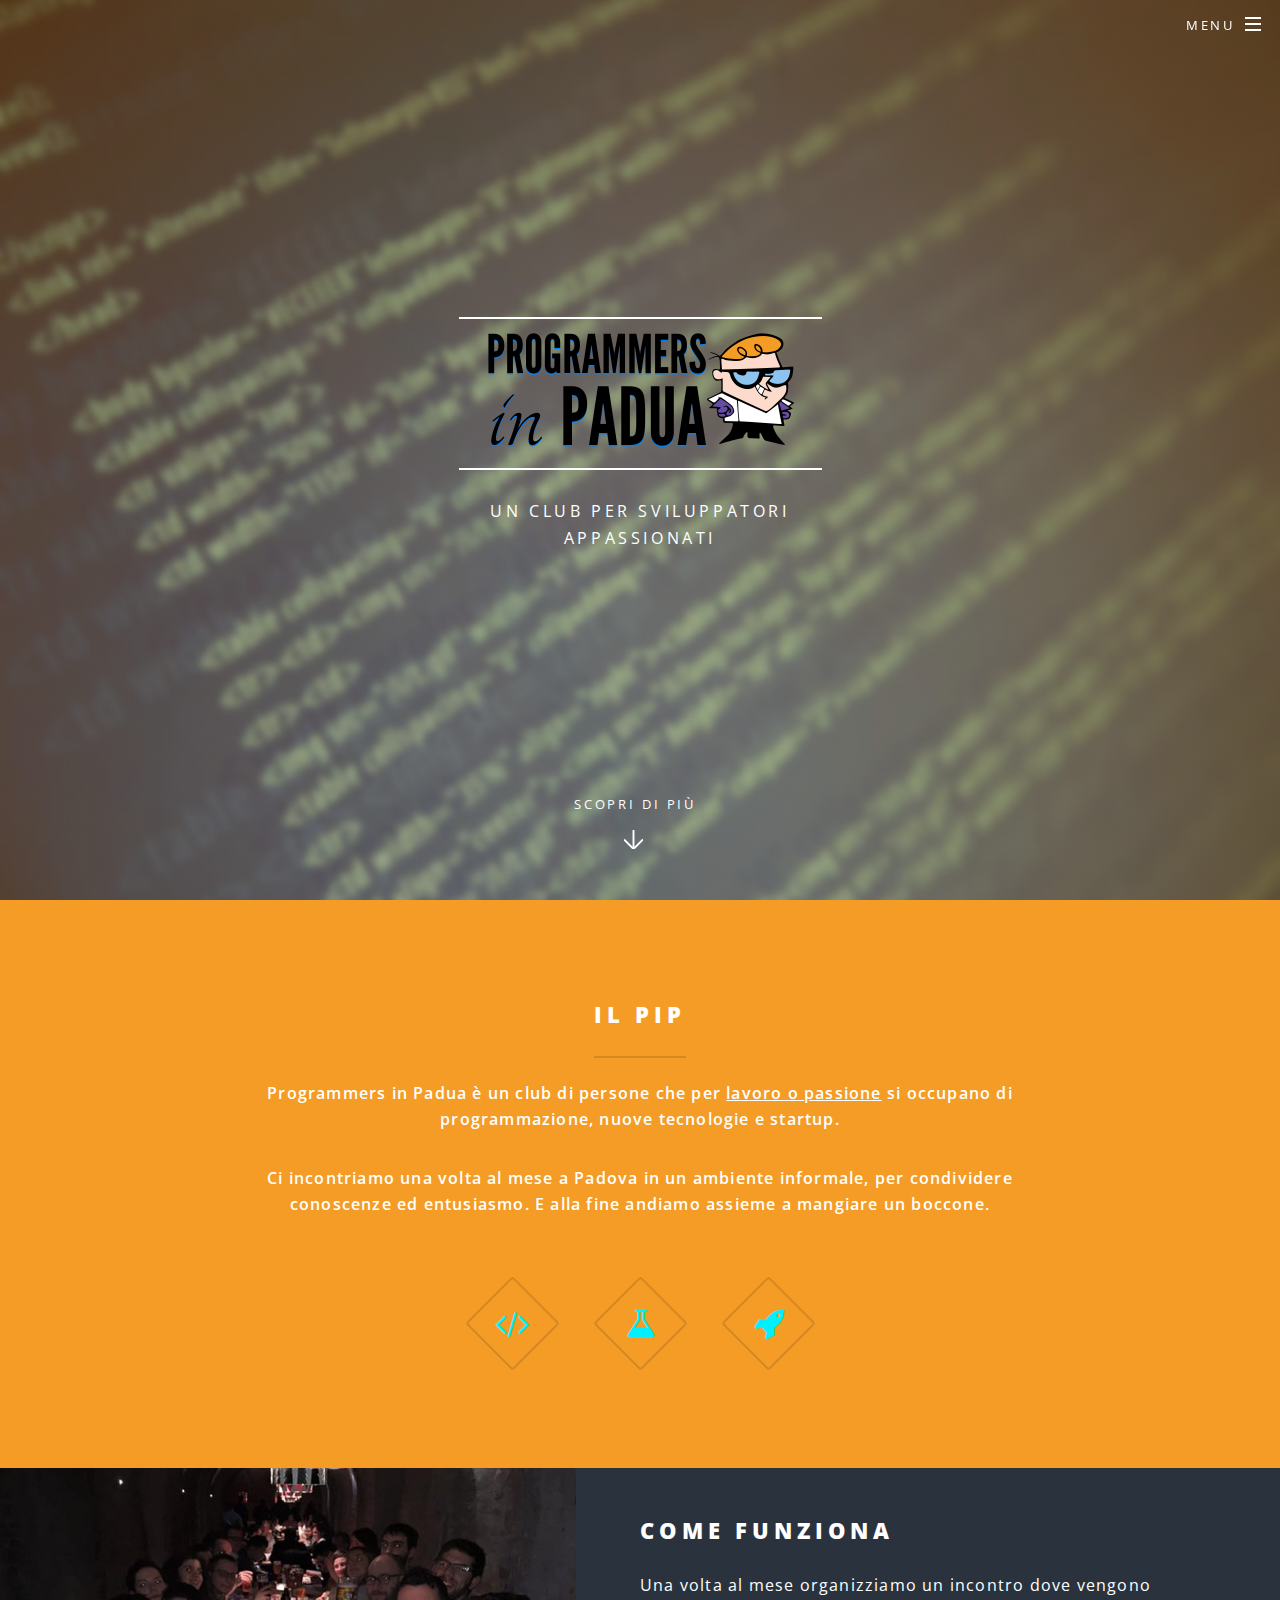
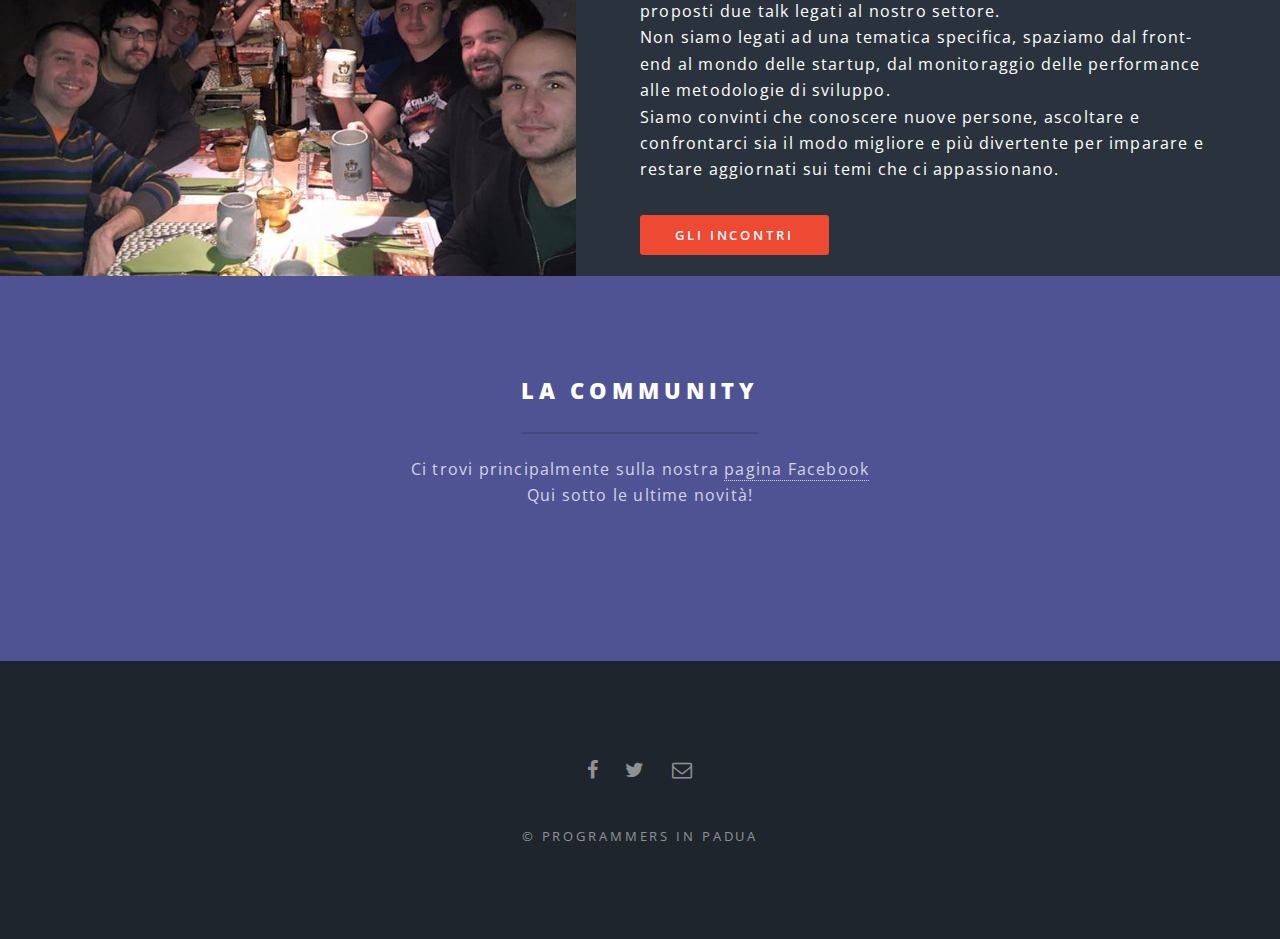
<file: index.html>
<!DOCTYPE HTML>
<!--
	Spectral by HTML5 UP
	html5up.net | @n33co
	Free for personal and commercial use under the CCA 3.0 license (html5up.net/license)
-->
<html>
	<head>
		<title>Home - Programmers in Padua</title>
		<meta charset="utf-8" />
		<meta name="viewport" content="width=device-width, initial-scale=1" />
		<meta name="theme-color" content="#6B340C">
		<link rel="icon" href="images/icon.png">
		<!--[if lte IE 8]><script src="assets/js/ie/html5shiv.js"></script><![endif]-->
		<link rel="stylesheet" href="assets/css/main.css" />
		<!--[if lte IE 8]><link rel="stylesheet" href="assets/css/ie8.css" /><![endif]-->
		<!--[if lte IE 9]><link rel="stylesheet" href="assets/css/ie9.css" /><![endif]-->
	</head>
	<body class="landing">

		<!-- Page Wrapper -->
			<div id="page-wrapper">

				<!-- Header -->
					<header id="header" class="alt">
						<h1><a href="index.html"><img id="logo_top" src="images/PIP_top_compressed.png"/></a></h1>
						<nav id="nav">
							<ul>
								<li class="special">
									<a href="#menu" class="menuToggle"><span>Menu</span></a>
									<div id="menu">
										<ul>
											<li><a href="index.html">Home</a></li>
											<!--<li><a href="#">Chi siamo</a></li>-->
											<li><a href="#two">Come funziona</a></li>
											<li><a href="#three">La community</a></li>
										</ul>
										<hr/>
										<ul>
											<li><a href="meeting.html">Gli incontri</a></li>
										</ul>

									</div>
								</li>
							</ul>
						</nav>
					</header>

				<!-- Banner -->
					<section id="banner">
						<div class="inner">
							<h2><img id="logo" src="images/PIP_compressed.png"/></h2>
							<p>Un club per sviluppatori<br />
							appassionati<br />
						</div>
						<a href="#one" class="more scrolly">Scopri di più</a>
					</section>

				<!-- One -->
					<section id="one" class="wrapper style1 special">
						<div class="inner">
							<header class="major">
								<h2>Il PiP</h2>
								<p><b>Programmers in Padua è un club di persone che per <u>lavoro o passione</u> si occupano di <br/>
									programmazione, nuove tecnologie e startup. </b></p>
								<p><b>Ci incontriamo una volta al mese a Padova in un ambiente informale, per condividere <br>conoscenze ed entusiasmo. E alla fine andiamo assieme a mangiare un boccone.</b></p>
							</header>
							<ul class="icons major">
								<li><span class="icon fa-code major style2"><span class="label">Code</span></span></li>
								<li><span class="icon fa-flask major style2"><span class="label">New tecnology</span></span></li>
								<li><span class="icon fa-rocket major style2"><span class="label">Startup</span></span></li>
							</ul>
						</div>
					</section>

				<!-- Two -->
					<section id="two" class="wrapper alt style2">
						<section class="spotlight">
							<div class="image"><img src="images/pic01.jpg" alt="" /></div><div class="content">
								<h2>Come funziona</h2>
								<p>Una volta al mese organizziamo un incontro dove vengono proposti due talk legati al nostro settore.
								<br>Non siamo legati ad una tematica specifica, spaziamo dal front-end al mondo delle startup, dal monitoraggio delle performance alle metodologie di sviluppo.
								<br>Siamo convinti che conoscere nuove persone, ascoltare e confrontarci sia il modo migliore e più divertente per imparare e restare aggiornati sui temi che ci appassionano.<br/>
								</p>
								<a href="meeting.html" class="button special">Gli incontri</a>
							</div>
						</section>


				<!-- Three -->
					<section id="three" class="wrapper style3 special">
						<div class="inner">
							<header class="major">
								<h2>La community</h2>
								<p>Ci trovi principalmente sulla nostra <a href="https://www.facebook.com/programmersinpadua/">pagina Facebook</a><br>
									Qui sotto le ultime novità!
								</p>
							</header>

							<ul class="features">
								<div id="divRss"></div>
							</ul>
						</div>
					</section>
<!--
					<section id="four" class="wrapper alt style2">
						<section class="spotlight">
							<div class="image"><img src="images/pic01.jpg" alt="" /></div><div class="content">
								<iframe src="https://calendar.google.com/calendar/embed?showTitle=0&amp;showNav=0&amp;showPrint=0&amp;showCalendars=0&amp;showTz=0&amp;height=600&amp;wkst=2&amp;bgcolor=%23ff9966&amp;src=ukba4p4bcm99u3d64b6t2025mo%40group.calendar.google.com&amp;color=%23853104&amp;ctz=Europe%2FRome" style="border-width:0" width="100%" height="600" frameborder="0" scrolling="no"></iframe>
							</div>
						</section>
				<!-- CTA
					<section id="cta" class="wrapper style4">
						<div class="inner">
							<header>
								<h2>Arcue ut vel commodo</h2>
								<p>Aliquam ut ex ut augue consectetur interdum endrerit imperdiet amet eleifend fringilla.</p>
							</header>
							<ul class="actions vertical">
								<li><a href="#" class="button fit special">Activate</a></li>
								<li><a href="#" class="button fit">Learn More</a></li>
							</ul>
						</div>
					</section>

				<!-- Footer -->
					<footer id="footer">
						<ul class="icons">
							<li><a href="https://www.facebook.com/programmersinpadua/" class="icon fa-facebook"><span class="label">Facebook</span></a></li>
							<li><a href="https://twitter.com/programmersinpd" class="icon fa-twitter"><span class="label">Twitter</span></a></li>
							<li><a href="mailto:programmersinpadua@gmail.com" class="icon fa-envelope-o"><span class="label">Email</span></a></li>
						</ul>
						<ul class="copyright">
							<li>&copy; Programmers in Padua</li>
						</ul>
					</footer>

			</div>

		<!-- Scripts -->
			<script src="assets/js/jquery.min.js"></script>
			<script src="assets/js/jquery.scrollex.min.js"></script>
			<script src="assets/js/jquery.scrolly.min.js"></script>
			<script src="assets/js/skel.min.js"></script>
			<script src="assets/js/util.js"></script>
			<!--[if lte IE 8]><script src="assets/js/ie/respond.min.js"></script><![endif]-->
			<script src="assets/js/main.js"></script>
			<script type="text/javascript" src="js/js/FeedEk.js"></script>
			<script type="text/javascript" src="js/js/moments.js"></script>
			<script type="text/javascript">
			    $(document).ready(function () {
			        $('#divRss').FeedEk({
			            FeedUrl: 'https://www.wallflux.com/feed/192130790797621',
			            MaxCount: 5
			        });
						});
				</script>
	</body>
</html>
</file>
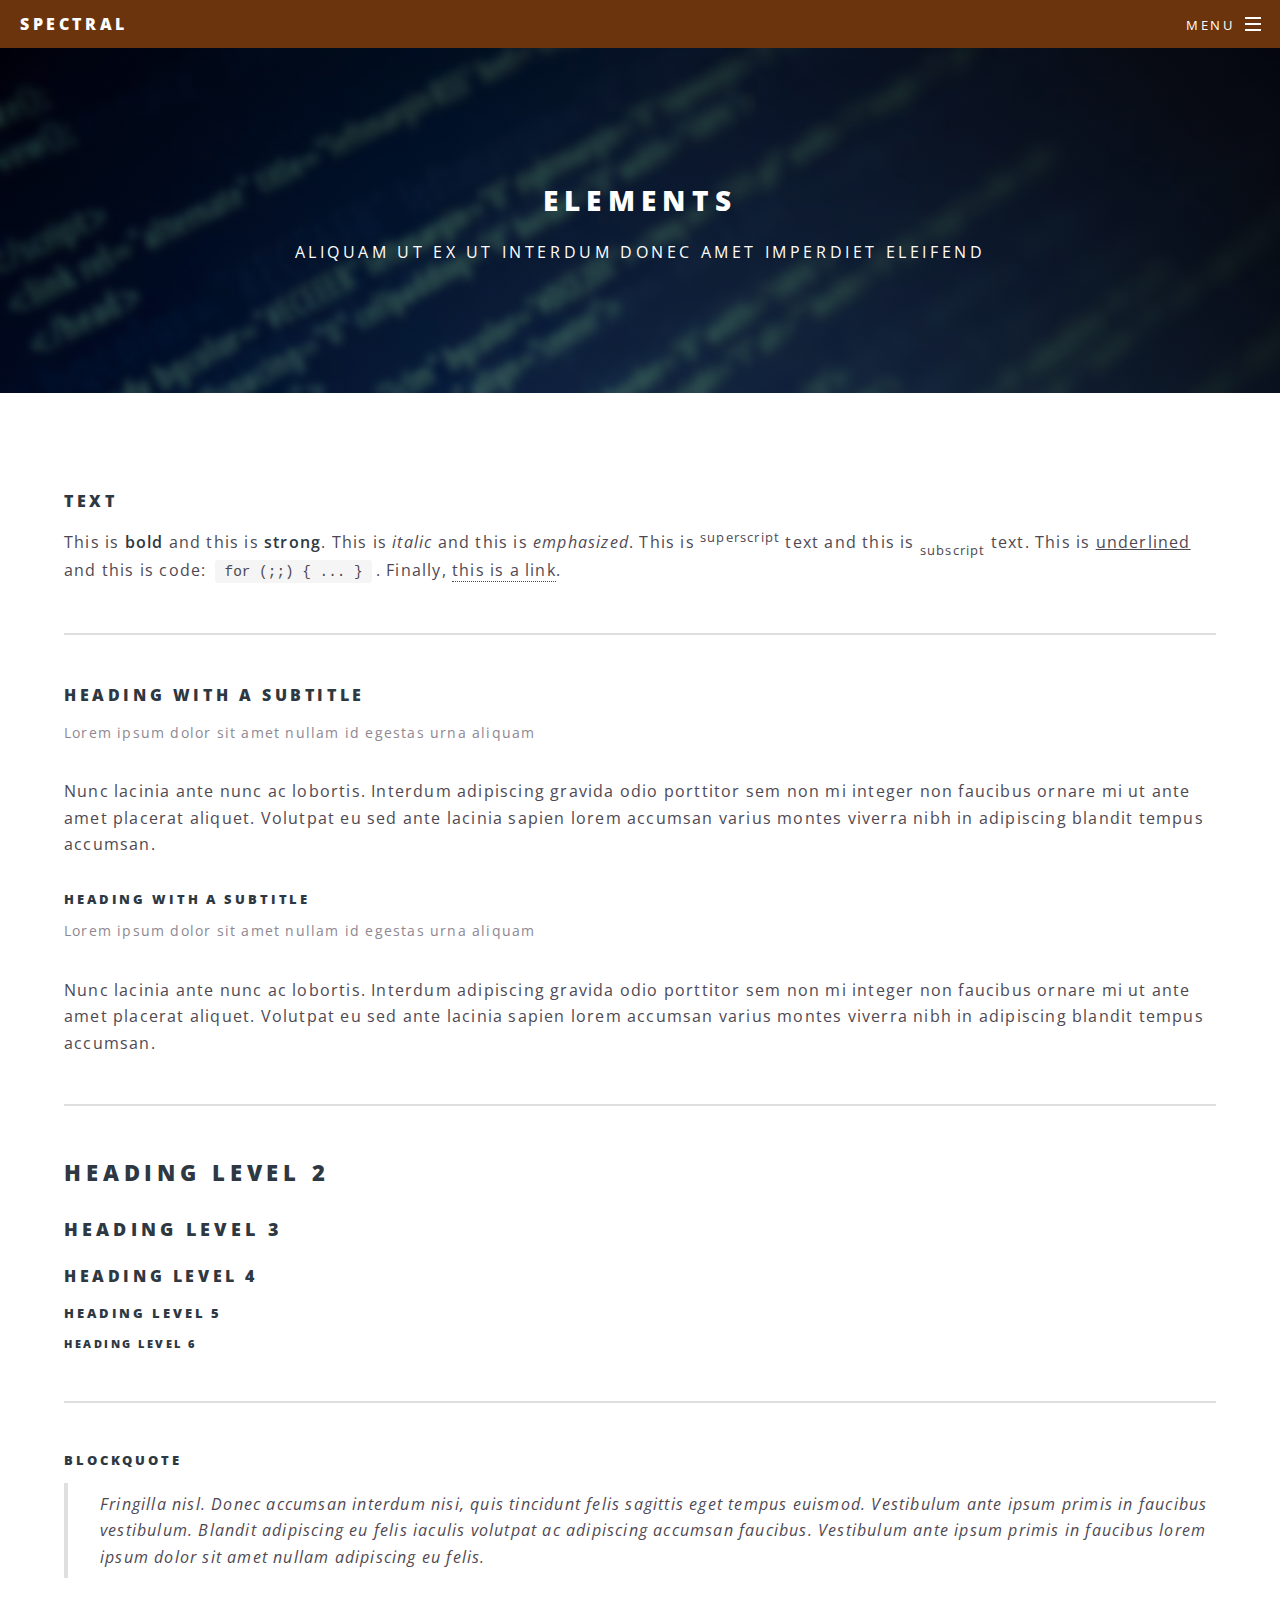
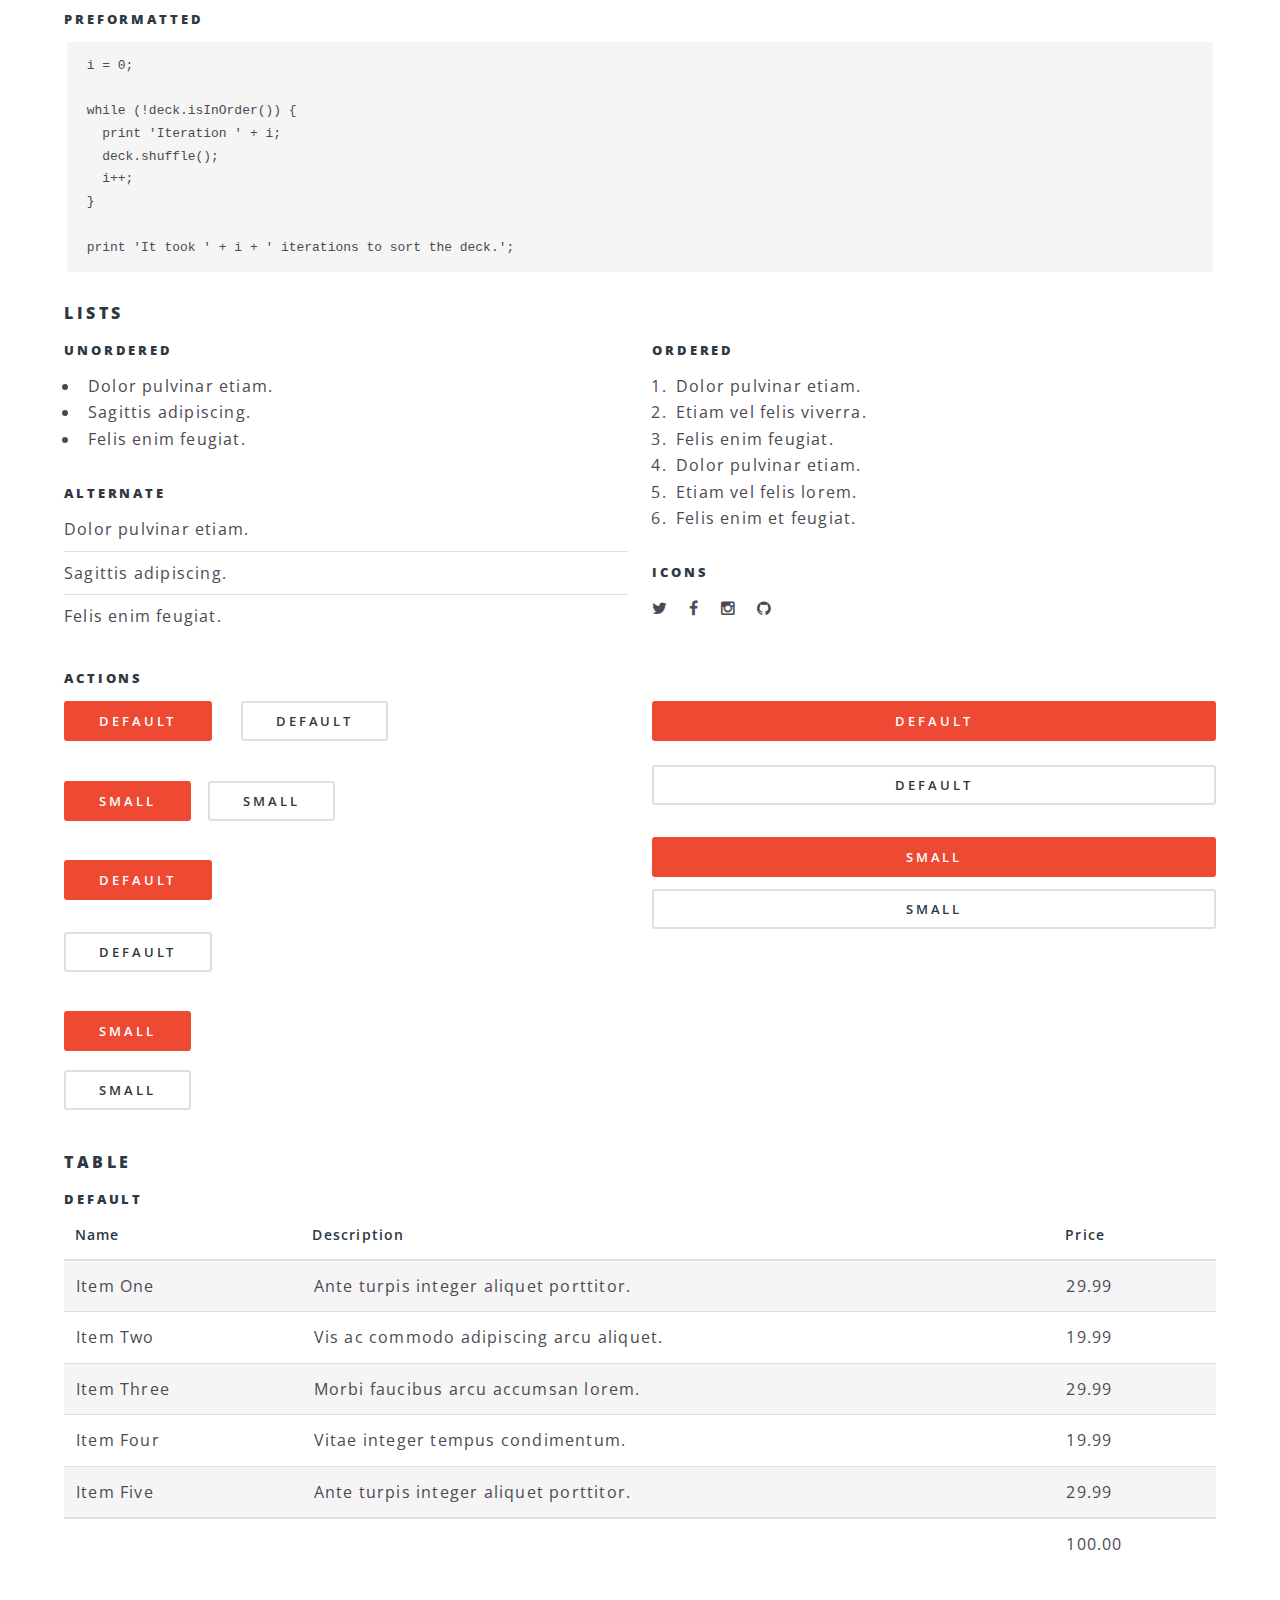
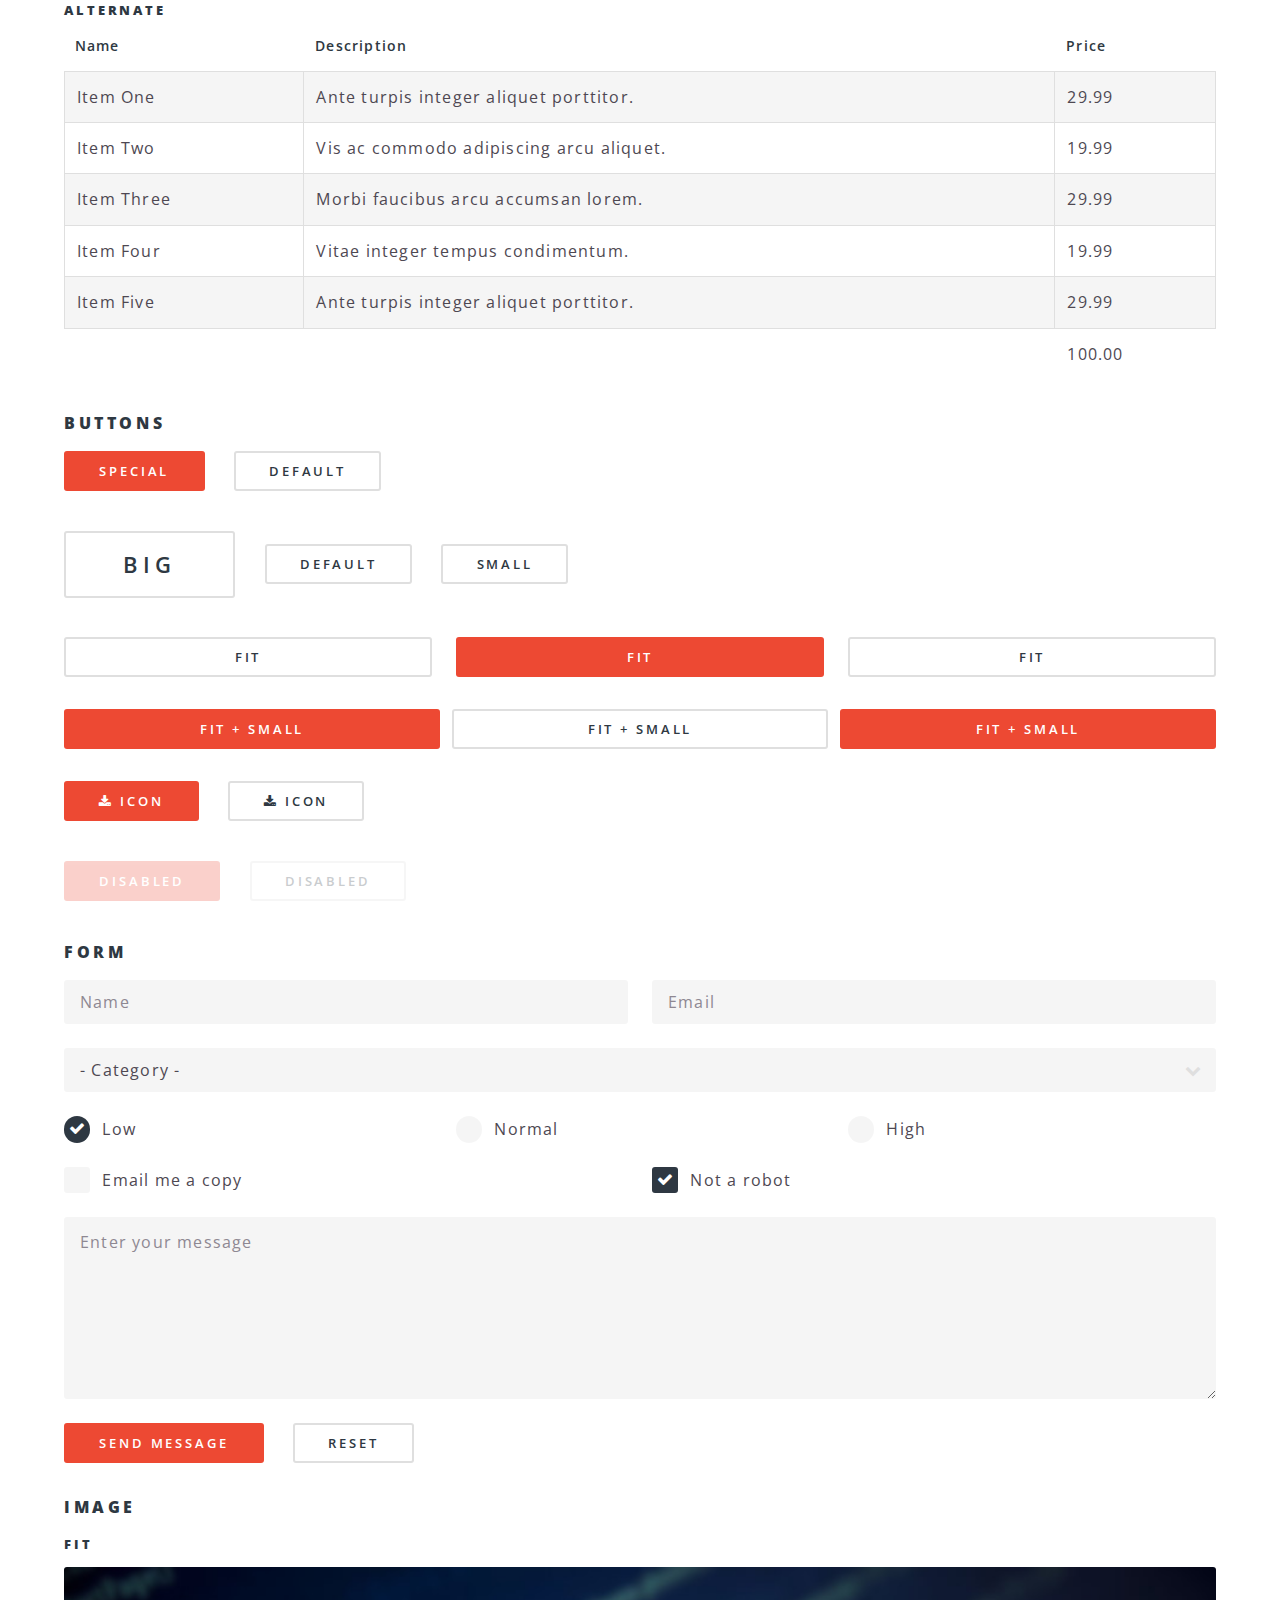
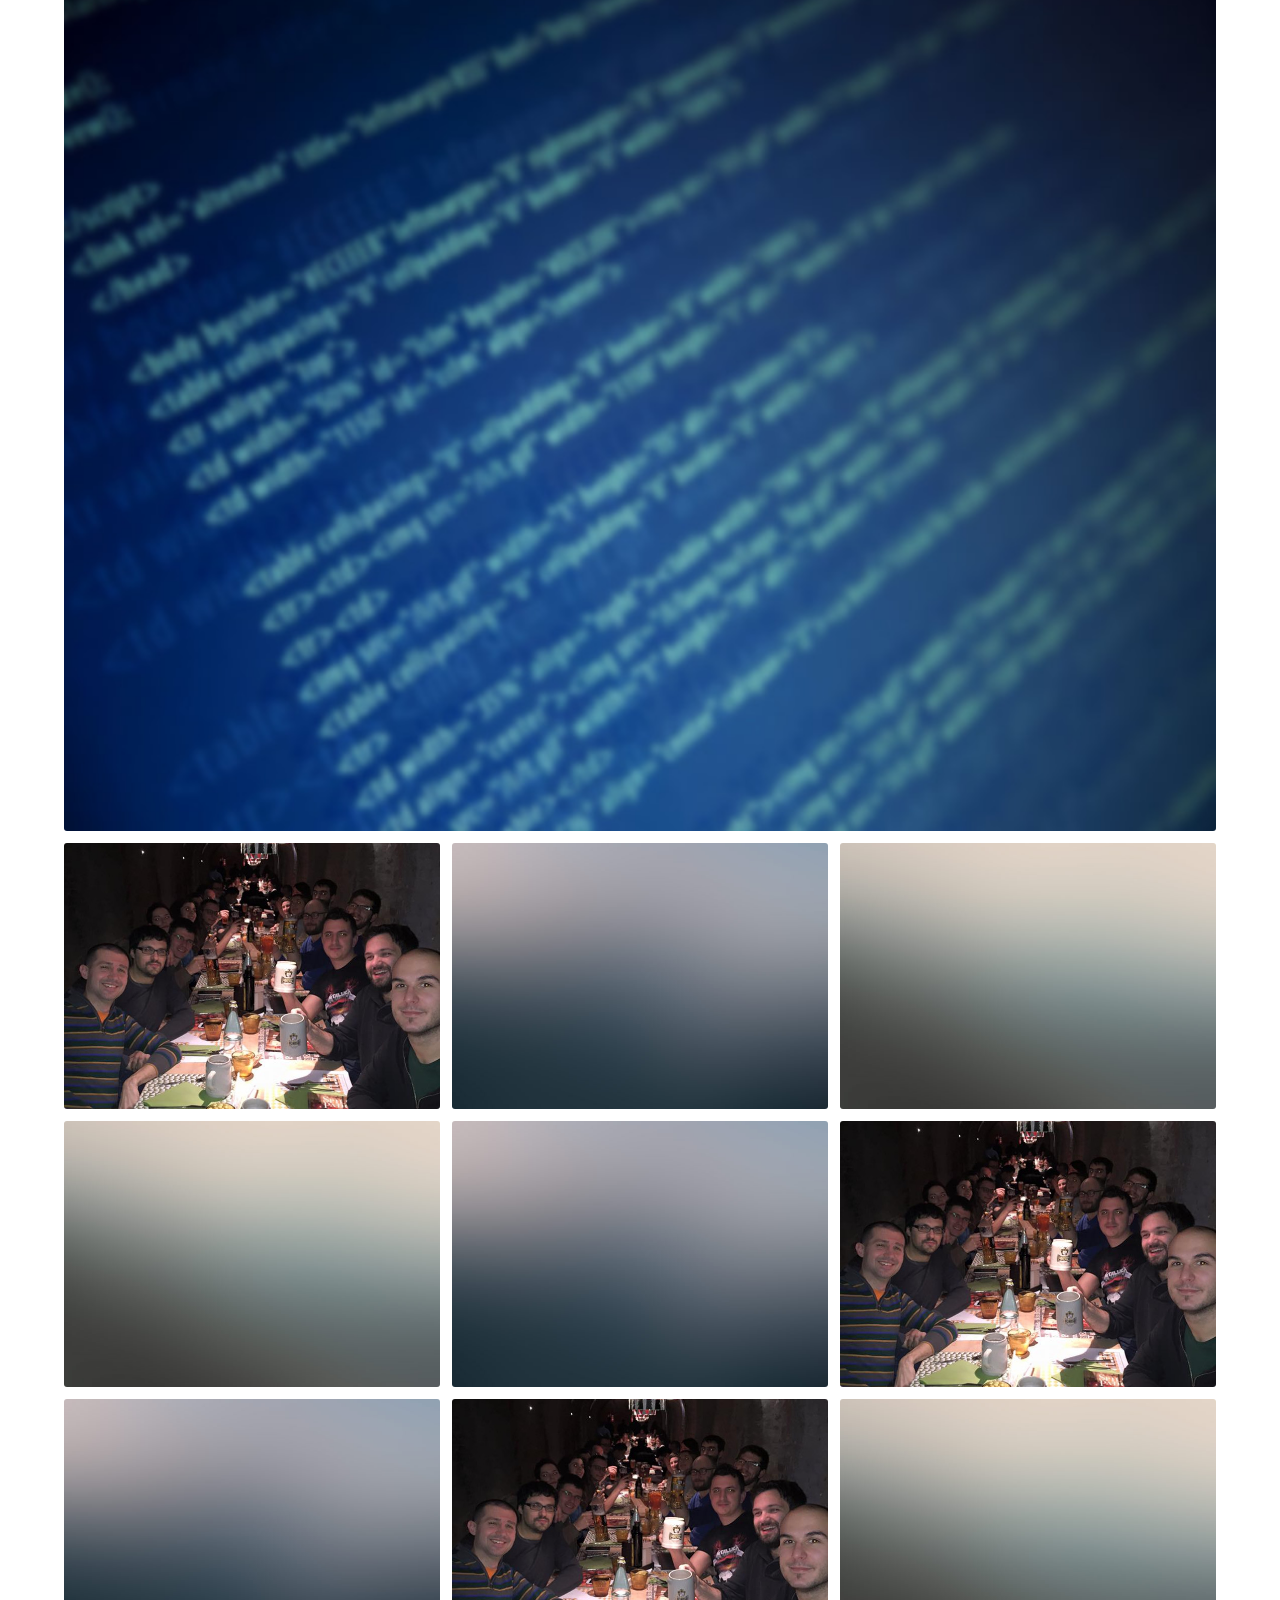
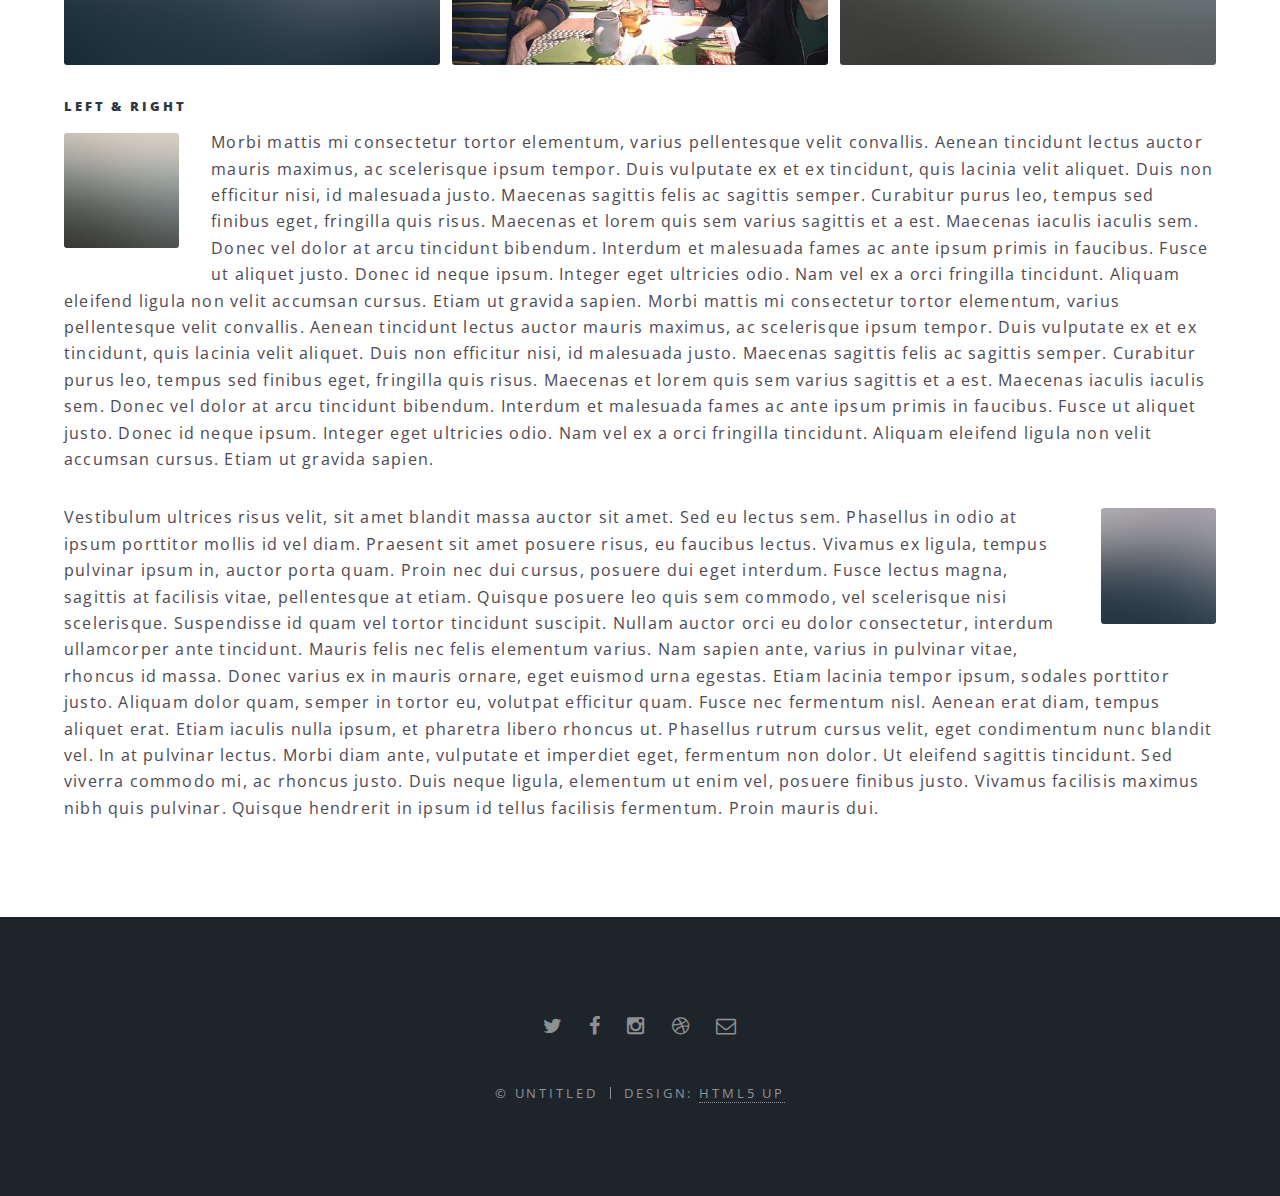
<file: elements.html>
<!DOCTYPE HTML>
<!--
	Spectral by HTML5 UP
	html5up.net | @n33co
	Free for personal and commercial use under the CCA 3.0 license (html5up.net/license)
-->
<html>
	<head>
		<title>Elements - Spectral by HTML5 UP</title>
		<meta charset="utf-8" />
		<meta name="viewport" content="width=device-width, initial-scale=1" />
		<!--[if lte IE 8]><script src="assets/js/ie/html5shiv.js"></script><![endif]-->
		<link rel="stylesheet" href="assets/css/main.css" />
		<!--[if lte IE 8]><link rel="stylesheet" href="assets/css/ie8.css" /><![endif]-->
		<!--[if lte IE 9]><link rel="stylesheet" href="assets/css/ie9.css" /><![endif]-->
	</head>
	<body>

		<!-- Page Wrapper -->
			<div id="page-wrapper">

				<!-- Header -->
					<header id="header">
						<h1><a href="index.html">Spectral</a></h1>
						<nav id="nav">
							<ul>
								<li class="special">
									<a href="#menu" class="menuToggle"><span>Menu</span></a>
									<div id="menu">
										<ul>
											<li><a href="index.html">Home</a></li>
											<li><a href="generic.html">Generic</a></li>
											<li><a href="elements.html">Elements</a></li>
											<li><a href="#">Sign Up</a></li>
											<li><a href="#">Log In</a></li>
										</ul>
									</div>
								</li>
							</ul>
						</nav>
					</header>

				<!-- Main -->
					<article id="main">
						<header>
							<h2>Elements</h2>
							<p>Aliquam ut ex ut interdum donec amet imperdiet eleifend</p>
						</header>
						<section class="wrapper style5">
							<div class="inner">

								<section>
									<h4>Text</h4>
									<p>This is <b>bold</b> and this is <strong>strong</strong>. This is <i>italic</i> and this is <em>emphasized</em>.
									This is <sup>superscript</sup> text and this is <sub>subscript</sub> text.
									This is <u>underlined</u> and this is code: <code>for (;;) { ... }</code>. Finally, <a href="#">this is a link</a>.</p>
									<hr />
									<header>
										<h4>Heading with a Subtitle</h4>
										<p>Lorem ipsum dolor sit amet nullam id egestas urna aliquam</p>
									</header>
									<p>Nunc lacinia ante nunc ac lobortis. Interdum adipiscing gravida odio porttitor sem non mi integer non faucibus ornare mi ut ante amet placerat aliquet. Volutpat eu sed ante lacinia sapien lorem accumsan varius montes viverra nibh in adipiscing blandit tempus accumsan.</p>
									<header>
										<h5>Heading with a Subtitle</h5>
										<p>Lorem ipsum dolor sit amet nullam id egestas urna aliquam</p>
									</header>
									<p>Nunc lacinia ante nunc ac lobortis. Interdum adipiscing gravida odio porttitor sem non mi integer non faucibus ornare mi ut ante amet placerat aliquet. Volutpat eu sed ante lacinia sapien lorem accumsan varius montes viverra nibh in adipiscing blandit tempus accumsan.</p>
									<hr />
									<h2>Heading Level 2</h2>
									<h3>Heading Level 3</h3>
									<h4>Heading Level 4</h4>
									<h5>Heading Level 5</h5>
									<h6>Heading Level 6</h6>
									<hr />
									<h5>Blockquote</h5>
									<blockquote>Fringilla nisl. Donec accumsan interdum nisi, quis tincidunt felis sagittis eget tempus euismod. Vestibulum ante ipsum primis in faucibus vestibulum. Blandit adipiscing eu felis iaculis volutpat ac adipiscing accumsan faucibus. Vestibulum ante ipsum primis in faucibus lorem ipsum dolor sit amet nullam adipiscing eu felis.</blockquote>
									<h5>Preformatted</h5>
									<pre><code>i = 0;

while (!deck.isInOrder()) {
  print 'Iteration ' + i;
  deck.shuffle();
  i++;
}

print 'It took ' + i + ' iterations to sort the deck.';</code></pre>
								</section>

								<section>
									<h4>Lists</h4>
									<div class="row">
										<div class="6u 12u$(medium)">
											<h5>Unordered</h5>
											<ul>
												<li>Dolor pulvinar etiam.</li>
												<li>Sagittis adipiscing.</li>
												<li>Felis enim feugiat.</li>
											</ul>
											<h5>Alternate</h5>
											<ul class="alt">
												<li>Dolor pulvinar etiam.</li>
												<li>Sagittis adipiscing.</li>
												<li>Felis enim feugiat.</li>
											</ul>
										</div>
										<div class="6u$ 12u$(medium)">
											<h5>Ordered</h5>
											<ol>
												<li>Dolor pulvinar etiam.</li>
												<li>Etiam vel felis viverra.</li>
												<li>Felis enim feugiat.</li>
												<li>Dolor pulvinar etiam.</li>
												<li>Etiam vel felis lorem.</li>
												<li>Felis enim et feugiat.</li>
											</ol>
											<h5>Icons</h5>
											<ul class="icons">
												<li><a href="#" class="icon fa-twitter"><span class="label">Twitter</span></a></li>
												<li><a href="#" class="icon fa-facebook"><span class="label">Facebook</span></a></li>
												<li><a href="#" class="icon fa-instagram"><span class="label">Instagram</span></a></li>
												<li><a href="#" class="icon fa-github"><span class="label">Github</span></a></li>
											</ul>
										</div>
									</div>
									<h5>Actions</h5>
									<div class="row">
										<div class="6u 12u$(medium)">
											<ul class="actions">
												<li><a href="#" class="button special">Default</a></li>
												<li><a href="#" class="button">Default</a></li>
											</ul>
											<ul class="actions small">
												<li><a href="#" class="button special small">Small</a></li>
												<li><a href="#" class="button small">Small</a></li>
											</ul>
											<ul class="actions vertical">
												<li><a href="#" class="button special">Default</a></li>
												<li><a href="#" class="button">Default</a></li>
											</ul>
											<ul class="actions vertical small">
												<li><a href="#" class="button special small">Small</a></li>
												<li><a href="#" class="button small">Small</a></li>
											</ul>
										</div>
										<div class="6u 12u$(medium)">
											<ul class="actions vertical">
												<li><a href="#" class="button special fit">Default</a></li>
												<li><a href="#" class="button fit">Default</a></li>
											</ul>
											<ul class="actions vertical small">
												<li><a href="#" class="button special small fit">Small</a></li>
												<li><a href="#" class="button small fit">Small</a></li>
											</ul>
										</div>
									</div>
								</section>

								<section>
									<h4>Table</h4>
									<h5>Default</h5>
									<div class="table-wrapper">
										<table>
											<thead>
												<tr>
													<th>Name</th>
													<th>Description</th>
													<th>Price</th>
												</tr>
											</thead>
											<tbody>
												<tr>
													<td>Item One</td>
													<td>Ante turpis integer aliquet porttitor.</td>
													<td>29.99</td>
												</tr>
												<tr>
													<td>Item Two</td>
													<td>Vis ac commodo adipiscing arcu aliquet.</td>
													<td>19.99</td>
												</tr>
												<tr>
													<td>Item Three</td>
													<td> Morbi faucibus arcu accumsan lorem.</td>
													<td>29.99</td>
												</tr>
												<tr>
													<td>Item Four</td>
													<td>Vitae integer tempus condimentum.</td>
													<td>19.99</td>
												</tr>
												<tr>
													<td>Item Five</td>
													<td>Ante turpis integer aliquet porttitor.</td>
													<td>29.99</td>
												</tr>
											</tbody>
											<tfoot>
												<tr>
													<td colspan="2"></td>
													<td>100.00</td>
												</tr>
											</tfoot>
										</table>
									</div>

									<h5>Alternate</h5>
									<div class="table-wrapper">
										<table class="alt">
											<thead>
												<tr>
													<th>Name</th>
													<th>Description</th>
													<th>Price</th>
												</tr>
											</thead>
											<tbody>
												<tr>
													<td>Item One</td>
													<td>Ante turpis integer aliquet porttitor.</td>
													<td>29.99</td>
												</tr>
												<tr>
													<td>Item Two</td>
													<td>Vis ac commodo adipiscing arcu aliquet.</td>
													<td>19.99</td>
												</tr>
												<tr>
													<td>Item Three</td>
													<td> Morbi faucibus arcu accumsan lorem.</td>
													<td>29.99</td>
												</tr>
												<tr>
													<td>Item Four</td>
													<td>Vitae integer tempus condimentum.</td>
													<td>19.99</td>
												</tr>
												<tr>
													<td>Item Five</td>
													<td>Ante turpis integer aliquet porttitor.</td>
													<td>29.99</td>
												</tr>
											</tbody>
											<tfoot>
												<tr>
													<td colspan="2"></td>
													<td>100.00</td>
												</tr>
											</tfoot>
										</table>
									</div>
								</section>

								<section>
									<h4>Buttons</h4>
									<ul class="actions">
										<li><a href="#" class="button special">Special</a></li>
										<li><a href="#" class="button">Default</a></li>
									</ul>
									<ul class="actions">
										<li><a href="#" class="button big">Big</a></li>
										<li><a href="#" class="button">Default</a></li>
										<li><a href="#" class="button small">Small</a></li>
									</ul>
									<ul class="actions fit">
										<li><a href="#" class="button fit">Fit</a></li>
										<li><a href="#" class="button special fit">Fit</a></li>
										<li><a href="#" class="button fit">Fit</a></li>
									</ul>
									<ul class="actions fit small">
										<li><a href="#" class="button special fit small">Fit + Small</a></li>
										<li><a href="#" class="button fit small">Fit + Small</a></li>
										<li><a href="#" class="button special fit small">Fit + Small</a></li>
									</ul>
									<ul class="actions">
										<li><a href="#" class="button special icon fa-download">Icon</a></li>
										<li><a href="#" class="button icon fa-download">Icon</a></li>
									</ul>
									<ul class="actions">
										<li><span class="button special disabled">Disabled</span></li>
										<li><span class="button disabled">Disabled</span></li>
									</ul>
								</section>

								<section>
									<h4>Form</h4>
									<form method="post" action="#">
										<div class="row uniform">
											<div class="6u 12u$(xsmall)">
												<input type="text" name="demo-name" id="demo-name" value="" placeholder="Name" />
											</div>
											<div class="6u$ 12u$(xsmall)">
												<input type="email" name="demo-email" id="demo-email" value="" placeholder="Email" />
											</div>
											<div class="12u$">
												<div class="select-wrapper">
													<select name="demo-category" id="demo-category">
														<option value="">- Category -</option>
														<option value="1">Manufacturing</option>
														<option value="1">Shipping</option>
														<option value="1">Administration</option>
														<option value="1">Human Resources</option>
													</select>
												</div>
											</div>
											<div class="4u 12u$(small)">
												<input type="radio" id="demo-priority-low" name="demo-priority" checked>
												<label for="demo-priority-low">Low</label>
											</div>
											<div class="4u 12u$(small)">
												<input type="radio" id="demo-priority-normal" name="demo-priority">
												<label for="demo-priority-normal">Normal</label>
											</div>
											<div class="4u$ 12u$(small)">
												<input type="radio" id="demo-priority-high" name="demo-priority">
												<label for="demo-priority-high">High</label>
											</div>
											<div class="6u 12u$(small)">
												<input type="checkbox" id="demo-copy" name="demo-copy">
												<label for="demo-copy">Email me a copy</label>
											</div>
											<div class="6u$ 12u$(small)">
												<input type="checkbox" id="demo-human" name="demo-human" checked>
												<label for="demo-human">Not a robot</label>
											</div>
											<div class="12u$">
												<textarea name="demo-message" id="demo-message" placeholder="Enter your message" rows="6"></textarea>
											</div>
											<div class="12u$">
												<ul class="actions">
													<li><input type="submit" value="Send Message" class="special" /></li>
													<li><input type="reset" value="Reset" /></li>
												</ul>
											</div>
										</div>
									</form>
								</section>

								<section>
									<h4>Image</h4>
									<h5>Fit</h5>
									<div class="box alt">
										<div class="row uniform 50%">
											<div class="12u"><span class="image fit"><img src="images/banner.jpg" alt="" /></span></div>
											<div class="4u"><span class="image fit"><img src="images/pic01.jpg" alt="" /></span></div>
											<div class="4u"><span class="image fit"><img src="images/pic02.jpg" alt="" /></span></div>
											<div class="4u"><span class="image fit"><img src="images/pic03.jpg" alt="" /></span></div>
											<div class="4u"><span class="image fit"><img src="images/pic03.jpg" alt="" /></span></div>
											<div class="4u"><span class="image fit"><img src="images/pic02.jpg" alt="" /></span></div>
											<div class="4u"><span class="image fit"><img src="images/pic01.jpg" alt="" /></span></div>
											<div class="4u"><span class="image fit"><img src="images/pic02.jpg" alt="" /></span></div>
											<div class="4u"><span class="image fit"><img src="images/pic01.jpg" alt="" /></span></div>
											<div class="4u"><span class="image fit"><img src="images/pic03.jpg" alt="" /></span></div>
										</div>
									</div>
									<h5>Left &amp; Right</h5>
									<p><span class="image left"><img src="images/pic04.jpg" alt="" /></span>Morbi mattis mi consectetur tortor elementum, varius pellentesque velit convallis. Aenean tincidunt lectus auctor mauris maximus, ac scelerisque ipsum tempor. Duis vulputate ex et ex tincidunt, quis lacinia velit aliquet. Duis non efficitur nisi, id malesuada justo. Maecenas sagittis felis ac sagittis semper. Curabitur purus leo, tempus sed finibus eget, fringilla quis risus. Maecenas et lorem quis sem varius sagittis et a est. Maecenas iaculis iaculis sem. Donec vel dolor at arcu tincidunt bibendum. Interdum et malesuada fames ac ante ipsum primis in faucibus. Fusce ut aliquet justo. Donec id neque ipsum. Integer eget ultricies odio. Nam vel ex a orci fringilla tincidunt. Aliquam eleifend ligula non velit accumsan cursus. Etiam ut gravida sapien. Morbi mattis mi consectetur tortor elementum, varius pellentesque velit convallis. Aenean tincidunt lectus auctor mauris maximus, ac scelerisque ipsum tempor. Duis vulputate ex et ex tincidunt, quis lacinia velit aliquet. Duis non efficitur nisi, id malesuada justo. Maecenas sagittis felis ac sagittis semper. Curabitur purus leo, tempus sed finibus eget, fringilla quis risus. Maecenas et lorem quis sem varius sagittis et a est. Maecenas iaculis iaculis sem. Donec vel dolor at arcu tincidunt bibendum. Interdum et malesuada fames ac ante ipsum primis in faucibus. Fusce ut aliquet justo. Donec id neque ipsum. Integer eget ultricies odio. Nam vel ex a orci fringilla tincidunt. Aliquam eleifend ligula non velit accumsan cursus. Etiam ut gravida sapien.</p>
									<p><span class="image right"><img src="images/pic05.jpg" alt="" /></span>Vestibulum ultrices risus velit, sit amet blandit massa auctor sit amet. Sed eu lectus sem. Phasellus in odio at ipsum porttitor mollis id vel diam. Praesent sit amet posuere risus, eu faucibus lectus. Vivamus ex ligula, tempus pulvinar ipsum in, auctor porta quam. Proin nec dui cursus, posuere dui eget interdum. Fusce lectus magna, sagittis at facilisis vitae, pellentesque at etiam. Quisque posuere leo quis sem commodo, vel scelerisque nisi scelerisque. Suspendisse id quam vel tortor tincidunt suscipit. Nullam auctor orci eu dolor consectetur, interdum ullamcorper ante tincidunt. Mauris felis nec felis elementum varius. Nam sapien ante, varius in pulvinar vitae, rhoncus id massa. Donec varius ex in mauris ornare, eget euismod urna egestas. Etiam lacinia tempor ipsum, sodales porttitor justo. Aliquam dolor quam, semper in tortor eu, volutpat efficitur quam. Fusce nec fermentum nisl. Aenean erat diam, tempus aliquet erat. Etiam iaculis nulla ipsum, et pharetra libero rhoncus ut. Phasellus rutrum cursus velit, eget condimentum nunc blandit vel. In at pulvinar lectus. Morbi diam ante, vulputate et imperdiet eget, fermentum non dolor. Ut eleifend sagittis tincidunt. Sed viverra commodo mi, ac rhoncus justo. Duis neque ligula, elementum ut enim vel, posuere finibus justo. Vivamus facilisis maximus nibh quis pulvinar. Quisque hendrerit in ipsum id tellus facilisis fermentum. Proin mauris dui.</p>
								</section>

							</div>
						</section>
					</article>

				<!-- Footer -->
					<footer id="footer">
						<ul class="icons">
							<li><a href="#" class="icon fa-twitter"><span class="label">Twitter</span></a></li>
							<li><a href="#" class="icon fa-facebook"><span class="label">Facebook</span></a></li>
							<li><a href="#" class="icon fa-instagram"><span class="label">Instagram</span></a></li>
							<li><a href="#" class="icon fa-dribbble"><span class="label">Dribbble</span></a></li>
							<li><a href="#" class="icon fa-envelope-o"><span class="label">Email</span></a></li>
						</ul>
						<ul class="copyright">
							<li>&copy; Untitled</li><li>Design: <a href="http://html5up.net">HTML5 UP</a></li>
						</ul>
					</footer>

			</div>

		<!-- Scripts -->
			<script src="assets/js/jquery.min.js"></script>
			<script src="assets/js/jquery.scrollex.min.js"></script>
			<script src="assets/js/jquery.scrolly.min.js"></script>
			<script src="assets/js/skel.min.js"></script>
			<script src="assets/js/util.js"></script>
			<!--[if lte IE 8]><script src="assets/js/ie/respond.min.js"></script><![endif]-->
			<script src="assets/js/main.js"></script>

	</body>
</html>
</file>
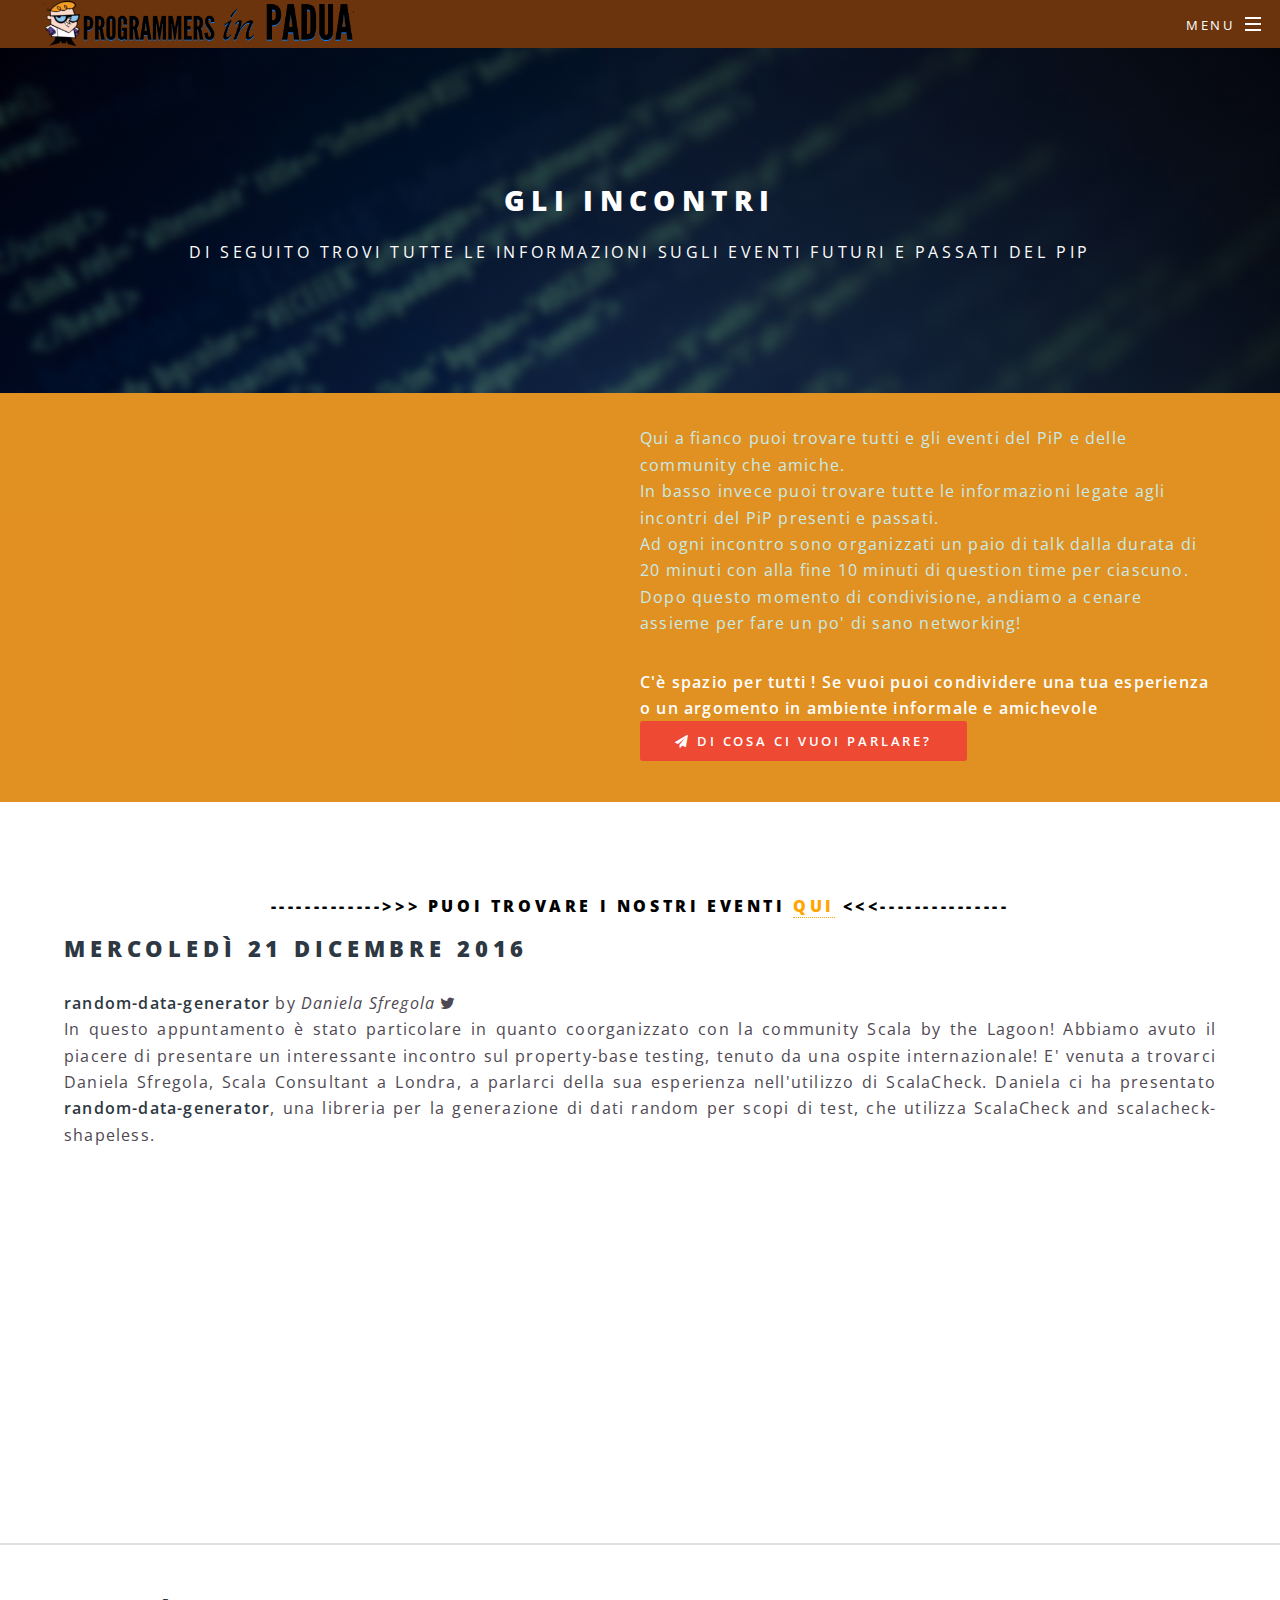
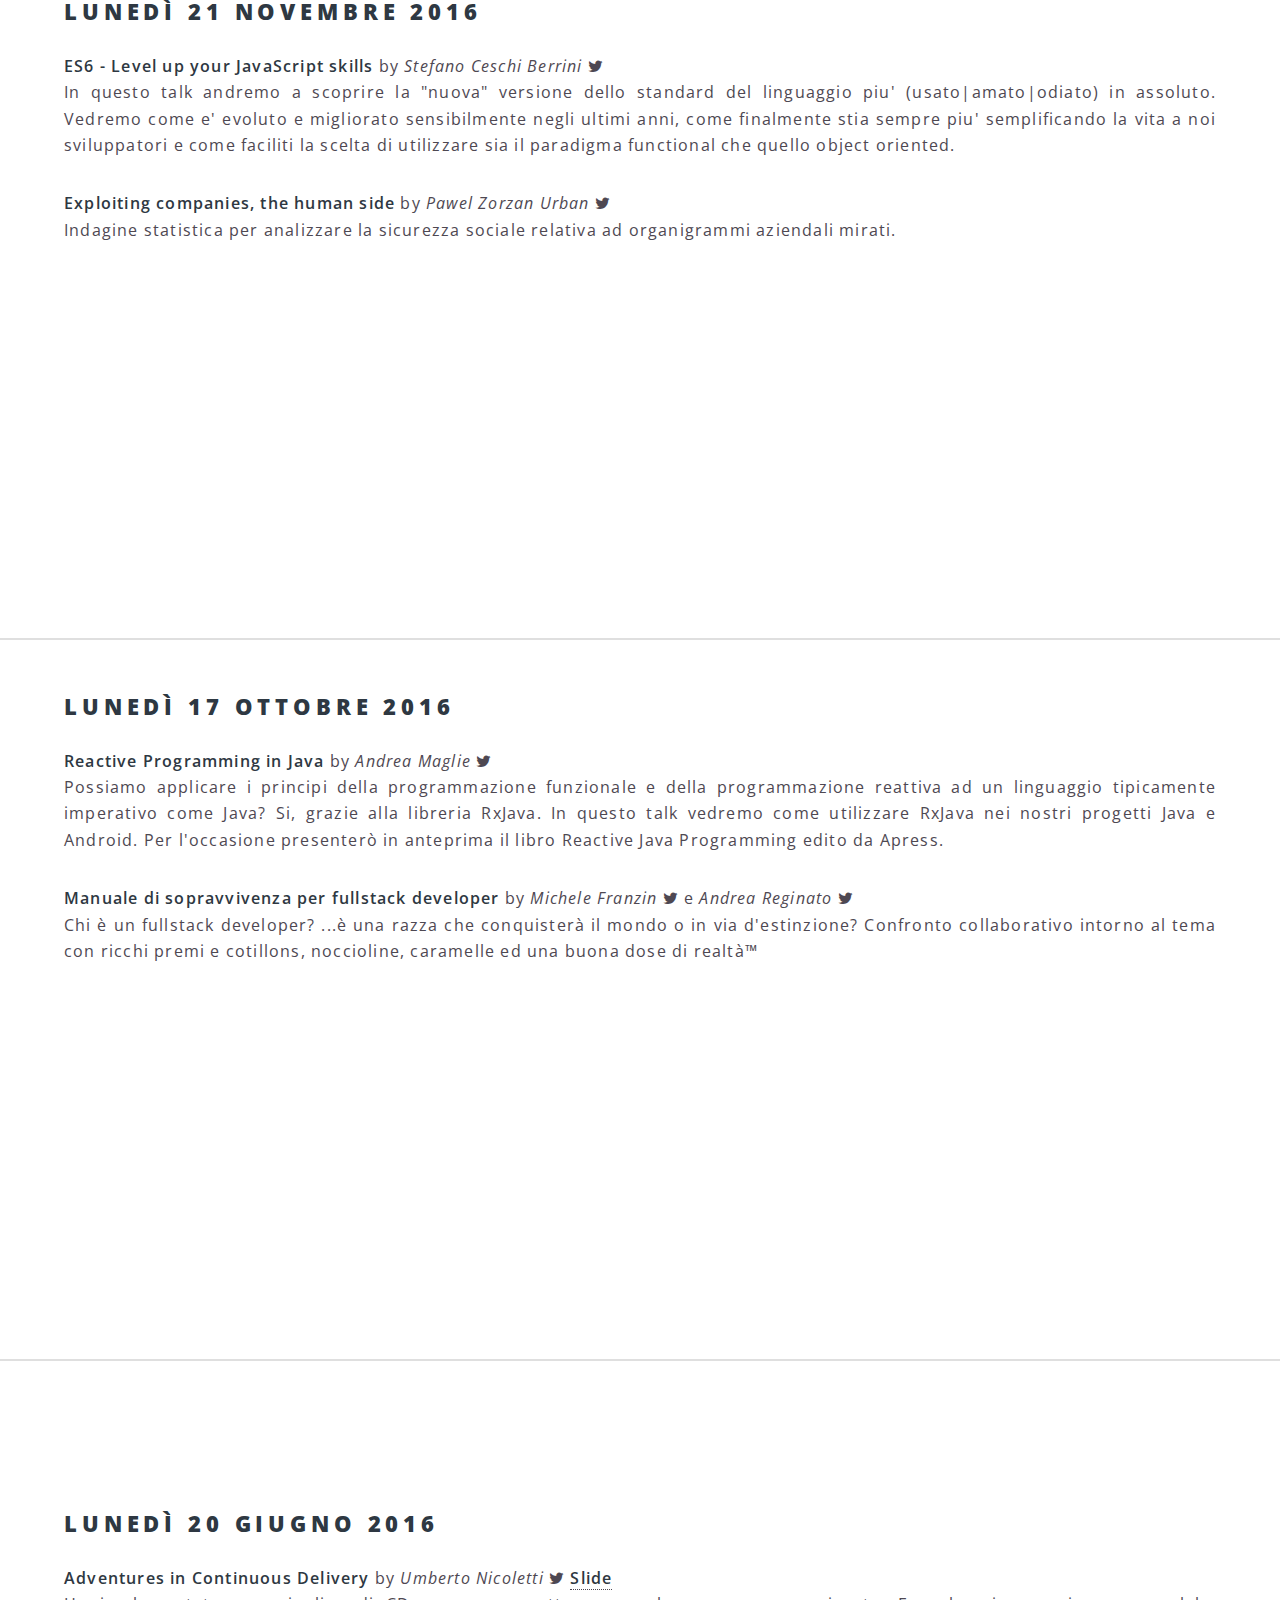
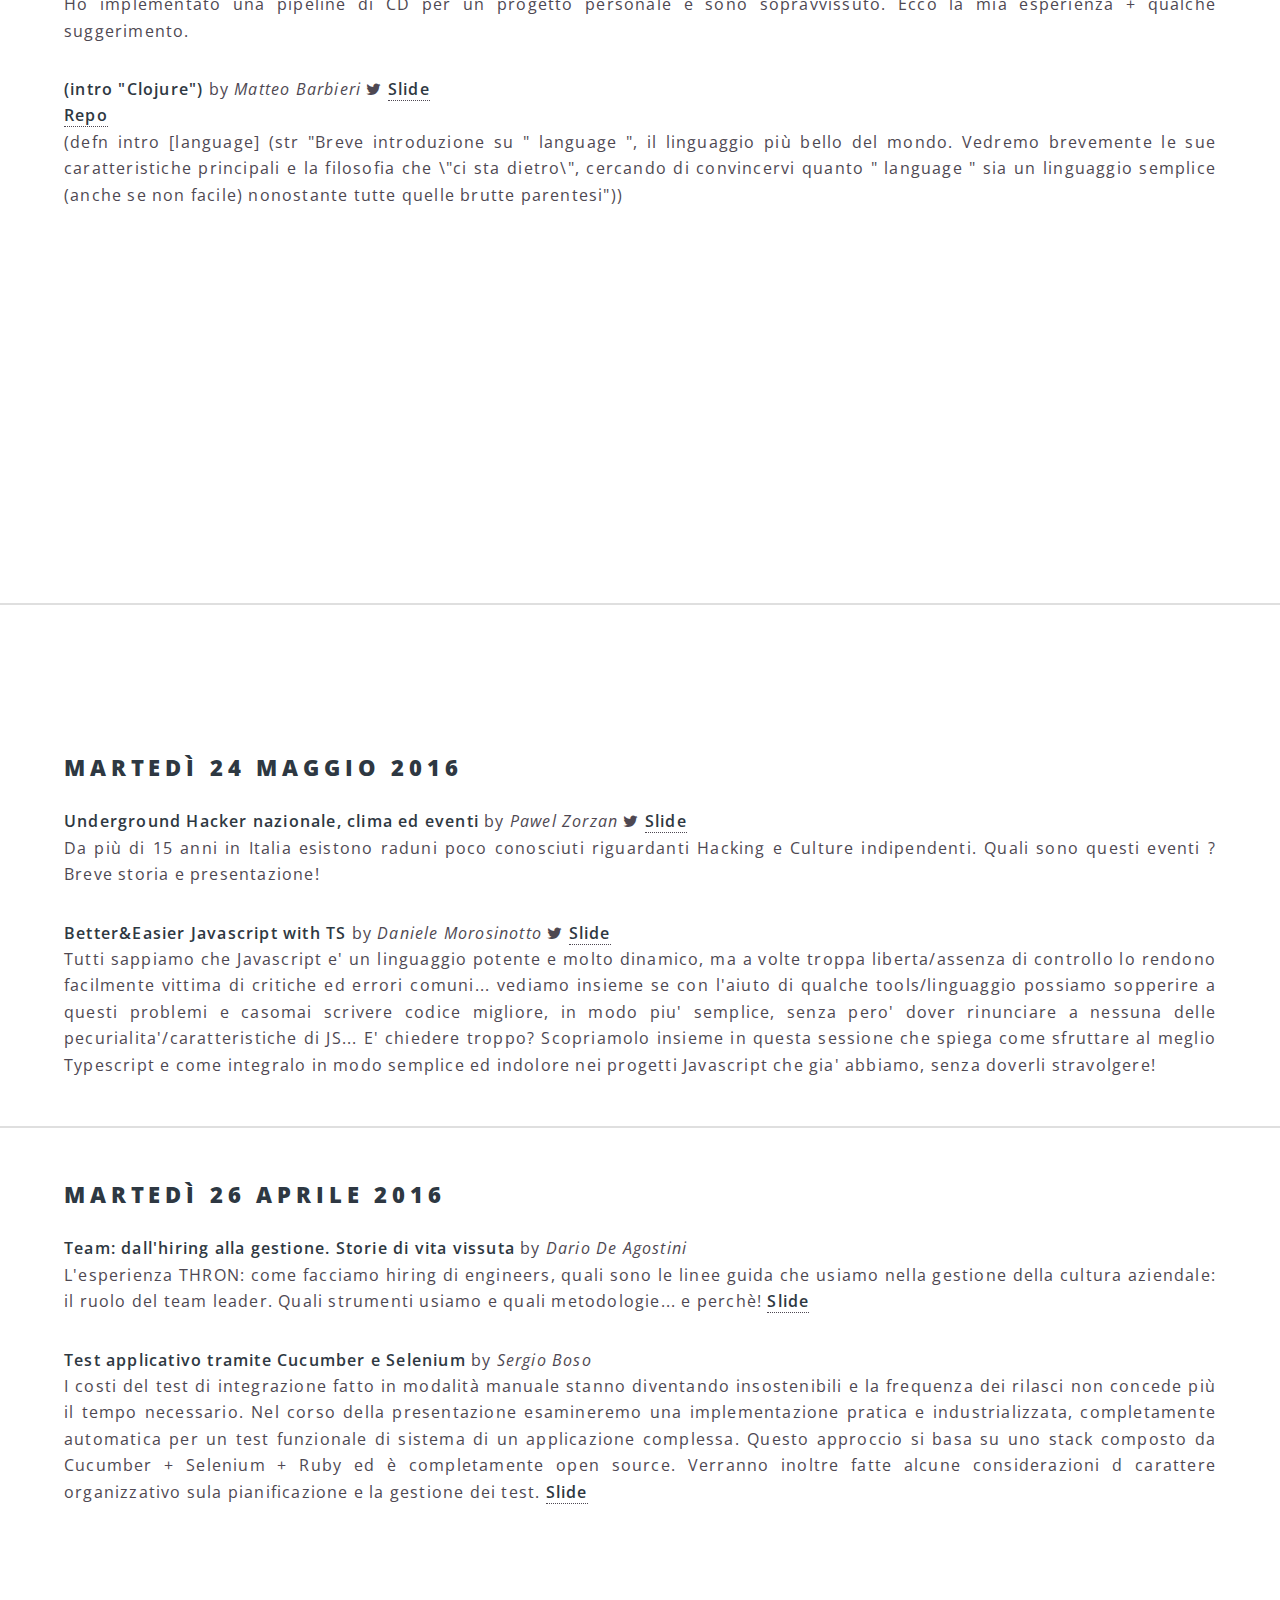
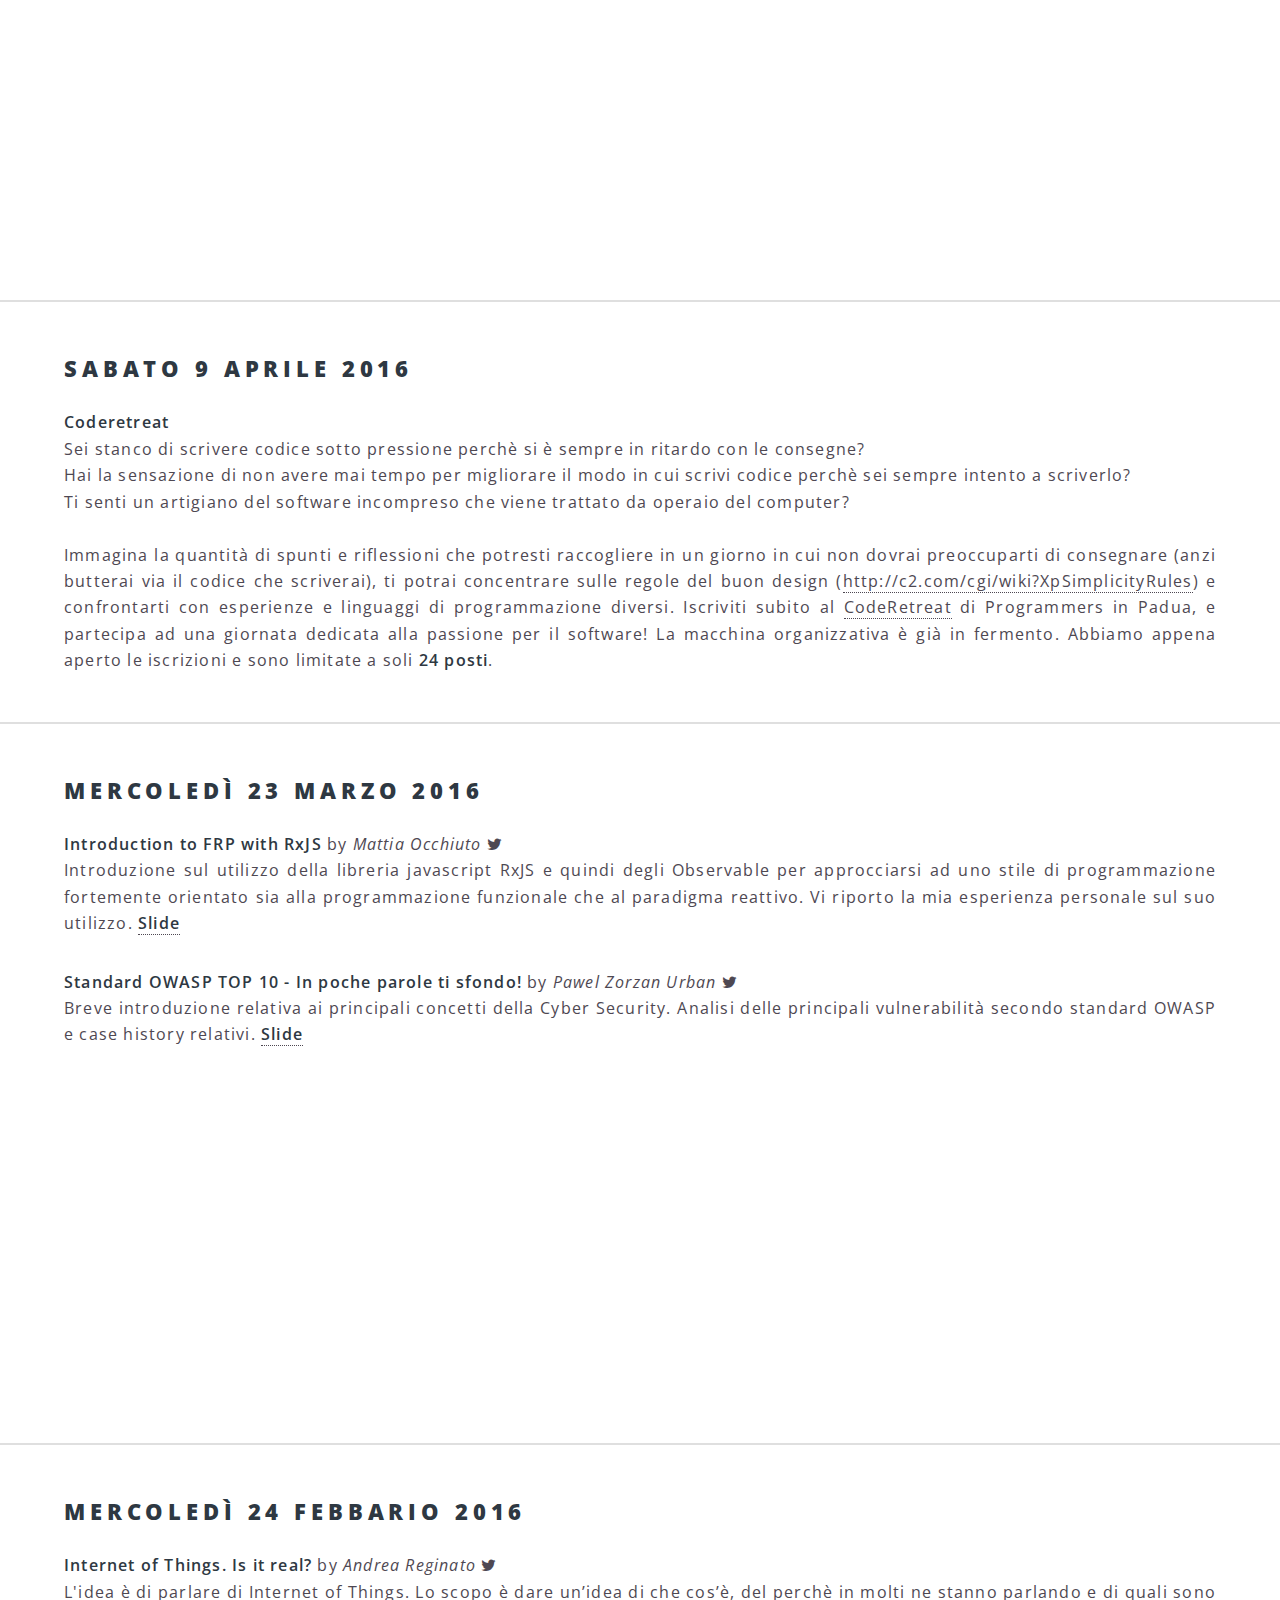
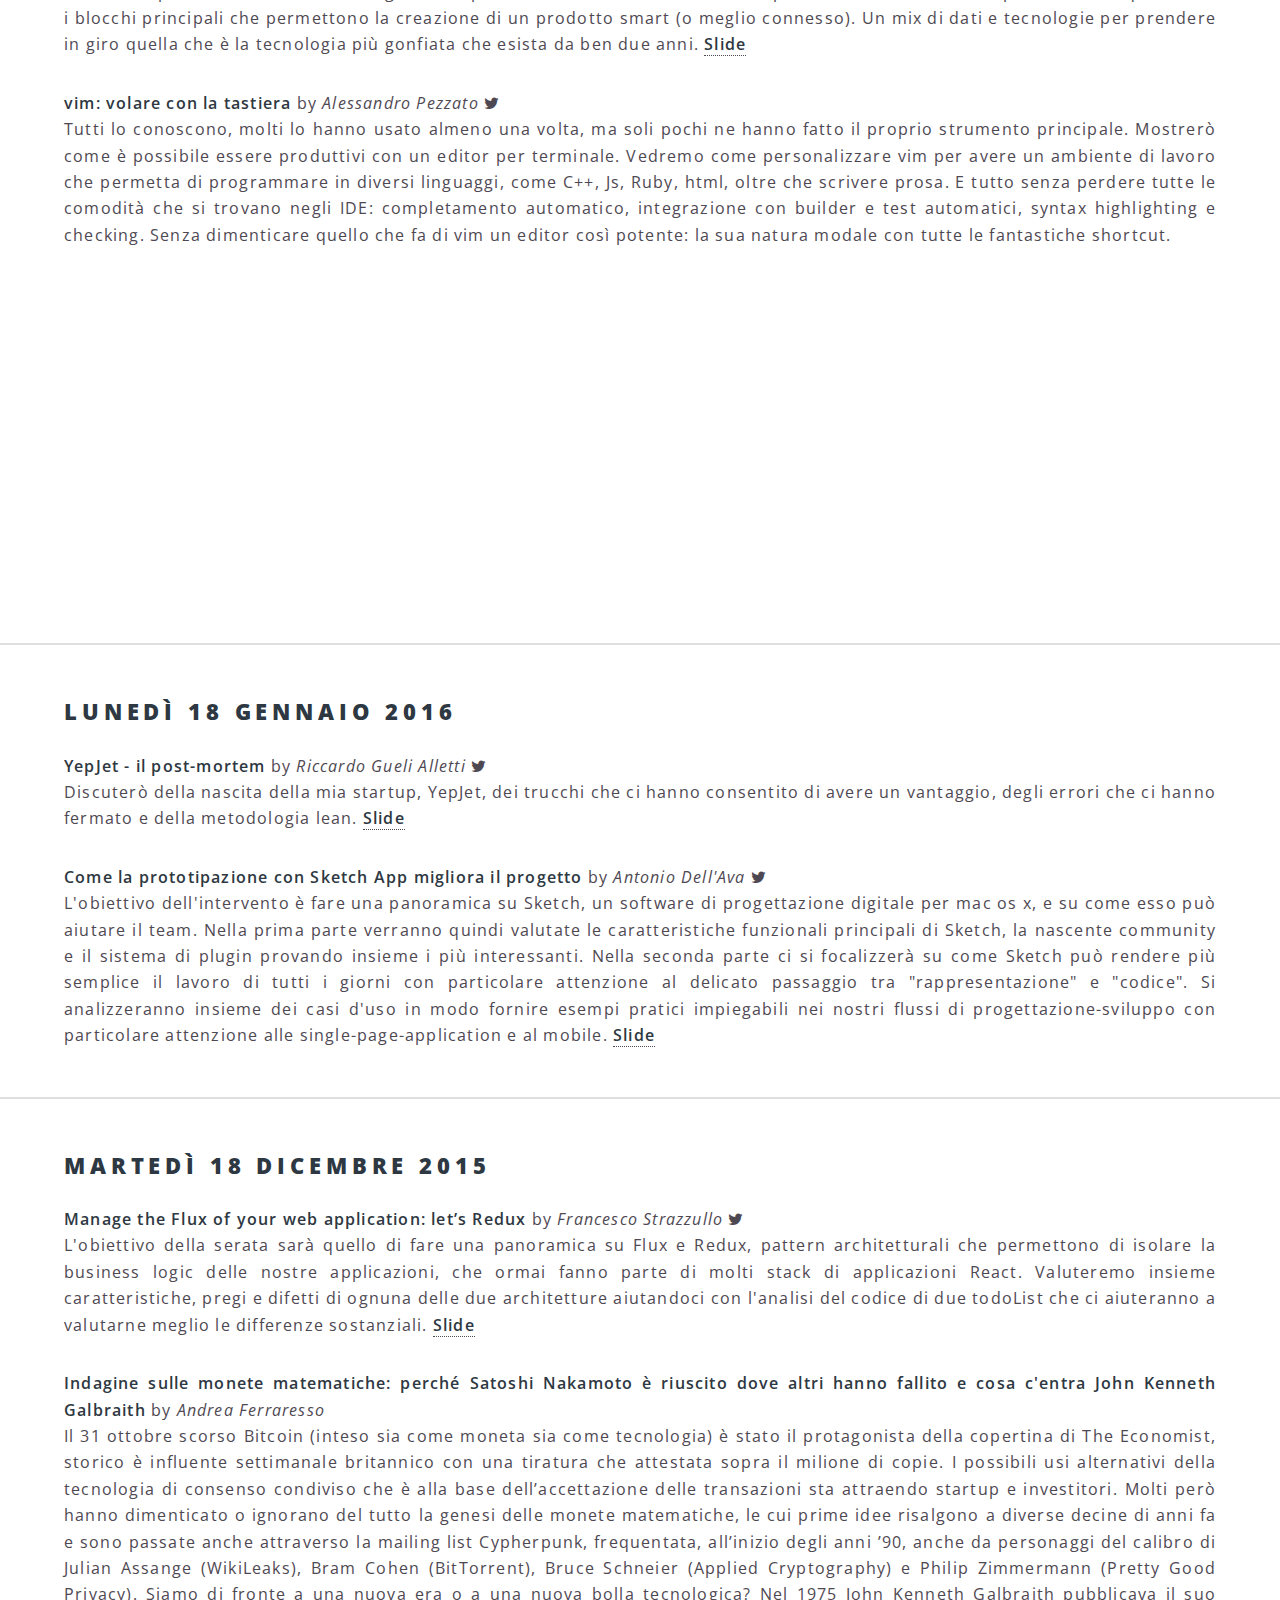
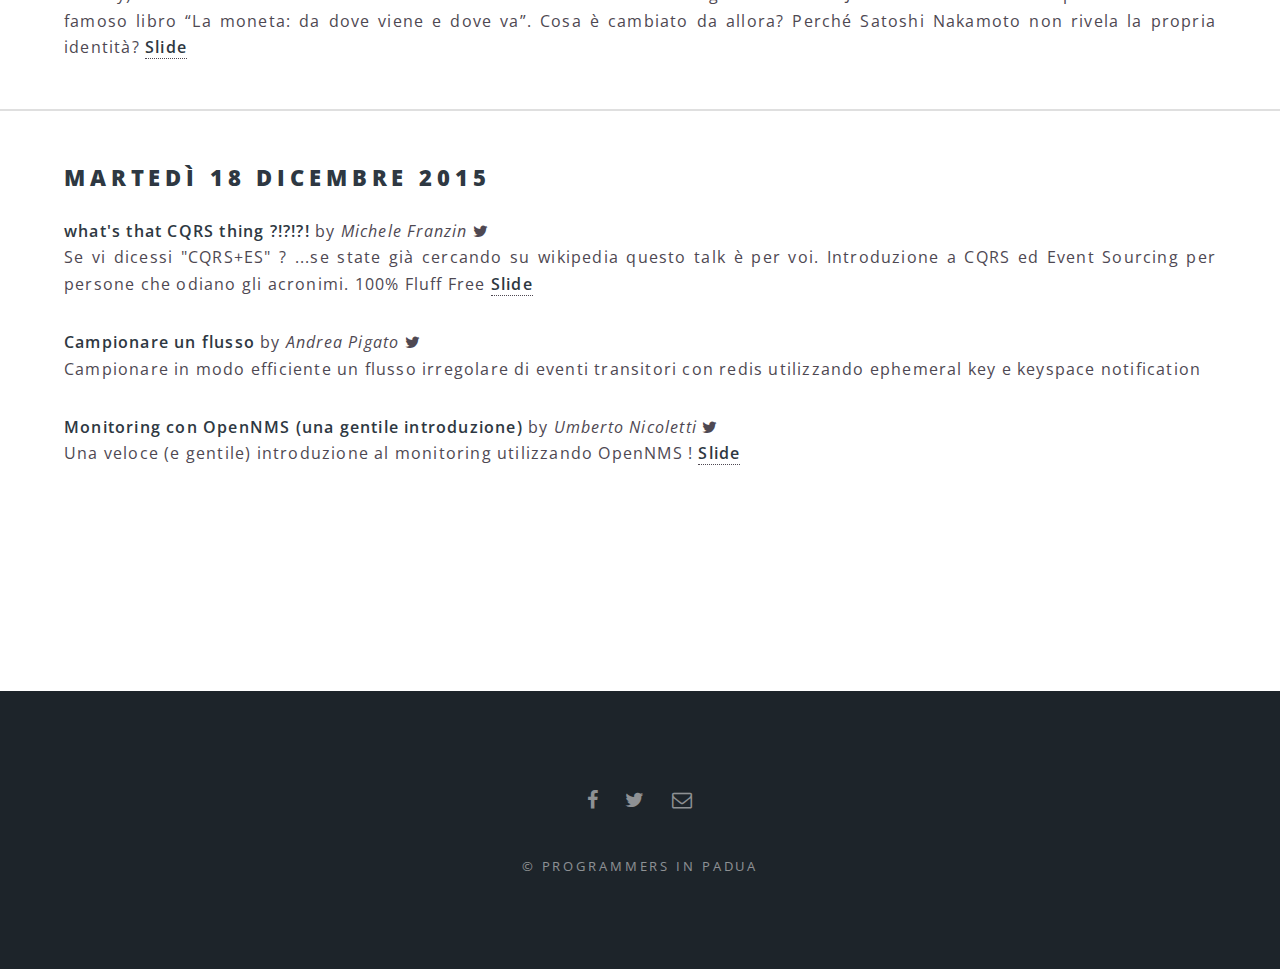
<file: meeting.html>
<!DOCTYPE HTML>
<!--
Spectral by HTML5 UP
html5up.net | @n33co
Free for personal and commercial use under the CCA 3.0 license (html5up.net/license)
-->
<html>
<head>
	<title>Incontri - Programmers in Padua</title>
	<meta charset="utf-8" />
	<meta name="viewport" content="width=device-width, initial-scale=1" />
	<meta name="theme-color" content="#6B340C">
	<!--[if lte IE 8]><script src="assets/js/ie/html5shiv.js"></script><![endif]-->
	<link rel="stylesheet" href="assets/css/main.css" />
	<link rel="icon" href="images/icon.png">
	<!--[if lte IE 8]><link rel="stylesheet" href="assets/css/ie8.css" /><![endif]-->
	<!--[if lte IE 9]><link rel="stylesheet" href="assets/css/ie9.css" /><![endif]-->
</head>
<body>

	<!-- Page Wrapper -->
	<div id="page-wrapper">

		<!-- Header -->
		<header id="header">
			<h1><a href="index.html"><img id="logo_top" src="images/PIP_top_compressed.png"/></a></h1>
			<nav id="nav">
				<ul>
					<li class="special">
						<a href="#menu" class="menuToggle"><span>Menu</span></a>
						<div id="menu">
							<ul>
								<li><a href="index.html">Home</a></li>
								<!--<li><a href="#">Chi siamo</a></li>-->
								<li><a href="#two">Come funziona</a></li>
								<li><a href="#three">La community</a></li>
							</ul>
							<hr/>
							<ul>
								<li><a href="meeting.html">Gli incontri</a></li>
							</ul>

						</div>
					</li>
				</ul>
			</nav>
		</header>

		<!-- Main -->
		<article id="main">
			<header>
				<h2>Gli incontri</h2>
				<p>Di seguito trovi tutte le informazioni sugli eventi futuri e passati del PiP</p>
			</header>


			<section id="two" class="wrapper alt style1">
				<section class="spotlight">
					<div class="image calendar"><iframe src="https://calendar.google.com/calendar/embed?src=programmersinpadua%40gmail.com&ctz=Europe/RomeshowNav=0&amp;showTitle=0&amp;showPrint=0&amp;showCalendars=0&amp;showTz=0&amp;height=600&amp;wkst=2&amp;bgcolor=%23E29022&amp;color=%23853104&amp;"  style="border-width:0" width="80%" height="400" frameborder="0" scrolling="no"></iframe>
					</div><div class="content">
						<p>
							Qui a fianco puoi trovare tutti e gli eventi del PiP e delle community che amiche.<br>
						  In basso invece puoi trovare tutte le informazioni legate agli incontri del PiP presenti e passati. <br>
							Ad ogni incontro sono organizzati un paio di talk dalla durata di 20 minuti con alla fine 10 minuti di question time per ciascuno.
							<br>Dopo questo momento di condivisione, andiamo a cenare assieme per fare un po' di sano networking!

						</p>
						<p>
							<b>
								C'è spazio per tutti ! Se vuoi puoi condividere una tua esperienza o un argomento in ambiente informale e amichevole <br> <a href="http://goo.gl/forms/8T4zSdsIoe" class="button special" target="_blank"><i class="fa fa-paper-plane"></i> Di cosa ci vuoi parlare?</a>
							</b>
						</p>
					</div>
				</section>

				<section class="wrapper style5">

					<h1 id="high_title">------------->>> Puoi trovare i nostri eventi <a style="color:orange" href="https://programmersinpadua.eventbrite.it/">qui</a> <<<---------------</h1>
					<div class="inner">

						<h2>Mercoledì 21 dicembre 2016</h2>

						<p class="justify">
							<b>random-data-generator</b> by <i>Daniela  Sfregola</i>  <a target="_blank" href="https://twitter.com/DanielaSfregola" class="icon fa-twitter"><span class="label">Twitter</span></a> <br>

In questo appuntamento è stato particolare in quanto coorganizzato con la community Scala by the Lagoon!

Abbiamo avuto il piacere di presentare un interessante incontro sul property-base testing, tenuto da una ospite internazionale!
E' venuta a trovarci Daniela Sfregola, Scala Consultant a Londra, a parlarci della sua esperienza nell'utilizzo di ScalaCheck.

Daniela ci ha presentato <b>random-data-generator</b>, una libreria per la generazione di dati random per scopi di test, che utilizza ScalaCheck and scalacheck-shapeless.


						</p>


							<iframe style="    display: block;
							margin-left: auto;
							margin-right: auto;
							max-width: 560px;
							width: 100%;" height="315" src="https://www.youtube.com/embed/rH_JmLixGaU" frameborder="0" allowfullscreen></iframe>

				</div>
				<hr/>

					<div class="inner">

						<h2>Lunedì 21 novembre 2016</h2>

						<p class="justify">
							<b>ES6 - Level up your JavaScript skills</b> by <i>Stefano Ceschi Berrini</i>  <a href="https://twitter.com/stecb" class="icon fa-twitter"><span class="label">Twitter</span></a> <br>
							In questo talk andremo a scoprire la "nuova" versione dello standard del linguaggio piu' (usato|amato|odiato) in assoluto. Vedremo come e' evoluto e migliorato sensibilmente negli ultimi anni, come finalmente stia sempre piu' semplificando la vita a noi sviluppatori e come faciliti la scelta di utilizzare sia il paradigma functional che quello object oriented.
						</p>
						<p class="justify">
							<b>Exploiting companies, the human side</b> by <i>Pawel Zorzan Urban</i>  <a href="https://twitter.com/pawelzorzan" class="icon fa-twitter"><span class="label">Twitter</span></a><br>
							Indagine statistica per analizzare la sicurezza sociale relativa ad organigrammi aziendali mirati.
							</p>





							<iframe style="    display: block;
							margin-left: auto;
							margin-right: auto;
							max-width: 560px;
							width: 100%;" height="315" src="https://www.youtube.com/embed/NiMx0KQ04yw" frameborder="0" allowfullscreen></iframe>

				</div>
				<hr/>

					<div class="inner">

						<h2>Lunedì 17 ottobre 2016</h2>

						<p class="justify">
							<b>Reactive Programming in Java</b> by <i>Andrea Maglie</i>  <a href="https://twitter.com/TechIsFun" class="icon fa-twitter"><span class="label">Twitter</span></a> <br>
							Possiamo applicare i principi della programmazione funzionale e della programmazione reattiva ad un linguaggio tipicamente imperativo come Java? Si, grazie alla libreria RxJava. In questo talk vedremo come utilizzare RxJava nei nostri progetti Java e Android.
	Per l'occasione presenterò in anteprima il libro Reactive Java Programming edito da Apress.
						</p>
						<p class="justify">
							<b> Manuale di sopravvivenza per fullstack developer</b> by <i>Michele Franzin</i>  <a href="https://twitter.com/realfuzzy" class="icon fa-twitter"><span class="label">Twitter</span></a> e <i>Andrea Reginato</i>  <a href="https://twitter.com/andreareginato" class="icon fa-twitter"><span class="label">Twitter</span></a><br>
							Chi è un fullstack developer? ...è una razza che conquisterà il mondo o in via d'estinzione?
Confronto collaborativo intorno al tema con ricchi premi e cotillons, noccioline, caramelle ed una buona dose di realtà™
							</p>


						<iframe style="    display: block;
						margin-left: auto;
						margin-right: auto;
						max-width: 560px;
						width: 100%;" height="315" src="https://www.youtube.com/embed/i7ZkOi3yfUo" frameborder="0" allowfullscreen></iframe>



				</div>
				<hr/>

				<section class="wrapper style5">
					<div class="inner">

						<h2>Lunedì 20 giugno 2016</h2>

						<p class="justify">
							<b>Adventures in Continuous Delivery</b> by <i>Umberto Nicoletti</i>  <a href="https://twitter.com/AFactotum" class="icon fa-twitter"><span class="label">Twitter</span></a>  <a href="http://www.slideshare.net/unicoletti/adventures-in-continuous-delivery"  target="_blank"><b>Slide</b></a>  <br/>
							Ho implementato una pipeline di CD per un progetto personale e sono sopravvissuto. Ecco la mia esperienza + qualche suggerimento.
						</p>
						<p class="justify">
							<b> (intro "Clojure") </b> by <i>Matteo Barbieri</i>  <a href="https://twitter.com/matteobarbieri" class="icon fa-twitter"><span class="label">Twitter</span></a> <a href="http://www.slideshare.net/matteobarbieri2/intro-clojure"  target="_blank"><b>Slide</b></a> <br/> <a href="https://github.com/mbarbieri/pip"  target="_blank"><b>Repo</b></a> <br/>
							(defn intro [language] (str "Breve introduzione su " language ", il linguaggio più bello del mondo. Vedremo brevemente le sue caratteristiche principali e la filosofia che \"ci sta dietro\", cercando di convincervi quanto " language " sia un linguaggio semplice (anche se non facile) nonostante tutte quelle brutte parentesi"))
							</p>

						<iframe style="    display: block;
						margin-left: auto;
						margin-right: auto;
						max-width: 560px;
						width: 100%;" height="315" src="https://www.youtube.com/embed/WbJm16J6W5I" frameborder="0" allowfullscreen></iframe>


				<!--
						<p >
							<b>Dove :</b> <a href="https://goo.gl/maps/b7sim8mBj2B2">TalentLab</a> <br/>
							<b>Registrazione :</b> <a href="http://programmersinpadua.eventbrite.com" target="_blank"><img src="https://www.eventbrite.it/custombutton?eid=21415822301" alt="Eventbrite - Programmers in Padua - 26 Aprile" /></a>
						</p>
				-->
				</div>
				<hr/>

				<section class="wrapper style5">
					<div class="inner">

						<h2>Martedì 24 maggio 2016</h2>

						<p class="justify">
							<b>Underground Hacker nazionale, clima ed eventi</b> by <i>Pawel Zorzan</i>  <a href="https://twitter.com/pawelzorzan" class="icon fa-twitter"><span class="label">Twitter</span></a>  <a href="https://drive.google.com/open?id=0B5-vXclSFqrhUUNqS2F2aGlOT1BvSGRXaTFvRUJ3UzdfYzNJ"  target="_blank"><b>Slide</b></a>  <br/>
							Da più di 15 anni in Italia esistono raduni poco conosciuti riguardanti Hacking e Culture indipendenti. Quali sono questi eventi ? Breve storia e presentazione!
							</p>
						<p class="justify">
							<b>Better&Easier Javascript with TS</b> by <i>Daniele Morosinotto</i>  <a href="https://twitter.com/dmorosinotto" class="icon fa-twitter"><span class="label">Twitter</span></a> <a href="https://github.com/dmorosinotto/PiP_BetterJS_with_TS"  target="_blank"><b>Slide</b></a> <br/>
							Tutti sappiamo che Javascript e' un linguaggio potente e molto dinamico, ma a volte troppa liberta/assenza di controllo lo rendono facilmente vittima di critiche ed errori comuni... vediamo insieme se con l'aiuto di qualche tools/linguaggio possiamo sopperire a questi problemi e casomai scrivere codice migliore, in modo piu' semplice, senza pero' dover rinunciare a nessuna delle pecurialita'/caratteristiche di JS... E' chiedere troppo? Scopriamolo insieme in questa sessione che spiega come sfruttare al meglio Typescript e come integralo in modo semplice ed indolore nei progetti Javascript che gia' abbiamo, senza doverli stravolgere!
						</p>

	<!--
						<p >
							<b>Dove :</b> <a href="https://goo.gl/maps/b7sim8mBj2B2">TalentLab</a> <br/>
							<b>Registrazione :</b> <a href="http://programmersinpadua.eventbrite.com" target="_blank"><img src="https://www.eventbrite.it/custombutton?eid=21415822301" alt="Eventbrite - Programmers in Padua - 26 Aprile" /></a>
						</p>
-->
				</div>
<hr/>
					<div class="inner">

						<h2>Martedì 26 aprile 2016</h2>

						<p class="justify">
							<b>Team: dall'hiring alla gestione. Storie di vita vissuta </b> by <i>Dario De Agostini</i>  <!--<a href="https://twitter.com/MattiaOch" class="icon fa-twitter"><span class="label">Twitter</span></a>-->   <br/>
							L'esperienza THRON: come facciamo hiring di engineers, quali sono le linee guida che usiamo nella gestione della cultura aziendale: il ruolo del team leader. Quali strumenti usiamo e quali metodologie... e perchè! 	<a href="https://drive.google.com/open?id=0B5-vXclSFqrhYWszNnAxM2NZQUU"  target="_blank"><b>Slide</b></a>
						</p>
						<p class="justify">
							<b> Test applicativo tramite Cucumber e Selenium </b> by <i>Sergio Boso</i>  <!--a href="https://twitter.com/pawelzorzan" class="icon fa-twitter"><span class="label">Twitter</span></a>--><br/>
							I costi del test di integrazione fatto in modalità manuale stanno diventando insostenibili e la frequenza dei rilasci non concede più il tempo necessario. Nel corso della presentazione esamineremo una implementazione pratica e industrializzata, completamente automatica per un test funzionale di sistema di un applicazione complessa. Questo approccio si basa su uno stack composto da Cucumber + Selenium + Ruby ed è completamente open source. Verranno inoltre fatte alcune considerazioni d carattere organizzativo sula pianificazione e la gestione dei test. <a href="https://drive.google.com/open?id=0B5-vXclSFqrhVWFvODB6bXB3ZEhMRm5ITGhtQjRmSXJHNHh3" target="_blank"><b>Slide</b></a>
						</p>

					<!--
						<p >
							<b>Dove :</b> <a href="https://goo.gl/maps/b7sim8mBj2B2">TalentLab</a> <br/>
							<b>Registrazione :</b> <a href="http://programmersinpadua.eventbrite.com" target="_blank"><img src="https://www.eventbrite.it/custombutton?eid=21415822301" alt="Eventbrite - Programmers in Padua - 26 Aprile" /></a>
						</p>
		-->

						<iframe style="    display: block;
						margin-left: auto;
						margin-right: auto;
						max-width: 560px;
						width: 100%;" height="315" src="https://www.youtube.com/embed/MyWk4LDCVys" frameborder="0" allowfullscreen></iframe>



				</div>


				<hr>

				<div class="inner">

					<h2>Sabato 9 aprile 2016</h2>

					<p class="justify">
						<b>Coderetreat</b> <br/>
						Sei stanco di scrivere codice sotto pressione perchè si è sempre in ritardo con le consegne?<br>
						Hai la sensazione di non avere mai tempo per migliorare il modo in cui scrivi codice perchè sei sempre intento a scriverlo?<br>
						Ti senti un artigiano del software incompreso che viene trattato da operaio del computer?</br><br>

						Immagina la quantità di spunti e riflessioni che potresti raccogliere in un giorno in cui non dovrai preoccuparti di consegnare (anzi butterai via il codice che scriverai), ti potrai concentrare sulle regole del buon design (<a href="http://c2.com/cgi/wiki?XpSimplicityRules">http://c2.com/cgi/wiki?XpSimplicityRules</a>) e confrontarti con esperienze e linguaggi di programmazione diversi.
						Iscriviti subito al <a href="http://coderetreat.org">CodeRetreat</a> di Programmers in Padua, e partecipa ad una giornata dedicata alla passione per il software! La macchina organizzativa è già in fermento. Abbiamo appena aperto le iscrizioni e sono limitate a soli <b>24 posti</b>.


					</p>

					<!--
					<br>Ulteriori info sull'evento Eventbrite!
					<p >
					<b>Dove :</b> <a href="https://goo.gl/maps/T5hgTiHz3L52">LMSpace</a> <br/>
					<b>Registrazione :</b> <a href="http://coderetreatpip.eventbrite.com" target="_blank"><img src="https://www.eventbrite.it/custombutton?eid=21415822301" alt="Eventbrite - Programmers in Padua - 26 Aprile" /></a>
				</p>
	-->



		</div>

		<hr/>

		<div class="inner">

			<h2>Mercoledì 23 marzo 2016</h2>


			<p class="justify">
				<b>Introduction to FRP with RxJS</b> by <i>Mattia Occhiuto</i>  <a href="https://twitter.com/MattiaOch" class="icon fa-twitter"><span class="label">Twitter</span></a>   <br/>
				Introduzione sul utilizzo della libreria javascript RxJS e quindi degli Observable per approcciarsi ad uno stile di programmazione fortemente orientato sia alla programmazione funzionale che al paradigma reattivo. Vi riporto la mia esperienza personale sul suo utilizzo.	<a href="https://drive.google.com/open?id=0B7kTHMlOKL2wcjd2MlpYMTNRVkE" target="_blank"><b>Slide</b></a>
			</p>
			<p class="justify">
				<b>Standard OWASP TOP 10 - In poche parole ti sfondo!</b> by <i>Pawel Zorzan Urban</i>  <a href="https://twitter.com/pawelzorzan" class="icon fa-twitter"><span class="label">Twitter</span></a><br/>
				Breve introduzione relativa ai principali concetti della Cyber Security. Analisi delle principali vulnerabilità secondo standard OWASP e case history relativi. <a href="https://drive.google.com/open?id=0B9Aj9Bw8Z0vUMF9LckVxUVlKX1U" target="_blank"><b>Slide</b></a>
			</p>


			<iframe style="    display: block;
			margin-left: auto;
			margin-right: auto;
			max-width: 560px;
			width: 100%;" height="315" src="https://www.youtube.com/embed/9nz2gLN1sIk" frameborder="0" allowfullscreen></iframe>


		</div>
		<hr/>
		<div class="inner">

			<h2>Mercoledì 24 Febbario 2016</h2>


			<p class="justify">
				<b>Internet of Things. Is it real?</b> by <i>Andrea Reginato</i>  <a href="https://twitter.com/andreareginato" class="icon fa-twitter"><span class="label">Twitter</span></a>   <br/>
				L'idea è di parlare di Internet of Things. Lo scopo è dare un’idea di che cos’è, del perchè in molti ne stanno parlando e di quali sono i blocchi principali che permettono la creazione di un prodotto smart (o meglio connesso). Un mix di dati e tecnologie per prendere in giro quella che è la tecnologia più gonfiata che esista da ben due anni.
				<a href="https://drive.google.com/open?id=0B5Pl0lNXJSfrXzhjYVR5bExEcTA" target="_blank"><b>Slide</b></a>
			</p>
			<p class="justify">
				<b>vim: volare con la tastiera </b> by <i>Alessandro Pezzato</i>  <a href="https://twitter.com/alepezzato" class="icon fa-twitter"><span class="label">Twitter</span></a><br/>
				Tutti lo conoscono, molti lo hanno usato almeno una volta, ma soli pochi ne hanno fatto il proprio strumento principale. Mostrerò come è possibile essere produttivi con un editor per terminale. Vedremo come personalizzare vim per avere un ambiente di lavoro che permetta di programmare in diversi linguaggi, come C++, Js, Ruby, html, oltre che scrivere prosa. E tutto senza perdere tutte le comodità che si trovano negli IDE: completamento automatico, integrazione con builder e test automatici, syntax highlighting e checking. Senza dimenticare quello che fa di vim un editor così potente: la sua natura modale con tutte le fantastiche shortcut.
			</p>

			<iframe style="    display: block;
			margin-left: auto;
			margin-right: auto;
			max-width: 560px;
			width: 100%;" height="315" src="https://www.youtube.com/embed/LFqZyxrj_SQ" frameborder="0" allowfullscreen></iframe>

			<!--
			<p >
			<b>Quando :</b> Mercoledì 24 febbraio 2016 - 19.00<br/>
			<b>Dove :</b> <a href="https://goo.gl/maps/b7sim8mBj2B2">TalentLab</a> <br/>
			<b>Registrazione :</b> <a href="http://www.eventbrite.it/e/biglietti-programmers-in-padua-24-febbario-21415822301?ref=ebtnebregn" target="_blank"><img src="https://www.eventbrite.it/custombutton?eid=21415822301" alt="Eventbrite - Programmers in Padua - 24 Febbario" /></a>
		</p>
	-->
</div>
<hr/>
<div class="inner">

	<h2>Lunedì 18 Gennaio 2016</h2>


	<p class="justify">
		<b>YepJet - il post-mortem</b> by <i>Riccardo Gueli Alletti</i>  <a href="https://twitter.com/riccardo_ga" class="icon fa-twitter"><span class="label">Twitter</span></a>   <br/>
		Discuterò della nascita della mia startup, YepJet, dei trucchi che ci hanno consentito di avere un vantaggio, degli errori che ci hanno fermato e della metodologia lean.
		<a href="https://drive.google.com/open?id=1sdXMF-6e4O4Szw5kuow8zUrrWnYKCupcvLDbS5nyH6w" target="_blank"><b>Slide</b></a>
	</p>
	<p class="justify">
		<b>Come la prototipazione con Sketch App migliora il progetto</b> by <i>Antonio Dell'Ava</i>  <a href="https://twitter.com/creativecaos" class="icon fa-twitter"><span class="label">Twitter</span></a><br/>
		L'obiettivo dell'intervento è fare una panoramica su Sketch, un software di progettazione digitale per mac os x, e su come esso può aiutare il team. Nella prima parte verranno quindi valutate le caratteristiche funzionali principali di Sketch, la nascente community e il sistema di plugin provando insieme i più interessanti. Nella seconda parte ci si focalizzerà su come Sketch può rendere più semplice il lavoro di tutti i giorni con particolare attenzione al delicato passaggio tra "rappresentazione" e "codice". Si analizzeranno insieme dei casi d'uso in modo fornire esempi pratici impiegabili nei nostri flussi di progettazione-sviluppo con particolare attenzione alle single-page-application e al mobile.
		<a href="https://drive.google.com/open?id=13-RLN6pqX-g_P14rwE0HyEzqRnS8OoFBzIToF2i5X1c" target="_blank"><b>Slide</b></a>
	</p>

</div>

<hr/>
<div class="inner">

	<h2>Martedì 18 dicembre 2015</h2>


	<p class="justify">
		<b>Manage the Flux of your web application: let’s Redux</b> by <i>Francesco Strazzullo</i>  <a href="https://twitter.com/TheStrazz86" class="icon fa-twitter"><span class="label">Twitter</span></a>   <br/>
		L'obiettivo della serata sarà quello di fare una panoramica su Flux e Redux, pattern architetturali che permettono di isolare la business logic delle nostre applicazioni, che ormai fanno parte di molti stack di applicazioni React. Valuteremo insieme caratteristiche, pregi e difetti di ognuna delle due architetture aiutandoci con l'analisi del codice di due todoList che ci aiuteranno a valutarne meglio le differenze sostanziali.
		<a href="http://slides.com/francescostrazzullo/react-flux-redux-pip-15" target="_blank"><b>Slide</b></a>
	</p>
	<p class="justify">
		<b>Indagine sulle monete matematiche: perché Satoshi Nakamoto è riuscito dove altri hanno fallito e cosa c'entra John Kenneth Galbraith</b> by <i>Andrea Ferraresso</i><br/>
		Il 31 ottobre scorso Bitcoin (inteso sia come moneta sia come tecnologia) è stato il protagonista della copertina di The Economist, storico è influente settimanale britannico con una tiratura che attestata sopra il milione di copie. I possibili usi alternativi della tecnologia di consenso condiviso che è alla base dell’accettazione delle transazioni sta attraendo startup e investitori. Molti però hanno dimenticato o ignorano del tutto la genesi delle monete matematiche, le cui prime idee risalgono a diverse decine di anni fa e sono passate anche attraverso la mailing list Cypherpunk, frequentata, all’inizio degli anni ’90, anche da personaggi del calibro di Julian Assange (WikiLeaks), Bram Cohen (BitTorrent), Bruce Schneier (Applied Cryptography) e Philip Zimmermann (Pretty Good Privacy). Siamo di fronte a una nuova era o a una nuova bolla tecnologica? Nel 1975 John Kenneth Galbraith pubblicava il suo famoso libro “La moneta: da dove viene e dove va”. Cosa è cambiato da allora? Perché Satoshi Nakamoto non rivela la propria identità?
		<a href="https://medium.com/@AndreaFerraresso/bitcoin-crittografia-e-reti-peer-to-peer-6ce909735470" target="_blank"><b>Slide</b></a>
	</p>

</div>
<hr/>
<div class="inner">

	<h2>Martedì 18 dicembre 2015</h2>


	<p class="justify">
		<b>what's that CQRS thing ?!?!?!</b> by <i>Michele Franzin</i>  <a href="https://twitter.com/realfuzzy" class="icon fa-twitter"><span class="label">Twitter</span></a>  <br/>
		Se vi dicessi "CQRS+ES" ? ...se state già cercando su wikipedia questo talk è per voi. Introduzione a CQRS ed Event Sourcing per persone che odiano gli acronimi. 100% Fluff Free
		<a href="http://www.slideshare.net/michele-franzin/hai-detto-cqrs-a-chi5" target="_blank"><b>Slide</b></a>
	</p>
	<p class="justify">
		<b>Campionare un flusso</b> by <i>Andrea Pigato</i>  <a href="https://twitter.com/pigats" class="icon fa-twitter"><span class="label">Twitter</span></a><br/>
		Campionare in modo efficiente un flusso irregolare di eventi transitori con redis utilizzando ephemeral key e keyspace notification
		<!--<a href="" target="_blank"><b>Slide</b></a>-->
	</p>

	<p class="justify">
		<b>Monitoring con OpenNMS (una gentile introduzione)</b> by <i>Umberto Nicoletti</i>  <a href="https://twitter.com/AFactotum" class="icon fa-twitter"><span class="label">Twitter</span></a> <br/>
		Una veloce (e gentile) introduzione al monitoring utilizzando OpenNMS !
		<a href="https://drive.google.com/open?id=0B05_P3HeN3GESE1GOGpObVdMWVk" target="_blank"><b>Slide</b></a>
	</p>

</div>

</section>
</article>

<!-- Footer -->
<footer id="footer">
	<ul class="icons">
		<li><a href="https://www.facebook.com/programmersinpadua/" class="icon fa-facebook"><span class="label">Facebook</span></a></li>
		<li><a href="https://twitter.com/programmersinpd" class="icon fa-twitter"><span class="label">Twitter</span></a></li>
		<li><a href="mailto:programmersinpadua@gmail.com" class="icon fa-envelope-o"><span class="label">Email</span></a></li>
	</ul>
	<ul class="copyright">
		<li>&copy; Programmers in Padua</li>
	</ul>
</footer>

</div>

<!-- Scripts -->
<script src="assets/js/jquery.min.js"></script>
<script src="assets/js/jquery.scrollex.min.js"></script>
<script src="assets/js/jquery.scrolly.min.js"></script>
<script src="assets/js/skel.min.js"></script>
<script src="assets/js/util.js"></script>
<!--[if lte IE 8]><script src="assets/js/ie/respond.min.js"></script><![endif]-->
<script src="assets/js/main.js"></script>

</body>
</html>
</file>
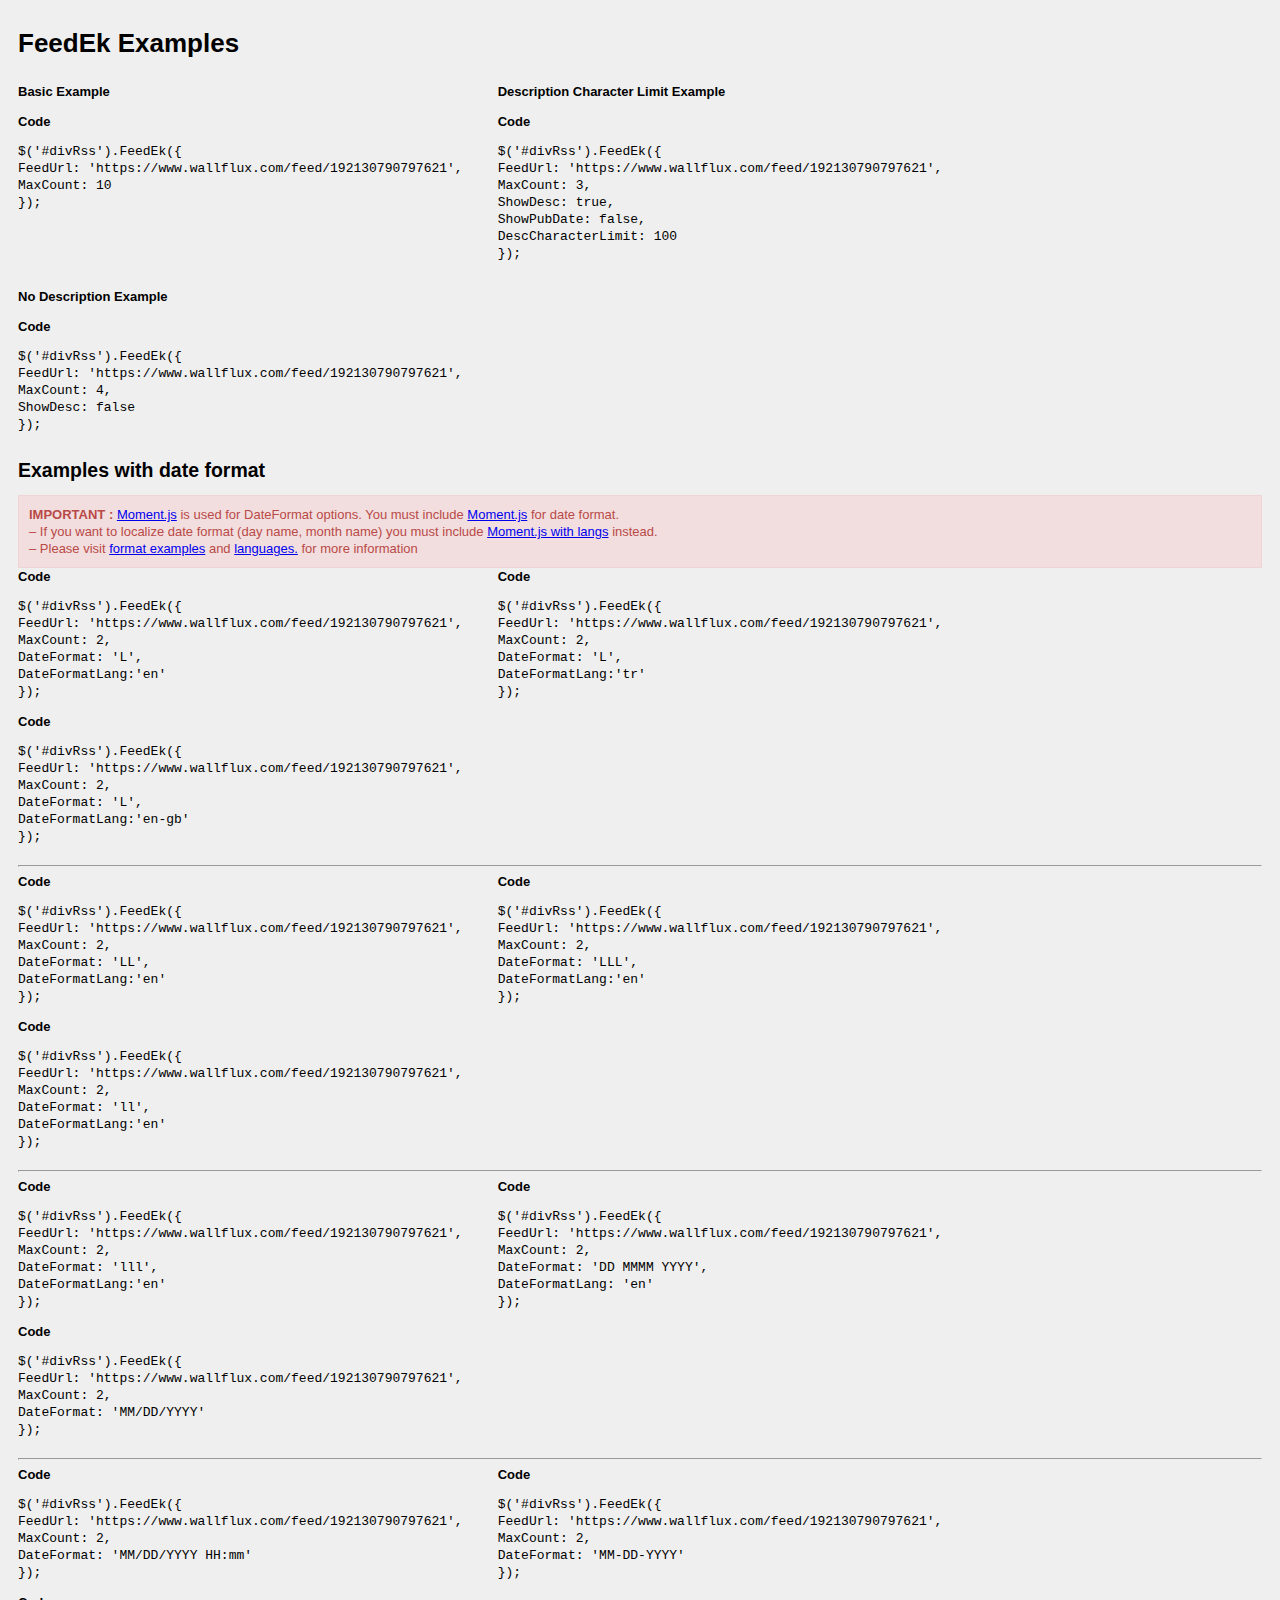
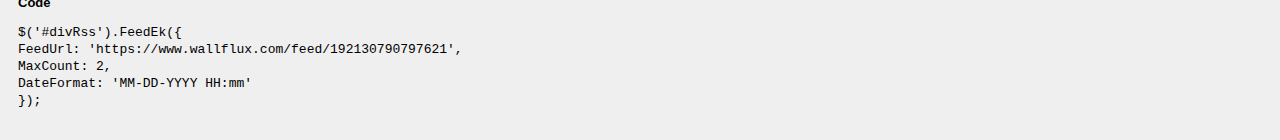
<file: js/FeedEk_demo.html>
﻿<!DOCTYPE html>
<html lang="en">
<head>
<meta http-equiv="Content-Type" content="text/html; charset=utf-8" />
<meta http-equiv="content-language" content="en" />
<title>FeedEk jQuery RSS/ATOM Feed Plugin Demo | jQuery RSS/ATOM Parser Plugin FeedEk Demo</title>
<link href="css/FeedEk.css" rel="stylesheet" type="text/css" />
<style>
    body{font-family: "Helvetica Neue",Helvetica,Arial,sans-serif;background-color: #efefef;font-size: 13px;line-height: 17px !important;}
    .rssDiv{float: left;padding-right: 35px;}
    ul{width: 300px !important;}
</style>
</head>
<body>
<div style="padding: 10px;">
<h1>FeedEk Examples</h1>
<div>
    <div class="rssDiv">
        <p><strong>Basic Example</strong></p>
        <div id="divRss"></div>
        <strong>Code</strong>
        <pre class="prettyprint">
$('#divRss').FeedEk({
FeedUrl: 'https://www.wallflux.com/feed/192130790797621',
MaxCount: 10
});
</pre>
    </div>
    <div class="rssDiv">
        <p><strong>Description Character Limit Example</strong></p>
        <div id="divRss2"></div>
        <strong>Code</strong>
        <pre class="prettyprint">
$('#divRss').FeedEk({
FeedUrl: 'https://www.wallflux.com/feed/192130790797621',
MaxCount: 3,
ShowDesc: true,
ShowPubDate: false,
DescCharacterLimit: 100
});
</pre>
    </div>
    <div class="rssDiv">
        <p><strong>No Description Example</strong></p>
        <div id="divRss3"></div>
        <strong>Code</strong>
        <pre class="prettyprint">
$('#divRss').FeedEk({
FeedUrl: 'https://www.wallflux.com/feed/192130790797621',
MaxCount: 4,
ShowDesc: false
});
</pre>
    </div>
    <div style="clear: both"></div>
</div>
<h2>Examples with date format</h2>
<div style="color: #b94a48; background-color: #f2dede; border: 1px solid #eed3d7; padding: 10px">
    <strong>IMPORTANT :</strong> <a href="http://momentjs.com" target="_blank" rel="nofollow">Moment.js</a> is used for DateFormat options. You must include <a href="http://momentjs.com/downloads/moment.min.js" target="_blank" rel="nofollow">Moment.js</a> for date format.<br />
    – If you want to localize date format (day name, month name) you must include <a href="http://momentjs.com/downloads/moment-with-langs.min.js" target="_blank" rel="nofollow">Moment.js with langs</a> instead.<br />
    – Please visit <a href="http://momentjs.com/docs/#/displaying/format/" target="_blank" rel="nofollow">format examples</a> and <a href="http://momentjs.com/" target="_blank" rel="nofollow">languages.</a> for more information
</div>
<div>
    <div class="rssDiv">
        <div id="divRss4"></div>
        <strong>Code</strong>
        <pre class="prettyprint">
$('#divRss').FeedEk({
FeedUrl: 'https://www.wallflux.com/feed/192130790797621',
MaxCount: 2,
DateFormat: 'L',
DateFormatLang:'en'
});
</pre>
    </div>
    <div class="rssDiv">

        <div id="divRss5"></div>
        <strong>Code</strong>
        <pre class="prettyprint">
$('#divRss').FeedEk({
FeedUrl: 'https://www.wallflux.com/feed/192130790797621',
MaxCount: 2,
DateFormat: 'L',
DateFormatLang:'tr'
});
</pre>
    </div>
    <div class="rssDiv">

        <div id="divRss6"></div>
        <strong>Code</strong>
        <pre class="prettyprint">
$('#divRss').FeedEk({
FeedUrl: 'https://www.wallflux.com/feed/192130790797621',
MaxCount: 2,
DateFormat: 'L',
DateFormatLang:'en-gb'
});
</pre>
    </div>
    <div style="clear: both"></div>
</div>
<hr />
<div>
    <div class="rssDiv">

        <div id="divRss7"></div>
        <strong>Code</strong>
        <pre class="prettyprint">
$('#divRss').FeedEk({
FeedUrl: 'https://www.wallflux.com/feed/192130790797621',
MaxCount: 2,
DateFormat: 'LL',
DateFormatLang:'en'
});
</pre>
    </div>
    <div class="rssDiv">

        <div id="divRss8"></div>
        <strong>Code</strong>
        <pre class="prettyprint">
$('#divRss').FeedEk({
FeedUrl: 'https://www.wallflux.com/feed/192130790797621',
MaxCount: 2,
DateFormat: 'LLL',
DateFormatLang:'en'
});
</pre>
    </div>
    <div class="rssDiv">

        <div id="divRss9"></div>
        <strong>Code</strong>
        <pre class="prettyprint">
$('#divRss').FeedEk({
FeedUrl: 'https://www.wallflux.com/feed/192130790797621',
MaxCount: 2,
DateFormat: 'll',
DateFormatLang:'en'
});
</pre>
    </div>
    <div style="clear: both"></div>
</div>
<hr />
<div>
    <div class="rssDiv">

        <div id="divRss10"></div>
        <strong>Code</strong>
        <pre class="prettyprint">
$('#divRss').FeedEk({
FeedUrl: 'https://www.wallflux.com/feed/192130790797621',
MaxCount: 2,
DateFormat: 'lll',
DateFormatLang:'en'
});
</pre>
    </div>
    <div class="rssDiv">

        <div id="divRss11"></div>
        <strong>Code</strong>
        <pre class="prettyprint">
$('#divRss').FeedEk({
FeedUrl: 'https://www.wallflux.com/feed/192130790797621',
MaxCount: 2,
DateFormat: 'DD MMMM YYYY',
DateFormatLang: 'en'
});
</pre>
    </div>
    <div class="rssDiv">

        <div id="divRss12"></div>
        <strong>Code</strong>
        <pre class="prettyprint">
$('#divRss').FeedEk({
FeedUrl: 'https://www.wallflux.com/feed/192130790797621',
MaxCount: 2,
DateFormat: 'MM/DD/YYYY'
});
</pre>
    </div>
    <div style="clear: both"></div>
</div>
<hr />
<div>
    <div class="rssDiv">

        <div id="divRss13"></div>
        <strong>Code</strong>
        <pre class="prettyprint">
$('#divRss').FeedEk({
FeedUrl: 'https://www.wallflux.com/feed/192130790797621',
MaxCount: 2,
DateFormat: 'MM/DD/YYYY HH:mm'
});
</pre>
    </div>
    <div class="rssDiv">

        <div id="divRss14"></div>
        <strong>Code</strong>
        <pre class="prettyprint">
$('#divRss').FeedEk({
FeedUrl: 'https://www.wallflux.com/feed/192130790797621',
MaxCount: 2,
DateFormat: 'MM-DD-YYYY'
});
</pre>
    </div>
    <div class="rssDiv">

        <div id="divRss15"></div>
        <strong>Code</strong>
        <pre class="prettyprint">
$('#divRss').FeedEk({
FeedUrl: 'https://www.wallflux.com/feed/192130790797621',
MaxCount: 2,
DateFormat: 'MM-DD-YYYY HH:mm'
});
</pre>
    </div>
    <div style="clear: both"></div>
</div>
</div>
<script src="https://ajax.googleapis.com/ajax/libs/jquery/1.9.1/jquery.min.js"></script>
<script type="text/javascript" src="http://momentjs.com/downloads/moment-with-langs.min.js"></script>
<script type="text/javascript" src="js/FeedEk.js"></script>
<script type="text/javascript">
    $(document).ready(function () {
        $('#divRss').FeedEk({
            FeedUrl: 'https://www.wallflux.com/feed/192130790797621',
            MaxCount: 3
        });

        $('#divRss2').FeedEk({
            FeedUrl: 'https://www.wallflux.com/feed/192130790797621',
            MaxCount: 4,
            ShowDesc: true,
            ShowPubDate: false,
            DescCharacterLimit: 100
        });

        $('#divRss3').FeedEk({
            FeedUrl: 'https://www.wallflux.com/feed/192130790797621',
            MaxCount: 5,
            ShowDesc: false
        });

        $('#divRss4').FeedEk({
            FeedUrl: 'https://www.wallflux.com/feed/192130790797621',
            MaxCount: 2,
            DateFormat: 'L',
            DateFormatLang: 'en'
        });

        $('#divRss5').FeedEk({
            FeedUrl: 'https://www.wallflux.com/feed/192130790797621',
            MaxCount: 2,
            DateFormat: 'L',
            DateFormatLang: 'tr'
        });

        $('#divRss6').FeedEk({
            FeedUrl: 'https://www.wallflux.com/feed/192130790797621',
            MaxCount: 2,
            DateFormat: 'L',
            DateFormatLang: 'en-gb'
        });

        $('#divRss7').FeedEk({
            FeedUrl: 'https://www.wallflux.com/feed/192130790797621',
            MaxCount: 2,
            DateFormat: 'LL',
            DateFormatLang: 'en'
        });

        $('#divRss8').FeedEk({
            FeedUrl: 'https://www.wallflux.com/feed/192130790797621',
            MaxCount: 2,
            DateFormat: 'LLL',
            DateFormatLang: 'en'
        });

        $('#divRss9').FeedEk({
            FeedUrl: 'https://www.wallflux.com/feed/192130790797621',
            MaxCount: 2,
            DateFormat: 'll',
            DateFormatLang: 'en'
        });
        $('#divRss10').FeedEk({
            FeedUrl: 'https://www.wallflux.com/feed/192130790797621',
            MaxCount: 2,
            DateFormat: 'lll',
            DateFormatLang: 'en'
        });

        $('#divRss11').FeedEk({
            FeedUrl: 'https://www.wallflux.com/feed/192130790797621',
            MaxCount: 2,
            DateFormat: 'DD MMMM YYYY',
            DateFormatLang: 'en'
        });
        $('#divRss12').FeedEk({
            FeedUrl: 'https://www.wallflux.com/feed/192130790797621',
            MaxCount: 2,
            DateFormat: 'MM/DD/YYYY'
        });

        $('#divRss13').FeedEk({
            FeedUrl: 'https://www.wallflux.com/feed/192130790797621',
            MaxCount: 2,
            DateFormat: 'MM/DD/YYYY HH:mm'
        });

        $('#divRss14').FeedEk({
            FeedUrl: 'https://www.wallflux.com/feed/192130790797621',
            MaxCount: 2,
            DateFormat: 'MM-DD-YYYY'
        });

        $('#divRss15').FeedEk({
            FeedUrl: 'https://www.wallflux.com/feed/192130790797621',
            MaxCount: 2,
            DateFormat: 'MM-DD-YYYY HH:mm'
        });
    });

</script>
</body>

</html>
</file>
<file: assets/css/ie8.css>
/*
	Spectral by HTML5 UP
	html5up.net | @n33co
	Free for personal and commercial use under the CCA 3.0 license (html5up.net/license)
*/

/* Icon */

	.icon.major {
		border: none;
	}

		.icon.major:before {
			font-size: 3em;
		}

/* Form */

	label {
		color: #2E3842;
	}

	input[type="text"],
	input[type="password"],
	input[type="email"],
	select,
	textarea {
		border: solid 1px #dfdfdf;
	}

/* Button */

	input[type="submit"],
	input[type="reset"],
	input[type="button"],
	button,
	.button {
		border: solid 2px #dfdfdf;
	}

		input[type="submit"].special,
		input[type="reset"].special,
		input[type="button"].special,
		button.special,
		.button.special {
			border: 0 !important;
		}

/* Page Wrapper + Menu */

	#menu {
		display: none;
	}

	body.is-menu-visible #menu {
		display: block;
	}

/* Header */

	#header nav > ul > li > a.menuToggle:after {
		display: none;
	}

/* Banner + Wrapper (style4) */

	#banner,
	.wrapper.style4 {
		-ms-behavior: url("assets/js/ie/backgroundsize.min.htc");
	}

		#banner:before,
		.wrapper.style4:before {
			display: none;
		}

/* Banner */

	#banner .more {
		height: 4em;
	}

		#banner .more:after {
			display: none;
		}

/* Main */

	#main > header {
		-ms-behavior: url("assets/js/ie/backgroundsize.min.htc");
	}

		#main > header:before {
			display: none;
		}
</file>
<file: assets/css/ie9.css>
/*
	Spectral by HTML5 UP
	html5up.net | @n33co
	Free for personal and commercial use under the CCA 3.0 license (html5up.net/license)
*/

/* Spotlight */

	.spotlight {
		display: block;
	}

		.spotlight .image {
			display: inline-block;
			vertical-align: top;
		}

		.spotlight .content {
			padding: 4em 4em 2em 4em ;
			display: inline-block;
		}

		.spotlight:after {
			clear: both;
			content: '';
			display: block;
		}

/* Features */

	.features {
		display: block;
	}

		.features li {
			float: left;
		}

		.features:after {
			content: '';
			display: block;
			clear: both;
		}

/* Banner + Wrapper (style4) */

	#banner,
	.wrapper.style4 {
		background-image: url("../../images/banner.jpg");
		background-position: center center;
		background-repeat: no-repeat;
		background-size: cover;
		position: relative;
	}

		#banner:before,
		.wrapper.style4:before {
			background: #000000;
			content: '';
			height: 100%;
			left: 0;
			opacity: 0.5;
			position: absolute;
			top: 0;
			width: 100%;
		}

		#banner .inner,
		.wrapper.style4 .inner {
			position: relative;
			z-index: 1;
		}

/* Banner */

	#banner {
		padding: 14em 0 12em 0 ;
		height: auto;
	}

		#banner:after {
			display: none;
		}

/* CTA */

	#cta .inner header {
		float: left;
	}

	#cta .inner .actions {
		float: left;
	}

	#cta .inner:after {
		clear: both;
		content: '';
		display: block;
	}

/* Main */

	#main > header {
		background-image: url("../../images/banner.jpg");
		background-position: center center;
		background-repeat: no-repeat;
		background-size: cover;
		position: relative;
	}

		#main > header:before {
			background: #000000;
			content: '';
			height: 100%;
			left: 0;
			opacity: 0.5;
			position: absolute;
			top: 0;
			width: 100%;
		}

		#main > header > * {
			position: relative;
			z-index: 1;
		}
</file>
<file: js/css/FeedEk.css>
.feedEkList{width:450px; list-style:none outside none;background-color:#FFFFFF; border:1px solid #D3CAD7; padding:4px 6px; color:#3E3E3E;}
.feedEkList li{border-bottom:1px solid #D3CAD7; padding:5px;}
.feedEkList li:last-child{border-bottom:none;}
.itemTitle a{font-weight:bold; color:#4EBAFF !important; text-decoration:none }
.itemTitle a:hover{ text-decoration:underline }
.itemDate{font-size:11px;color:#AAAAAA;}
</file>
<file: assets/css/main.css>
@import url(font-awesome.min.css);
@import url("http://fonts.googleapis.com/css?family=Open+Sans:400,400italic,600,600italic,800,800italic");

/*
	Spectral by HTML5 UP
	html5up.net | @n33co
	Free for personal and commercial use under the CCA 3.0 license (html5up.net/license)
*/

/* Reset */

	html, body, div, span, applet, object, iframe, h1, h2, h3, h4, h5, h6, p, blockquote, pre, a, abbr, acronym, address, big, cite, code, del, dfn, em, img, ins, kbd, q, s, samp, small, strike, strong, sub, sup, tt, var, b, u, i, center, dl, dt, dd, ol, ul, li, fieldset, form, label, legend, table, caption, tbody, tfoot, thead, tr, th, td, article, aside, canvas, details, embed, figure, figcaption, footer, header, hgroup, menu, nav, output, ruby, section, summary, time, mark, audio, video {
		margin: 0;
		padding: 0;
		border: 0;
		font-size: 100%;
		font: inherit;
		vertical-align: baseline;
	}

	article, aside, details, figcaption, figure, footer, header, hgroup, menu, nav, section {
		display: block;
	}

	body {
		line-height: 1;
	}

	ol, ul {
		list-style: none;
	}

	blockquote, q {
		quotes: none;
	}

	blockquote:before, blockquote:after, q:before, q:after {
		content: '';
		content: none;
	}

	table {
		border-collapse: collapse;
		border-spacing: 0;
	}

	body {
		-webkit-text-size-adjust: none;
	}

/* Box Model */

	*, *:before, *:after {
		-moz-box-sizing: border-box;
		-webkit-box-sizing: border-box;
		box-sizing: border-box;
	}

/* Grid */

	.row {
		border-bottom: solid 1px transparent;
		-moz-box-sizing: border-box;
		-webkit-box-sizing: border-box;
		box-sizing: border-box;
	}

	.row > * {
		float: left;
		-moz-box-sizing: border-box;
		-webkit-box-sizing: border-box;
		box-sizing: border-box;
	}

	.row:after, .row:before {
		content: '';
		display: block;
		clear: both;
		height: 0;
	}

	.row.uniform > * > :first-child {
		margin-top: 0;
	}

	.row.uniform > * > :last-child {
		margin-bottom: 0;
	}

	.row.\30 \25 > * {
		padding: 0 0 0 0em;
	}

	.row.\30 \25 {
		margin: 0 0 -1px 0em;
	}

	.row.uniform.\30 \25 > * {
		padding: 0em 0 0 0em;
	}

	.row.uniform.\30 \25 {
		margin: 0em 0 -1px 0em;
	}

	.row > * {
		padding: 0 0 0 1.5em;
	}

	.row {
		margin: 0 0 -1px -1.5em;
	}

	.row.uniform > * {
		padding: 1.5em 0 0 1.5em;
	}

	.row.uniform {
		margin: -1.5em 0 -1px -1.5em;
	}

	.row.\32 00\25 > * {
		padding: 0 0 0 3em;
	}

	.row.\32 00\25 {
		margin: 0 0 -1px -3em;
	}

	.row.uniform.\32 00\25 > * {
		padding: 3em 0 0 3em;
	}

	.row.uniform.\32 00\25 {
		margin: -3em 0 -1px -3em;
	}

	.row.\31 50\25 > * {
		padding: 0 0 0 2.25em;
	}

	.row.\31 50\25 {
		margin: 0 0 -1px -2.25em;
	}

	.row.uniform.\31 50\25 > * {
		padding: 2.25em 0 0 2.25em;
	}

	.row.uniform.\31 50\25 {
		margin: -2.25em 0 -1px -2.25em;
	}

	.row.\35 0\25 > * {
		padding: 0 0 0 0.75em;
	}

	.row.\35 0\25 {
		margin: 0 0 -1px -0.75em;
	}

	.row.uniform.\35 0\25 > * {
		padding: 0.75em 0 0 0.75em;
	}

	.row.uniform.\35 0\25 {
		margin: -0.75em 0 -1px -0.75em;
	}

	.row.\32 5\25 > * {
		padding: 0 0 0 0.375em;
	}

	.row.\32 5\25 {
		margin: 0 0 -1px -0.375em;
	}

	.row.uniform.\32 5\25 > * {
		padding: 0.375em 0 0 0.375em;
	}

	.row.uniform.\32 5\25 {
		margin: -0.375em 0 -1px -0.375em;
	}

	.\31 2u, .\31 2u\24 {
		width: 100%;
		clear: none;
		margin-left: 0;
	}

	.\31 1u, .\31 1u\24 {
		width: 91.6666666667%;
		clear: none;
		margin-left: 0;
	}

	.\31 0u, .\31 0u\24 {
		width: 83.3333333333%;
		clear: none;
		margin-left: 0;
	}

	.\39 u, .\39 u\24 {
		width: 75%;
		clear: none;
		margin-left: 0;
	}

	.\38 u, .\38 u\24 {
		width: 66.6666666667%;
		clear: none;
		margin-left: 0;
	}

	.\37 u, .\37 u\24 {
		width: 58.3333333333%;
		clear: none;
		margin-left: 0;
	}

	.\36 u, .\36 u\24 {
		width: 50%;
		clear: none;
		margin-left: 0;
	}

	.\35 u, .\35 u\24 {
		width: 41.6666666667%;
		clear: none;
		margin-left: 0;
	}

	.\34 u, .\34 u\24 {
		width: 33.3333333333%;
		clear: none;
		margin-left: 0;
	}

	.\33 u, .\33 u\24 {
		width: 25%;
		clear: none;
		margin-left: 0;
	}

	.\32 u, .\32 u\24 {
		width: 16.6666666667%;
		clear: none;
		margin-left: 0;
	}

	.\31 u, .\31 u\24 {
		width: 8.3333333333%;
		clear: none;
		margin-left: 0;
	}

	.\31 2u\24 + *,
	.\31 1u\24 + *,
	.\31 0u\24 + *,
	.\39 u\24 + *,
	.\38 u\24 + *,
	.\37 u\24 + *,
	.\36 u\24 + *,
	.\35 u\24 + *,
	.\34 u\24 + *,
	.\33 u\24 + *,
	.\32 u\24 + *,
	.\31 u\24 + * {
		clear: left;
	}

	.\-11u {
		margin-left: 91.66667%;
	}

	.\-10u {
		margin-left: 83.33333%;
	}

	.\-9u {
		margin-left: 75%;
	}

	.\-8u {
		margin-left: 66.66667%;
	}

	.\-7u {
		margin-left: 58.33333%;
	}

	.\-6u {
		margin-left: 50%;
	}

	.\-5u {
		margin-left: 41.66667%;
	}

	.\-4u {
		margin-left: 33.33333%;
	}

	.\-3u {
		margin-left: 25%;
	}

	.\-2u {
		margin-left: 16.66667%;
	}

	.\-1u {
		margin-left: 8.33333%;
	}

	@media screen and (max-width: 1680px) {

		.row > * {
			padding: 0 0 0 1.5em;
		}

		.row {
			margin: 0 0 -1px -1.5em;
		}

		.row.uniform > * {
			padding: 1.5em 0 0 1.5em;
		}

		.row.uniform {
			margin: -1.5em 0 -1px -1.5em;
		}

		.row.\32 00\25 > * {
			padding: 0 0 0 3em;
		}

		.row.\32 00\25 {
			margin: 0 0 -1px -3em;
		}

		.row.uniform.\32 00\25 > * {
			padding: 3em 0 0 3em;
		}

		.row.uniform.\32 00\25 {
			margin: -3em 0 -1px -3em;
		}

		.row.\31 50\25 > * {
			padding: 0 0 0 2.25em;
		}

		.row.\31 50\25 {
			margin: 0 0 -1px -2.25em;
		}

		.row.uniform.\31 50\25 > * {
			padding: 2.25em 0 0 2.25em;
		}

		.row.uniform.\31 50\25 {
			margin: -2.25em 0 -1px -2.25em;
		}

		.row.\35 0\25 > * {
			padding: 0 0 0 0.75em;
		}

		.row.\35 0\25 {
			margin: 0 0 -1px -0.75em;
		}

		.row.uniform.\35 0\25 > * {
			padding: 0.75em 0 0 0.75em;
		}

		.row.uniform.\35 0\25 {
			margin: -0.75em 0 -1px -0.75em;
		}

		.row.\32 5\25 > * {
			padding: 0 0 0 0.375em;
		}

		.row.\32 5\25 {
			margin: 0 0 -1px -0.375em;
		}

		.row.uniform.\32 5\25 > * {
			padding: 0.375em 0 0 0.375em;
		}

		.row.uniform.\32 5\25 {
			margin: -0.375em 0 -1px -0.375em;
		}

		.\31 2u\28xlarge\29, .\31 2u\24\28xlarge\29 {
			width: 100%;
			clear: none;
			margin-left: 0;
		}

		.\31 1u\28xlarge\29, .\31 1u\24\28xlarge\29 {
			width: 91.6666666667%;
			clear: none;
			margin-left: 0;
		}

		.\31 0u\28xlarge\29, .\31 0u\24\28xlarge\29 {
			width: 83.3333333333%;
			clear: none;
			margin-left: 0;
		}

		.\39 u\28xlarge\29, .\39 u\24\28xlarge\29 {
			width: 75%;
			clear: none;
			margin-left: 0;
		}

		.\38 u\28xlarge\29, .\38 u\24\28xlarge\29 {
			width: 66.6666666667%;
			clear: none;
			margin-left: 0;
		}

		.\37 u\28xlarge\29, .\37 u\24\28xlarge\29 {
			width: 58.3333333333%;
			clear: none;
			margin-left: 0;
		}

		.\36 u\28xlarge\29, .\36 u\24\28xlarge\29 {
			width: 50%;
			clear: none;
			margin-left: 0;
		}

		.\35 u\28xlarge\29, .\35 u\24\28xlarge\29 {
			width: 41.6666666667%;
			clear: none;
			margin-left: 0;
		}

		.\34 u\28xlarge\29, .\34 u\24\28xlarge\29 {
			width: 33.3333333333%;
			clear: none;
			margin-left: 0;
		}

		.\33 u\28xlarge\29, .\33 u\24\28xlarge\29 {
			width: 25%;
			clear: none;
			margin-left: 0;
		}

		.\32 u\28xlarge\29, .\32 u\24\28xlarge\29 {
			width: 16.6666666667%;
			clear: none;
			margin-left: 0;
		}

		.\31 u\28xlarge\29, .\31 u\24\28xlarge\29 {
			width: 8.3333333333%;
			clear: none;
			margin-left: 0;
		}

		.\31 2u\24\28xlarge\29 + *,
		.\31 1u\24\28xlarge\29 + *,
		.\31 0u\24\28xlarge\29 + *,
		.\39 u\24\28xlarge\29 + *,
		.\38 u\24\28xlarge\29 + *,
		.\37 u\24\28xlarge\29 + *,
		.\36 u\24\28xlarge\29 + *,
		.\35 u\24\28xlarge\29 + *,
		.\34 u\24\28xlarge\29 + *,
		.\33 u\24\28xlarge\29 + *,
		.\32 u\24\28xlarge\29 + *,
		.\31 u\24\28xlarge\29 + * {
			clear: left;
		}

		.\-11u\28xlarge\29 {
			margin-left: 91.66667%;
		}

		.\-10u\28xlarge\29 {
			margin-left: 83.33333%;
		}

		.\-9u\28xlarge\29 {
			margin-left: 75%;
		}

		.\-8u\28xlarge\29 {
			margin-left: 66.66667%;
		}

		.\-7u\28xlarge\29 {
			margin-left: 58.33333%;
		}

		.\-6u\28xlarge\29 {
			margin-left: 50%;
		}

		.\-5u\28xlarge\29 {
			margin-left: 41.66667%;
		}

		.\-4u\28xlarge\29 {
			margin-left: 33.33333%;
		}

		.\-3u\28xlarge\29 {
			margin-left: 25%;
		}

		.\-2u\28xlarge\29 {
			margin-left: 16.66667%;
		}

		.\-1u\28xlarge\29 {
			margin-left: 8.33333%;
		}

	}

	@media screen and (max-width: 1280px) {

		.row > * {
			padding: 0 0 0 1.5em;
		}

		.row {
			margin: 0 0 -1px -1.5em;
		}

		.row.uniform > * {
			padding: 1.5em 0 0 1.5em;
		}

		.row.uniform {
			margin: -1.5em 0 -1px -1.5em;
		}

		.row.\32 00\25 > * {
			padding: 0 0 0 3em;
		}

		.row.\32 00\25 {
			margin: 0 0 -1px -3em;
		}

		.row.uniform.\32 00\25 > * {
			padding: 3em 0 0 3em;
		}

		.row.uniform.\32 00\25 {
			margin: -3em 0 -1px -3em;
		}

		.row.\31 50\25 > * {
			padding: 0 0 0 2.25em;
		}

		.row.\31 50\25 {
			margin: 0 0 -1px -2.25em;
		}

		.row.uniform.\31 50\25 > * {
			padding: 2.25em 0 0 2.25em;
		}

		.row.uniform.\31 50\25 {
			margin: -2.25em 0 -1px -2.25em;
		}

		.row.\35 0\25 > * {
			padding: 0 0 0 0.75em;
		}

		.row.\35 0\25 {
			margin: 0 0 -1px -0.75em;
		}

		.row.uniform.\35 0\25 > * {
			padding: 0.75em 0 0 0.75em;
		}

		.row.uniform.\35 0\25 {
			margin: -0.75em 0 -1px -0.75em;
		}

		.row.\32 5\25 > * {
			padding: 0 0 0 0.375em;
		}

		.row.\32 5\25 {
			margin: 0 0 -1px -0.375em;
		}

		.row.uniform.\32 5\25 > * {
			padding: 0.375em 0 0 0.375em;
		}

		.row.uniform.\32 5\25 {
			margin: -0.375em 0 -1px -0.375em;
		}

		.\31 2u\28large\29, .\31 2u\24\28large\29 {
			width: 100%;
			clear: none;
			margin-left: 0;
		}

		.\31 1u\28large\29, .\31 1u\24\28large\29 {
			width: 91.6666666667%;
			clear: none;
			margin-left: 0;
		}

		.\31 0u\28large\29, .\31 0u\24\28large\29 {
			width: 83.3333333333%;
			clear: none;
			margin-left: 0;
		}

		.\39 u\28large\29, .\39 u\24\28large\29 {
			width: 75%;
			clear: none;
			margin-left: 0;
		}

		.\38 u\28large\29, .\38 u\24\28large\29 {
			width: 66.6666666667%;
			clear: none;
			margin-left: 0;
		}

		.\37 u\28large\29, .\37 u\24\28large\29 {
			width: 58.3333333333%;
			clear: none;
			margin-left: 0;
		}

		.\36 u\28large\29, .\36 u\24\28large\29 {
			width: 50%;
			clear: none;
			margin-left: 0;
		}

		.\35 u\28large\29, .\35 u\24\28large\29 {
			width: 41.6666666667%;
			clear: none;
			margin-left: 0;
		}

		.\34 u\28large\29, .\34 u\24\28large\29 {
			width: 33.3333333333%;
			clear: none;
			margin-left: 0;
		}

		.\33 u\28large\29, .\33 u\24\28large\29 {
			width: 25%;
			clear: none;
			margin-left: 0;
		}

		.\32 u\28large\29, .\32 u\24\28large\29 {
			width: 16.6666666667%;
			clear: none;
			margin-left: 0;
		}

		.\31 u\28large\29, .\31 u\24\28large\29 {
			width: 8.3333333333%;
			clear: none;
			margin-left: 0;
		}

		.\31 2u\24\28large\29 + *,
		.\31 1u\24\28large\29 + *,
		.\31 0u\24\28large\29 + *,
		.\39 u\24\28large\29 + *,
		.\38 u\24\28large\29 + *,
		.\37 u\24\28large\29 + *,
		.\36 u\24\28large\29 + *,
		.\35 u\24\28large\29 + *,
		.\34 u\24\28large\29 + *,
		.\33 u\24\28large\29 + *,
		.\32 u\24\28large\29 + *,
		.\31 u\24\28large\29 + * {
			clear: left;
		}

		.\-11u\28large\29 {
			margin-left: 91.66667%;
		}

		.\-10u\28large\29 {
			margin-left: 83.33333%;
		}

		.\-9u\28large\29 {
			margin-left: 75%;
		}

		.\-8u\28large\29 {
			margin-left: 66.66667%;
		}

		.\-7u\28large\29 {
			margin-left: 58.33333%;
		}

		.\-6u\28large\29 {
			margin-left: 50%;
		}

		.\-5u\28large\29 {
			margin-left: 41.66667%;
		}

		.\-4u\28large\29 {
			margin-left: 33.33333%;
		}

		.\-3u\28large\29 {
			margin-left: 25%;
		}

		.\-2u\28large\29 {
			margin-left: 16.66667%;
		}

		.\-1u\28large\29 {
			margin-left: 8.33333%;
		}

	}

	@media screen and (max-width: 980px) {

		.row > * {
			padding: 0 0 0 1.5em;
		}

		.row {
			margin: 0 0 -1px -1.5em;
		}

		.row.uniform > * {
			padding: 1.5em 0 0 1.5em;
		}

		.row.uniform {
			margin: -1.5em 0 -1px -1.5em;
		}

		.row.\32 00\25 > * {
			padding: 0 0 0 3em;
		}

		.row.\32 00\25 {
			margin: 0 0 -1px -3em;
		}

		.row.uniform.\32 00\25 > * {
			padding: 3em 0 0 3em;
		}

		.row.uniform.\32 00\25 {
			margin: -3em 0 -1px -3em;
		}

		.row.\31 50\25 > * {
			padding: 0 0 0 2.25em;
		}

		.row.\31 50\25 {
			margin: 0 0 -1px -2.25em;
		}

		.row.uniform.\31 50\25 > * {
			padding: 2.25em 0 0 2.25em;
		}

		.row.uniform.\31 50\25 {
			margin: -2.25em 0 -1px -2.25em;
		}

		.row.\35 0\25 > * {
			padding: 0 0 0 0.75em;
		}

		.row.\35 0\25 {
			margin: 0 0 -1px -0.75em;
		}

		.row.uniform.\35 0\25 > * {
			padding: 0.75em 0 0 0.75em;
		}

		.row.uniform.\35 0\25 {
			margin: -0.75em 0 -1px -0.75em;
		}

		.row.\32 5\25 > * {
			padding: 0 0 0 0.375em;
		}

		.row.\32 5\25 {
			margin: 0 0 -1px -0.375em;
		}

		.row.uniform.\32 5\25 > * {
			padding: 0.375em 0 0 0.375em;
		}

		.row.uniform.\32 5\25 {
			margin: -0.375em 0 -1px -0.375em;
		}

		.\31 2u\28medium\29, .\31 2u\24\28medium\29 {
			width: 100%;
			clear: none;
			margin-left: 0;
		}

		.\31 1u\28medium\29, .\31 1u\24\28medium\29 {
			width: 91.6666666667%;
			clear: none;
			margin-left: 0;
		}

		.\31 0u\28medium\29, .\31 0u\24\28medium\29 {
			width: 83.3333333333%;
			clear: none;
			margin-left: 0;
		}

		.\39 u\28medium\29, .\39 u\24\28medium\29 {
			width: 75%;
			clear: none;
			margin-left: 0;
		}

		.\38 u\28medium\29, .\38 u\24\28medium\29 {
			width: 66.6666666667%;
			clear: none;
			margin-left: 0;
		}

		.\37 u\28medium\29, .\37 u\24\28medium\29 {
			width: 58.3333333333%;
			clear: none;
			margin-left: 0;
		}

		.\36 u\28medium\29, .\36 u\24\28medium\29 {
			width: 50%;
			clear: none;
			margin-left: 0;
		}

		.\35 u\28medium\29, .\35 u\24\28medium\29 {
			width: 41.6666666667%;
			clear: none;
			margin-left: 0;
		}

		.\34 u\28medium\29, .\34 u\24\28medium\29 {
			width: 33.3333333333%;
			clear: none;
			margin-left: 0;
		}

		.\33 u\28medium\29, .\33 u\24\28medium\29 {
			width: 25%;
			clear: none;
			margin-left: 0;
		}

		.\32 u\28medium\29, .\32 u\24\28medium\29 {
			width: 16.6666666667%;
			clear: none;
			margin-left: 0;
		}

		.\31 u\28medium\29, .\31 u\24\28medium\29 {
			width: 8.3333333333%;
			clear: none;
			margin-left: 0;
		}

		.\31 2u\24\28medium\29 + *,
		.\31 1u\24\28medium\29 + *,
		.\31 0u\24\28medium\29 + *,
		.\39 u\24\28medium\29 + *,
		.\38 u\24\28medium\29 + *,
		.\37 u\24\28medium\29 + *,
		.\36 u\24\28medium\29 + *,
		.\35 u\24\28medium\29 + *,
		.\34 u\24\28medium\29 + *,
		.\33 u\24\28medium\29 + *,
		.\32 u\24\28medium\29 + *,
		.\31 u\24\28medium\29 + * {
			clear: left;
		}

		.\-11u\28medium\29 {
			margin-left: 91.66667%;
		}

		.\-10u\28medium\29 {
			margin-left: 83.33333%;
		}

		.\-9u\28medium\29 {
			margin-left: 75%;
		}

		.\-8u\28medium\29 {
			margin-left: 66.66667%;
		}

		.\-7u\28medium\29 {
			margin-left: 58.33333%;
		}

		.\-6u\28medium\29 {
			margin-left: 50%;
		}

		.\-5u\28medium\29 {
			margin-left: 41.66667%;
		}

		.\-4u\28medium\29 {
			margin-left: 33.33333%;
		}

		.\-3u\28medium\29 {
			margin-left: 25%;
		}

		.\-2u\28medium\29 {
			margin-left: 16.66667%;
		}

		.\-1u\28medium\29 {
			margin-left: 8.33333%;
		}

	}

	@media screen and (max-width: 736px) {

		.row > * {
			padding: 0 0 0 1.5em;
		}

		.row {
			margin: 0 0 -1px -1.5em;
		}

		.row.uniform > * {
			padding: 1.5em 0 0 1.5em;
		}

		.row.uniform {
			margin: -1.5em 0 -1px -1.5em;
		}

		.row.\32 00\25 > * {
			padding: 0 0 0 3em;
		}

		.row.\32 00\25 {
			margin: 0 0 -1px -3em;
		}

		.row.uniform.\32 00\25 > * {
			padding: 3em 0 0 3em;
		}

		.row.uniform.\32 00\25 {
			margin: -3em 0 -1px -3em;
		}

		.row.\31 50\25 > * {
			padding: 0 0 0 2.25em;
		}

		.row.\31 50\25 {
			margin: 0 0 -1px -2.25em;
		}

		.row.uniform.\31 50\25 > * {
			padding: 2.25em 0 0 2.25em;
		}

		.row.uniform.\31 50\25 {
			margin: -2.25em 0 -1px -2.25em;
		}

		.row.\35 0\25 > * {
			padding: 0 0 0 0.75em;
		}

		.row.\35 0\25 {
			margin: 0 0 -1px -0.75em;
		}

		.row.uniform.\35 0\25 > * {
			padding: 0.75em 0 0 0.75em;
		}

		.row.uniform.\35 0\25 {
			margin: -0.75em 0 -1px -0.75em;
		}

		.row.\32 5\25 > * {
			padding: 0 0 0 0.375em;
		}

		.row.\32 5\25 {
			margin: 0 0 -1px -0.375em;
		}

		.row.uniform.\32 5\25 > * {
			padding: 0.375em 0 0 0.375em;
		}

		.row.uniform.\32 5\25 {
			margin: -0.375em 0 -1px -0.375em;
		}

		.\31 2u\28small\29, .\31 2u\24\28small\29 {
			width: 100%;
			clear: none;
			margin-left: 0;
		}

		.\31 1u\28small\29, .\31 1u\24\28small\29 {
			width: 91.6666666667%;
			clear: none;
			margin-left: 0;
		}

		.\31 0u\28small\29, .\31 0u\24\28small\29 {
			width: 83.3333333333%;
			clear: none;
			margin-left: 0;
		}

		.\39 u\28small\29, .\39 u\24\28small\29 {
			width: 75%;
			clear: none;
			margin-left: 0;
		}

		.\38 u\28small\29, .\38 u\24\28small\29 {
			width: 66.6666666667%;
			clear: none;
			margin-left: 0;
		}

		.\37 u\28small\29, .\37 u\24\28small\29 {
			width: 58.3333333333%;
			clear: none;
			margin-left: 0;
		}

		.\36 u\28small\29, .\36 u\24\28small\29 {
			width: 50%;
			clear: none;
			margin-left: 0;
		}

		.\35 u\28small\29, .\35 u\24\28small\29 {
			width: 41.6666666667%;
			clear: none;
			margin-left: 0;
		}

		.\34 u\28small\29, .\34 u\24\28small\29 {
			width: 33.3333333333%;
			clear: none;
			margin-left: 0;
		}

		.\33 u\28small\29, .\33 u\24\28small\29 {
			width: 25%;
			clear: none;
			margin-left: 0;
		}

		.\32 u\28small\29, .\32 u\24\28small\29 {
			width: 16.6666666667%;
			clear: none;
			margin-left: 0;
		}

		.\31 u\28small\29, .\31 u\24\28small\29 {
			width: 8.3333333333%;
			clear: none;
			margin-left: 0;
		}

		.\31 2u\24\28small\29 + *,
		.\31 1u\24\28small\29 + *,
		.\31 0u\24\28small\29 + *,
		.\39 u\24\28small\29 + *,
		.\38 u\24\28small\29 + *,
		.\37 u\24\28small\29 + *,
		.\36 u\24\28small\29 + *,
		.\35 u\24\28small\29 + *,
		.\34 u\24\28small\29 + *,
		.\33 u\24\28small\29 + *,
		.\32 u\24\28small\29 + *,
		.\31 u\24\28small\29 + * {
			clear: left;
		}

		.\-11u\28small\29 {
			margin-left: 91.66667%;
		}

		.\-10u\28small\29 {
			margin-left: 83.33333%;
		}

		.\-9u\28small\29 {
			margin-left: 75%;
		}

		.\-8u\28small\29 {
			margin-left: 66.66667%;
		}

		.\-7u\28small\29 {
			margin-left: 58.33333%;
		}

		.\-6u\28small\29 {
			margin-left: 50%;
		}

		.\-5u\28small\29 {
			margin-left: 41.66667%;
		}

		.\-4u\28small\29 {
			margin-left: 33.33333%;
		}

		.\-3u\28small\29 {
			margin-left: 25%;
		}

		.\-2u\28small\29 {
			margin-left: 16.66667%;
		}

		.\-1u\28small\29 {
			margin-left: 8.33333%;
		}

	}

	@media screen and (max-width: 480px) {

		.row > * {
			padding: 0 0 0 1.5em;
		}

		.row {
			margin: 0 0 -1px -1.5em;
		}

		.row.uniform > * {
			padding: 1.5em 0 0 1.5em;
		}

		.row.uniform {
			margin: -1.5em 0 -1px -1.5em;
		}

		.row.\32 00\25 > * {
			padding: 0 0 0 3em;
		}

		.row.\32 00\25 {
			margin: 0 0 -1px -3em;
		}

		.row.uniform.\32 00\25 > * {
			padding: 3em 0 0 3em;
		}

		.row.uniform.\32 00\25 {
			margin: -3em 0 -1px -3em;
		}

		.row.\31 50\25 > * {
			padding: 0 0 0 2.25em;
		}

		.row.\31 50\25 {
			margin: 0 0 -1px -2.25em;
		}

		.row.uniform.\31 50\25 > * {
			padding: 2.25em 0 0 2.25em;
		}

		.row.uniform.\31 50\25 {
			margin: -2.25em 0 -1px -2.25em;
		}

		.row.\35 0\25 > * {
			padding: 0 0 0 0.75em;
		}

		.row.\35 0\25 {
			margin: 0 0 -1px -0.75em;
		}

		.row.uniform.\35 0\25 > * {
			padding: 0.75em 0 0 0.75em;
		}

		.row.uniform.\35 0\25 {
			margin: -0.75em 0 -1px -0.75em;
		}

		.row.\32 5\25 > * {
			padding: 0 0 0 0.375em;
		}

		.row.\32 5\25 {
			margin: 0 0 -1px -0.375em;
		}

		.row.uniform.\32 5\25 > * {
			padding: 0.375em 0 0 0.375em;
		}

		.row.uniform.\32 5\25 {
			margin: -0.375em 0 -1px -0.375em;
		}

		.\31 2u\28xsmall\29, .\31 2u\24\28xsmall\29 {
			width: 100%;
			clear: none;
			margin-left: 0;
		}

		.\31 1u\28xsmall\29, .\31 1u\24\28xsmall\29 {
			width: 91.6666666667%;
			clear: none;
			margin-left: 0;
		}

		.\31 0u\28xsmall\29, .\31 0u\24\28xsmall\29 {
			width: 83.3333333333%;
			clear: none;
			margin-left: 0;
		}

		.\39 u\28xsmall\29, .\39 u\24\28xsmall\29 {
			width: 75%;
			clear: none;
			margin-left: 0;
		}

		.\38 u\28xsmall\29, .\38 u\24\28xsmall\29 {
			width: 66.6666666667%;
			clear: none;
			margin-left: 0;
		}

		.\37 u\28xsmall\29, .\37 u\24\28xsmall\29 {
			width: 58.3333333333%;
			clear: none;
			margin-left: 0;
		}

		.\36 u\28xsmall\29, .\36 u\24\28xsmall\29 {
			width: 50%;
			clear: none;
			margin-left: 0;
		}

		.\35 u\28xsmall\29, .\35 u\24\28xsmall\29 {
			width: 41.6666666667%;
			clear: none;
			margin-left: 0;
		}

		.\34 u\28xsmall\29, .\34 u\24\28xsmall\29 {
			width: 33.3333333333%;
			clear: none;
			margin-left: 0;
		}

		.\33 u\28xsmall\29, .\33 u\24\28xsmall\29 {
			width: 25%;
			clear: none;
			margin-left: 0;
		}

		.\32 u\28xsmall\29, .\32 u\24\28xsmall\29 {
			width: 16.6666666667%;
			clear: none;
			margin-left: 0;
		}

		.\31 u\28xsmall\29, .\31 u\24\28xsmall\29 {
			width: 8.3333333333%;
			clear: none;
			margin-left: 0;
		}

		.\31 2u\24\28xsmall\29 + *,
		.\31 1u\24\28xsmall\29 + *,
		.\31 0u\24\28xsmall\29 + *,
		.\39 u\24\28xsmall\29 + *,
		.\38 u\24\28xsmall\29 + *,
		.\37 u\24\28xsmall\29 + *,
		.\36 u\24\28xsmall\29 + *,
		.\35 u\24\28xsmall\29 + *,
		.\34 u\24\28xsmall\29 + *,
		.\33 u\24\28xsmall\29 + *,
		.\32 u\24\28xsmall\29 + *,
		.\31 u\24\28xsmall\29 + * {
			clear: left;
		}

		.\-11u\28xsmall\29 {
			margin-left: 91.66667%;
		}

		.\-10u\28xsmall\29 {
			margin-left: 83.33333%;
		}

		.\-9u\28xsmall\29 {
			margin-left: 75%;
		}

		.\-8u\28xsmall\29 {
			margin-left: 66.66667%;
		}

		.\-7u\28xsmall\29 {
			margin-left: 58.33333%;
		}

		.\-6u\28xsmall\29 {
			margin-left: 50%;
		}

		.\-5u\28xsmall\29 {
			margin-left: 41.66667%;
		}

		.\-4u\28xsmall\29 {
			margin-left: 33.33333%;
		}

		.\-3u\28xsmall\29 {
			margin-left: 25%;
		}

		.\-2u\28xsmall\29 {
			margin-left: 16.66667%;
		}

		.\-1u\28xsmall\29 {
			margin-left: 8.33333%;
		}

	}

/* Basic */

	@-ms-viewport {
		width: device-width;
	}

	body {
		background: #2e3842;
	}

		body.is-loading *, body.is-loading *:before, body.is-loading *:after {
			-moz-animation: none !important;
			-webkit-animation: none !important;
			-ms-animation: none !important;
			animation: none !important;
			-moz-transition: none !important;
			-webkit-transition: none !important;
			-ms-transition: none !important;
			transition: none !important;
		}

	body, input, select, textarea {
		color: #fff;
		font-family: "Open Sans", Helvetica, sans-serif;
		font-size: 15pt;
		font-weight: 400;
		letter-spacing: 0.075em;
		line-height: 1.65em;
	}

		@media screen and (max-width: 1680px) {

			body, input, select, textarea {
				font-size: 13pt;
			}

		}

		@media screen and (max-width: 1280px) {

			body, input, select, textarea {
				font-size: 12pt;
			}

		}

		@media screen and (max-width: 736px) {

			body, input, select, textarea {
				font-size: 11pt;
				letter-spacing: 0.0375em;
			}

		}

	a {
		-moz-transition: color 0.2s ease, border-bottom-color 0.2s ease;
		-webkit-transition: color 0.2s ease, border-bottom-color 0.2s ease;
		-ms-transition: color 0.2s ease, border-bottom-color 0.2s ease;
		transition: color 0.2s ease, border-bottom-color 0.2s ease;
		border-bottom: dotted 1px;
		color: inherit;
		text-decoration: none;
	}

		a:hover {
			border-bottom-color: transparent;
		}

	strong, b {
		color: #fff;
		font-weight: 600;
	}

	em, i {
		font-style: italic;
	}

	p {
		margin: 0 0 2em 0;
	}

	h1, h2, h3, h4, h5, h6 {
		color: #fff;
		font-weight: 800;
		letter-spacing: 0.225em;
		line-height: 1em;
		margin: 0 0 1em 0;
		text-transform: uppercase;
	}

		h1 a, h2 a, h3 a, h4 a, h5 a, h6 a {
			color: inherit;
			text-decoration: none;
		}

	h2 {
		font-size: 1.35em;
		line-height: 1.75em;
	}

		@media screen and (max-width: 736px) {

			h2 {
				font-size: 1.1em;
				line-height: 1.65em;
			}

		}

	h3 {
		font-size: 1.15em;
		line-height: 1.75em;
	}

		@media screen and (max-width: 736px) {

			h3 {
				font-size: 1em;
				line-height: 1.65em;
			}

		}

	h4 {
		font-size: 1em;
		line-height: 1.5em;
	}

	h5 {
		font-size: 0.8em;
		line-height: 1.5em;
	}

	h6 {
		font-size: 0.7em;
		line-height: 1.5em;
	}

	sub {
		font-size: 0.8em;
		position: relative;
		top: 0.5em;
	}

	sup {
		font-size: 0.8em;
		position: relative;
		top: -0.5em;
	}

	hr {
		border: 0;
		border-bottom: solid 2px #fff;
		margin: 3em 0;
	}

		hr.major {
			margin: 4.5em 0;
		}

	blockquote {
		border-left: solid 4px #fff;
		font-style: italic;
		margin: 0 0 2em 0;
		padding: 0.5em 0 0.5em 2em;
	}

	code {
		background: rgba(144, 144, 144, 0.25);
		border-radius: 3px;
		font-family: "Courier New", monospace;
		font-size: 0.9em;
		letter-spacing: 0;
		margin: 0 0.25em;
		padding: 0.25em 0.65em;
	}

	pre {
		-webkit-overflow-scrolling: touch;
		font-family: "Courier New", monospace;
		font-size: 0.9em;
		margin: 0 0 2em 0;
	}

		pre code {
			display: block;
			line-height: 1.75em;
			padding: 1em 1.5em;
			overflow-x: auto;
		}

	.align-left {
		text-align: left;
	}

	.align-center {
		text-align: center;
	}

	.align-right {
		text-align: right;
	}

/* Section/Article */

	section.special, article.special {
		text-align: center;
	}

	header p {
		color: rgba(255, 255, 255, 0.5);
		position: relative;
		top: -0.25em;
	}

	header h3 + p {
		font-size: 1.1em;
	}

	header h4 + p,
	header h5 + p,
	header h6 + p {
		font-size: 0.9em;
	}

	header.major {
		margin: 0 0 3.5em 0;
	}

		header.major h2, header.major h3, header.major h4, header.major h5, header.major h6 {
			border-bottom: solid 2px #fff;
			display: inline-block;
			padding-bottom: 1em;
			position: relative;
		}

			header.major h2:after, header.major h3:after, header.major h4:after, header.major h5:after, header.major h6:after {
				content: '';
				display: block;
				height: 1px;
			}

		header.major p {
			color: #fff;
			top: 0;
		}

		@media screen and (max-width: 736px) {

			header.major {
				margin: 0 0 2em 0;
			}

		}

	@media screen and (max-width: 980px) {

		header br {
			display: none;
		}

	}

/* Form */

	form {
		margin: 0 0 2em 0;
	}

	label {
		color: #fff;
		display: block;
		font-size: 0.9em;
		font-weight: 600;
		margin: 0 0 1em 0;
	}

	input[type="text"],
	input[type="password"],
	input[type="email"],
	select,
	textarea {
		-moz-appearance: none;
		-webkit-appearance: none;
		-ms-appearance: none;
		appearance: none;
		background: rgba(144, 144, 144, 0.25);
		border-radius: 3px;
		border: none;
		color: inherit;
		display: block;
		outline: 0;
		padding: 0 1em;
		text-decoration: none;
		width: 100%;
	}

		input[type="text"]:invalid,
		input[type="password"]:invalid,
		input[type="email"]:invalid,
		select:invalid,
		textarea:invalid {
			box-shadow: none;
		}

		input[type="text"]:focus,
		input[type="password"]:focus,
		input[type="email"]:focus,
		select:focus,
		textarea:focus {
			box-shadow: 0 0 0 2px #21b2a6;
		}

	.select-wrapper {
		text-decoration: none;
		display: block;
		position: relative;
	}

		.select-wrapper:before {
			-moz-osx-font-smoothing: grayscale;
			-webkit-font-smoothing: antialiased;
			font-family: FontAwesome;
			font-style: normal;
			font-weight: normal;
			text-transform: none !important;
		}

		.select-wrapper:before {
			-moz-pointer-events: none;
			-webkit-pointer-events: none;
			-ms-pointer-events: none;
			pointer-events: none;
			color: #fff;
			content: '\f078';
			display: block;
			height: 2.75em;
			line-height: 2.75em;
			position: absolute;
			right: 0;
			text-align: center;
			top: 0;
			width: 2.75em;
		}

		.select-wrapper select::-ms-expand {
			display: none;
		}

	input[type="text"],
	input[type="password"],
	input[type="email"],
	select {
		height: 2.75em;
	}

	textarea {
		padding: 0.75em 1em;
	}

	input[type="checkbox"],
	input[type="radio"] {
		-moz-appearance: none;
		-webkit-appearance: none;
		-ms-appearance: none;
		appearance: none;
		display: block;
		float: left;
		margin-right: -2em;
		opacity: 0;
		width: 1em;
		z-index: -1;
	}

		input[type="checkbox"] + label,
		input[type="radio"] + label {
			text-decoration: none;
			color: #fff;
			cursor: pointer;
			display: inline-block;
			font-size: 1em;
			font-weight: 400;
			padding-left: 2.4em;
			padding-right: 0.75em;
			position: relative;
		}

			input[type="checkbox"] + label:before,
			input[type="radio"] + label:before {
				-moz-osx-font-smoothing: grayscale;
				-webkit-font-smoothing: antialiased;
				font-family: FontAwesome;
				font-style: normal;
				font-weight: normal;
				text-transform: none !important;
			}

			input[type="checkbox"] + label:before,
			input[type="radio"] + label:before {
				background: rgba(144, 144, 144, 0.25);
				border-radius: 3px;
				content: '';
				display: inline-block;
				height: 1.65em;
				left: 0;
				line-height: 1.58125em;
				position: absolute;
				text-align: center;
				top: 0;
				width: 1.65em;
			}

		input[type="checkbox"]:checked + label:before,
		input[type="radio"]:checked + label:before {
			background: #2e3842;
			color: #fff;
			content: '\f00c';
		}

		input[type="checkbox"]:focus + label:before,
		input[type="radio"]:focus + label:before {
			box-shadow: 0 0 0 2px #21b2a6;
		}

	input[type="checkbox"] + label:before {
		border-radius: 3px;
	}

	input[type="radio"] + label:before {
		border-radius: 100%;
	}

	::-webkit-input-placeholder {
		color: rgba(255, 255, 255, 0.5) !important;
		opacity: 1.0;
	}

	:-moz-placeholder {
		color: rgba(255, 255, 255, 0.5) !important;
		opacity: 1.0;
	}

	::-moz-placeholder {
		color: rgba(255, 255, 255, 0.5) !important;
		opacity: 1.0;
	}

	:-ms-input-placeholder {
		color: rgba(255, 255, 255, 0.5) !important;
		opacity: 1.0;
	}

	.formerize-placeholder {
		color: rgba(255, 255, 255, 0.5) !important;
		opacity: 1.0;
	}

/* Box */

	.box {
		border-radius: 3px;
		border: solid 2px #fff;
		margin-bottom: 2em;
		padding: 1.5em;
	}

		.box > :last-child,
		.box > :last-child > :last-child,
		.box > :last-child > :last-child > :last-child {
			margin-bottom: 0;
		}

		.box.alt {
			border: 0;
			border-radius: 0;
			padding: 0;
		}

/* Icon */

	.icon {
		text-decoration: none;
		border-bottom: none;
		position: relative;
	}

		.icon:before {
			-moz-osx-font-smoothing: grayscale;
			-webkit-font-smoothing: antialiased;
			font-family: FontAwesome;
			font-style: normal;
			font-weight: normal;
			text-transform: none !important;
		}

		.icon > .label {
			display: none;
		}

		.icon.major {
			-moz-transform: rotate(-45deg);
			-webkit-transform: rotate(-45deg);
			-ms-transform: rotate(-45deg);
			transform: rotate(-45deg);
			border-radius: 3px;
			border: solid 2px #fff;
			display: inline-block;
			font-size: 1.35em;
			height: calc(3em + 2px);
			line-height: 3em;
			text-align: center;
			width: calc(3em + 2px);
		}

			.icon.major:before {
				-moz-transform: rotate(45deg);
				-webkit-transform: rotate(45deg);
				-ms-transform: rotate(45deg);
				transform: rotate(45deg);
				display: inline-block;
				font-size: 1.5em;
			}

			@media screen and (max-width: 736px) {

				.icon.major {
					font-size: 1em;
				}

			}

		.icon.style1 {
			color: #00ffcc;
		}

		.icon.style2 {
			color: #00f0ff;
		}

		.icon.style3 {
			color: #76ddff;
		}

/* Image */

	.image {
		border-radius: 3px;
		border: 0;
		display: inline-block;
		position: relative;
	}

		.image img {
			border-radius: 3px;
			display: block;
		}

		.image.left {
			float: left;
			margin: 0 2em 2em 0;
			top: 0.25em;
		}

		.image.right {
			float: right;
			margin: 0 0 2em 2em;
			top: 0.25em;
		}

		.image.left, .image.right {
			max-width: 10%;
		}

			.image.left img, .image.right img {
				width: 100%;
			}

		.image.fit {
			display: block;
			margin: 0 0 2em 0;
			width: 100%;
		}

			.image.fit img {
				width: 100%;
			}

/* List */

	ol {
		list-style: decimal;
		margin: 0 0 2em 0;
		padding-left: 1.25em;
	}

		ol li {
			padding-left: 0.25em;
		}

	ul {
		list-style: disc;
		margin: 0 0 2em 0;
		padding-left: 1em;
	}

		ul li {
			padding-left: 0.5em;
		}

		ul.alt {
			list-style: none;
			padding-left: 0;
		}

			ul.alt li {
				border-top: solid 1px #fff;
				padding: 0.5em 0;
			}

				ul.alt li:first-child {
					border-top: 0;
					padding-top: 0;
				}

		ul.icons {
			cursor: default;
			list-style: none;
			padding-left: 0;
		}

			ul.icons li {
				display: inline-block;
				padding: 0 1em 0 0;
			}

				ul.icons li:last-child {
					padding-right: 0 !important;
				}

			ul.icons.major {
				padding: 1em 0;
			}

				ul.icons.major li {
					padding-right: 3.5em;
				}

					@media screen and (max-width: 736px) {

						ul.icons.major li {
							padding: 0 1em !important;
						}

					}

		ul.actions {
			cursor: default;
			list-style: none;
			padding-left: 0;
		}

			ul.actions li {
				display: inline-block;
				padding: 0 1.5em 0 0;
				vertical-align: middle;
			}

				ul.actions li:last-child {
					padding-right: 0;
				}

			ul.actions.small li {
				padding: 0 0.75em 0 0;
			}

			ul.actions.vertical li {
				display: block;
				padding: 1.5em 0 0 0;
			}

				ul.actions.vertical li:first-child {
					padding-top: 0;
				}

				ul.actions.vertical li > * {
					margin-bottom: 0;
				}

			ul.actions.vertical.small li {
				padding: 0.75em 0 0 0;
			}

				ul.actions.vertical.small li:first-child {
					padding-top: 0;
				}

			ul.actions.fit {
				display: table;
				margin-left: -1.5em;
				padding: 0;
				table-layout: fixed;
				width: calc(100% + 1.5em);
			}

				ul.actions.fit li {
					display: table-cell;
					padding: 0 0 0 1.5em;
				}

					ul.actions.fit li > * {
						margin-bottom: 0;
					}

				ul.actions.fit.small {
					margin-left: -0.75em;
					width: calc(100% + 0.75em);
				}

					ul.actions.fit.small li {
						padding: 0 0 0 0.75em;
					}

			@media screen and (max-width: 736px) {

				ul.actions li {
					display: block;
					padding: 1em 0 0 0;
					text-align: center;
					width: 100%;
				}

					ul.actions li:first-child {
						padding-top: 0;
					}

					ul.actions li > * {
						margin: 0 auto !important;
						max-width: 30em;
						width: 100%;
					}

						ul.actions li > *.icon:before {
							margin-left: -1em;
						}

				ul.actions.small li {
					padding: 0.5em 0 0 0;
				}

					ul.actions.small li:first-child {
						padding-top: 0;
					}

			}

	dl {
		margin: 0 0 2em 0;
	}

/* Table */

	.table-wrapper {
		-webkit-overflow-scrolling: touch;
		overflow-x: auto;
	}

	table {
		margin: 0 0 2em 0;
		width: 100%;
	}

		table tbody tr {
			border: solid 1px #fff;
			border-left: 0;
			border-right: 0;
		}

			table tbody tr:nth-child(2n + 1) {
				background-color: rgba(144, 144, 144, 0.25);
			}

		table td {
			padding: 0.75em 0.75em;
		}

		table th {
			color: #fff;
			font-size: 0.9em;
			font-weight: 600;
			padding: 0 0.75em 0.75em 0.75em;
			text-align: left;
		}

		table thead {
			border-bottom: solid 2px #fff;
		}

		table tfoot {
			border-top: solid 2px #fff;
		}

		table.alt {
			border-collapse: separate;
		}

			table.alt tbody tr td {
				border: solid 1px #fff;
				border-left-width: 0;
				border-top-width: 0;
			}

				table.alt tbody tr td:first-child {
					border-left-width: 1px;
				}

			table.alt tbody tr:first-child td {
				border-top-width: 1px;
			}

			table.alt thead {
				border-bottom: 0;
			}

			table.alt tfoot {
				border-top: 0;
			}

/* Button */

	input[type="submit"],
	input[type="reset"],
	input[type="button"],
	button,
	.button {
		-moz-appearance: none;
		-webkit-appearance: none;
		-ms-appearance: none;
		appearance: none;
		-moz-transition: background-color 0.2s ease-in-out, color 0.2s ease-in-out;
		-webkit-transition: background-color 0.2s ease-in-out, color 0.2s ease-in-out;
		-ms-transition: background-color 0.2s ease-in-out, color 0.2s ease-in-out;
		transition: background-color 0.2s ease-in-out, color 0.2s ease-in-out;
		background-color: transparent;
		border-radius: 3px;
		border: 0;
		box-shadow: inset 0 0 0 2px #fff;
		color: #fff;
		cursor: pointer;
		display: inline-block;
		font-size: 0.8em;
		font-weight: 600;
		height: 3.125em;
		letter-spacing: 0.225em;
		line-height: 3.125em;
		padding: 0 2.75em;
		text-align: center;
		text-decoration: none;
		text-transform: uppercase;
		white-space: nowrap;
		overflow: hidden;
		text-overflow: ellipsis;
	}

		input[type="submit"]:hover,
		input[type="reset"]:hover,
		input[type="button"]:hover,
		button:hover,
		.button:hover {
			background-color: rgba(144, 144, 144, 0.25);
		}

		input[type="submit"]:active,
		input[type="reset"]:active,
		input[type="button"]:active,
		button:active,
		.button:active {
			background-color: rgba(144, 144, 144, 0.5);
		}

		input[type="submit"].icon:before,
		input[type="reset"].icon:before,
		input[type="button"].icon:before,
		button.icon:before,
		.button.icon:before {
			margin-right: 0.5em;
		}

		input[type="submit"].fit,
		input[type="reset"].fit,
		input[type="button"].fit,
		button.fit,
		.button.fit {
			display: block;
			margin: 0 0 1em 0;
			width: 100%;
		}

		input[type="submit"].small,
		input[type="reset"].small,
		input[type="button"].small,
		button.small,
		.button.small {
			font-size: 0.8em;
		}

		input[type="submit"].big,
		input[type="reset"].big,
		input[type="button"].big,
		button.big,
		.button.big {
			font-size: 1.35em;
		}

		input[type="submit"].special,
		input[type="reset"].special,
		input[type="button"].special,
		button.special,
		.button.special {
			background-color: #ed4933;
			box-shadow: none !important;
			color: #ffffff !important;
		}

			input[type="submit"].special:hover,
			input[type="reset"].special:hover,
			input[type="button"].special:hover,
			button.special:hover,
			.button.special:hover {
				background-color: #ef5e4a !important;
			}

			input[type="submit"].special:active,
			input[type="reset"].special:active,
			input[type="button"].special:active,
			button.special:active,
			.button.special:active {
				background-color: #eb341c !important;
			}

		input[type="submit"].disabled, input[type="submit"]:disabled,
		input[type="reset"].disabled,
		input[type="reset"]:disabled,
		input[type="button"].disabled,
		input[type="button"]:disabled,
		button.disabled,
		button:disabled,
		.button.disabled,
		.button:disabled {
			-moz-pointer-events: none;
			-webkit-pointer-events: none;
			-ms-pointer-events: none;
			pointer-events: none;
			opacity: 0.25;
		}

		@media screen and (max-width: 736px) {

			input[type="submit"],
			input[type="reset"],
			input[type="button"],
			button,
			.button {
				height: 3.75em;
				line-height: 3.75em;
			}

		}

/* Features */

	.features {
		display: -moz-flex;
		display: -webkit-flex;
		display: -ms-flex;
		display: flex;
		-moz-flex-wrap: wrap;
		-webkit-flex-wrap: wrap;
		-ms-flex-wrap: wrap;
		flex-wrap: wrap;
		-moz-justify-content: center;
		-webkit-justify-content: center;
		-ms-justify-content: center;
		justify-content: center;
		list-style: none;
		padding: 0;
		width: 100%;
	}

		.features li {
			padding: 4em 4em 2em 6em ;
			display: block;
			position: relative;
			text-align: left;
			width: 100%;
		}

			.features li:nth-child(1) {
				background-color: rgba(0, 0, 0, 0.035);
			}

			.features li:nth-child(2) {
				background-color: rgba(0, 0, 0, 0.07);
			}

			.features li:nth-child(3) {
				background-color: rgba(0, 0, 0, 0.105);
			}

			.features li:nth-child(4) {
				background-color: rgba(0, 0, 0, 0.14);
			}

			.features li:nth-child(5) {
				background-color: rgba(0, 0, 0, 0.175);
			}

			.features li:nth-child(6) {
				background-color: rgba(0, 0, 0, 0.21);
			}

			.features li:nth-child(7) {
				background-color: rgba(0, 0, 0, 0.245);
			}

			.features li:nth-child(8) {
				background-color: rgba(0, 0, 0, 0.28);
			}

			.features li:nth-child(9) {
				background-color: rgba(0, 0, 0, 0.315);
			}

			.features li:nth-child(10) {
				background-color: rgba(0, 0, 0, 0.35);
			}

			.features li:before {
				display: block;
				color: #00ffcc;
				position: absolute;
				left: 1.75em;
				top: 2.75em;
				font-size: 1.5em;
			}

			.features li:nth-child(1) {
				border-top-left-radius: 3px;
			}

			.features li:nth-child(2) {
				border-top-right-radius: 3px;
			}

			.features li:nth-last-child(1) {
				border-bottom-right-radius: 3px;
			}

			.features li:nth-last-child(2) {
				border-bottom-left-radius: 3px;
			}

			@media screen and (max-width: 980px) {

				.features li {
					padding: 3em 2em 1em 2em ;
					text-align: center;
				}

					.features li:before {
						left: 0;
						margin: 0 0 1em 0;
						position: relative;
						top: 0;
					}

			}

			@media screen and (max-width: 736px) {

				.features li {
					padding: 3em 0 1em 0 ;
					background-color: transparent !important;
					border-top: solid 2px #fff;
					width: 100%;
				}

					.features li:first-child {
						border-top: 0;
					}

			}

/* Spotlight */

	.spotlight {
		-moz-align-items: center;
		-webkit-align-items: center;
		-ms-align-items: center;
		align-items: center;
		display: -moz-flex;
		display: -webkit-flex;
		display: -ms-flex;
		display: flex;
	}

		.spotlight .image {
			-moz-order: 1;
			-webkit-order: 1;
			-ms-order: 1;
			order: 1;
			border-radius: 0;
			width: 40%;
		}

			.spotlight .image img {
				border-radius: 0;
				width: 100%;
			}

		.spotlight .content {
			padding: 2em 4em 0.1em 4em ;
			-moz-order: 2;
			-webkit-order: 2;
			-ms-order: 2;
			order: 2;
			max-width: 48em;
			width: 60%;
		}

		.spotlight:nth-child(2n) {
			-moz-flex-direction: row-reverse;
			-webkit-flex-direction: row-reverse;
			-ms-flex-direction: row-reverse;
			flex-direction: row-reverse;
		}

		.spotlight:nth-child(1) {
			background-color: rgba(0, 0, 0, 0.075);
		}

		.spotlight:nth-child(2) {
			background-color: rgba(0, 0, 0, 0.15);
		}

		.spotlight:nth-child(3) {
			background-color: rgba(0, 0, 0, 0.225);
		}

		.spotlight:nth-child(4) {
			background-color: rgba(0, 0, 0, 0.3);
		}

		.spotlight:nth-child(5) {
			background-color: rgba(0, 0, 0, 0.375);
		}

		.spotlight:nth-child(6) {
			background-color: rgba(0, 0, 0, 0.45);
		}

		.spotlight:nth-child(7) {
			background-color: rgba(0, 0, 0, 0.525);
		}

		.spotlight:nth-child(8) {
			background-color: rgba(0, 0, 0, 0.6);
		}

		.spotlight:nth-child(9) {
			background-color: rgba(0, 0, 0, 0.675);
		}

		.spotlight:nth-child(10) {
			background-color: rgba(0, 0, 0, 0.75);
		}

		@media screen and (max-width: 1280px) {

			.spotlight .image {
				width: 45%;
			}

			.spotlight .content {
				width: 55%;
			}

		}

		@media screen and (max-width: 980px) {

			.spotlight {
				display: block;
			}

				.spotlight br {
					display: none;
				}

				.spotlight .image {
					width: 100%;
				}

				.spotlight .content {
					padding: 4em 3em 2em 3em ;
					max-width: none;
					text-align: center;
					width: 100%;
				}

		}

		@media screen and (max-width: 736px) {

			.spotlight .content {
				padding: 3em 2em 1em 2em ;
			}

		}

/* Wrapper */

	.wrapper {
		padding: 6em 0 4em 0 ;
	}

		.wrapper > .inner {
			width: 60em;
			margin: 0 auto;
		}

			@media screen and (max-width: 1280px) {

				.wrapper > .inner {
					width: 90%;
				}

			}

			@media screen and (max-width: 980px) {

				.wrapper > .inner {
					width: 100%;
				}

			}

		.wrapper.alt {
			padding: 0;
		}

		.wrapper.style1 {
			background-color: #F49C25;
			color: #c7ebe8;
		}

			.wrapper.style1 strong, .wrapper.style1 b {
				color: #ffffff;
			}

			.wrapper.style1 h2, .wrapper.style1 h3, .wrapper.style1 h4, .wrapper.style1 h5, .wrapper.style1 h6 {
				color: #ffffff;
			}

			.wrapper.style1 hr {
				border-color: rgba(0, 0, 0, 0.125);
			}

			.wrapper.style1 blockquote {
				border-color: rgba(0, 0, 0, 0.125);
			}

			.wrapper.style1 code {
				background: rgba(255, 255, 255, 0.075);
			}

			.wrapper.style1 header p {
				color: #a6e0db;
			}

			.wrapper.style1 header.major h2, .wrapper.style1 header.major h3, .wrapper.style1 header.major h4, .wrapper.style1 header.major h5, .wrapper.style1 header.major h6 {
				border-color: rgba(0, 0, 0, 0.125);
			}

			.wrapper.style1 header.major p {
				color: #c7ebe8;
			}

			.wrapper.style1 label {
				color: #ffffff;
			}

			.wrapper.style1 input[type="text"],
			.wrapper.style1 input[type="password"],
			.wrapper.style1 input[type="email"],
			.wrapper.style1 select,
			.wrapper.style1 textarea {
				background: rgba(255, 255, 255, 0.075);
			}

			.wrapper.style1 .select-wrapper:before {
				color: rgba(0, 0, 0, 0.125);
			}

			.wrapper.style1 input[type="checkbox"] + label,
			.wrapper.style1 input[type="radio"] + label {
				color: #c7ebe8;
			}

				.wrapper.style1 input[type="checkbox"] + label:before,
				.wrapper.style1 input[type="radio"] + label:before {
					background: rgba(255, 255, 255, 0.075);
				}

			.wrapper.style1 input[type="checkbox"]:checked + label:before,
			.wrapper.style1 input[type="radio"]:checked + label:before {
				background: #ffffff;
				color: #21b2a6;
			}

			.wrapper.style1 ::-webkit-input-placeholder {
				color: #a6e0db !important;
			}

			.wrapper.style1 :-moz-placeholder {
				color: #a6e0db !important;
			}

			.wrapper.style1 ::-moz-placeholder {
				color: #a6e0db !important;
			}

			.wrapper.style1 :-ms-input-placeholder {
				color: #a6e0db !important;
			}

			.wrapper.style1 .formerize-placeholder {
				color: #a6e0db !important;
			}

			.wrapper.style1 .icon.major {
				border-color: rgba(0, 0, 0, 0.125);
			}

			.wrapper.style1 ul.alt li {
				border-color: rgba(0, 0, 0, 0.125);
			}

			.wrapper.style1 table tbody tr {
				border-color: rgba(0, 0, 0, 0.125);
			}

				.wrapper.style1 table tbody tr:nth-child(2n + 1) {
					background-color: rgba(255, 255, 255, 0.075);
				}

			.wrapper.style1 table th {
				color: #ffffff;
			}

			.wrapper.style1 table thead {
				border-color: rgba(0, 0, 0, 0.125);
			}

			.wrapper.style1 table tfoot {
				border-color: rgba(0, 0, 0, 0.125);
			}

			.wrapper.style1 table.alt tbody tr td {
				border-color: rgba(0, 0, 0, 0.125);
			}

			.wrapper.style1 input[type="submit"],
			.wrapper.style1 input[type="reset"],
			.wrapper.style1 input[type="button"],
			.wrapper.style1 button,
			.wrapper.style1 .button {
				box-shadow: inset 0 0 0 2px rgba(0, 0, 0, 0.125);
				color: #ffffff;
			}

				.wrapper.style1 input[type="submit"]:hover,
				.wrapper.style1 input[type="reset"]:hover,
				.wrapper.style1 input[type="button"]:hover,
				.wrapper.style1 button:hover,
				.wrapper.style1 .button:hover {
					background-color: rgba(255, 255, 255, 0.075);
				}

				.wrapper.style1 input[type="submit"]:active,
				.wrapper.style1 input[type="reset"]:active,
				.wrapper.style1 input[type="button"]:active,
				.wrapper.style1 button:active,
				.wrapper.style1 .button:active {
					background-color: rgba(255, 255, 255, 0.2);
				}

			@media screen and (max-width: 736px) {

				.wrapper.style1 .features li {
					border-top-color: rgba(0, 0, 0, 0.125);
				}

			}

		.wrapper.style2 {
			background-color: #2e3842;
		}

		.wrapper.style3 {
			background-color: #505393;
			color: #d3d4e4;
		}

			.wrapper.style3 strong, .wrapper.style3 b {
				color: #ffffff;
			}

			.wrapper.style3 h2, .wrapper.style3 h3, .wrapper.style3 h4, .wrapper.style3 h5, .wrapper.style3 h6 {
				color: #ffffff;
			}

			.wrapper.style3 hr {
				border-color: rgba(0, 0, 0, 0.125);
			}

			.wrapper.style3 blockquote {
				border-color: rgba(0, 0, 0, 0.125);
			}

			.wrapper.style3 code {
				background: rgba(255, 255, 255, 0.075);
			}

			.wrapper.style3 header p {
				color: #b9bad3;
			}

			.wrapper.style3 header.major h2, .wrapper.style3 header.major h3, .wrapper.style3 header.major h4, .wrapper.style3 header.major h5, .wrapper.style3 header.major h6 {
				border-color: rgba(0, 0, 0, 0.125);
			}

			.wrapper.style3 header.major p {
				color: #d3d4e4;
			}

			.wrapper.style3 label {
				color: #ffffff;
			}

			.wrapper.style3 input[type="text"],
			.wrapper.style3 input[type="password"],
			.wrapper.style3 input[type="email"],
			.wrapper.style3 select,
			.wrapper.style3 textarea {
				background: rgba(255, 255, 255, 0.075);
			}

			.wrapper.style3 .select-wrapper:before {
				color: rgba(0, 0, 0, 0.125);
			}

			.wrapper.style3 input[type="checkbox"] + label,
			.wrapper.style3 input[type="radio"] + label {
				color: #d3d4e4;
			}

				.wrapper.style3 input[type="checkbox"] + label:before,
				.wrapper.style3 input[type="radio"] + label:before {
					background: rgba(255, 255, 255, 0.075);
				}

			.wrapper.style3 input[type="checkbox"]:checked + label:before,
			.wrapper.style3 input[type="radio"]:checked + label:before {
				background: #ffffff;
				color: #505393;
			}

			.wrapper.style3 ::-webkit-input-placeholder {
				color: #b9bad3 !important;
			}

			.wrapper.style3 :-moz-placeholder {
				color: #b9bad3 !important;
			}

			.wrapper.style3 ::-moz-placeholder {
				color: #b9bad3 !important;
			}

			.wrapper.style3 :-ms-input-placeholder {
				color: #b9bad3 !important;
			}

			.wrapper.style3 .formerize-placeholder {
				color: #b9bad3 !important;
			}

			.wrapper.style3 .icon.major {
				border-color: rgba(0, 0, 0, 0.125);
			}

			.wrapper.style3 ul.alt li {
				border-color: rgba(0, 0, 0, 0.125);
			}

			.wrapper.style3 table tbody tr {
				border-color: rgba(0, 0, 0, 0.125);
			}

				.wrapper.style3 table tbody tr:nth-child(2n + 1) {
					background-color: rgba(255, 255, 255, 0.075);
				}

			.wrapper.style3 table th {
				color: #ffffff;
			}

			.wrapper.style3 table thead {
				border-color: rgba(0, 0, 0, 0.125);
			}

			.wrapper.style3 table tfoot {
				border-color: rgba(0, 0, 0, 0.125);
			}

			.wrapper.style3 table.alt tbody tr td {
				border-color: rgba(0, 0, 0, 0.125);
			}

			.wrapper.style3 input[type="submit"],
			.wrapper.style3 input[type="reset"],
			.wrapper.style3 input[type="button"],
			.wrapper.style3 button,
			.wrapper.style3 .button {
				box-shadow: inset 0 0 0 2px rgba(0, 0, 0, 0.125);
				color: #ffffff;
			}

				.wrapper.style3 input[type="submit"]:hover,
				.wrapper.style3 input[type="reset"]:hover,
				.wrapper.style3 input[type="button"]:hover,
				.wrapper.style3 button:hover,
				.wrapper.style3 .button:hover {
					background-color: rgba(255, 255, 255, 0.075);
				}

				.wrapper.style3 input[type="submit"]:active,
				.wrapper.style3 input[type="reset"]:active,
				.wrapper.style3 input[type="button"]:active,
				.wrapper.style3 button:active,
				.wrapper.style3 .button:active {
					background-color: rgba(255, 255, 255, 0.2);
				}

			@media screen and (max-width: 736px) {

				.wrapper.style3 .features li {
					border-top-color: rgba(0, 0, 0, 0.125);
				}

			}

		.wrapper.style4 {
			background-color: transparent;
		}

		.wrapper.style5 {
			background-color: #ffffff;
			color: #4E4852;
		}

			.wrapper.style5 strong, .wrapper.style5 b {
				color: #2E3842;
			}

			.wrapper.style5 h2, .wrapper.style5 h3, .wrapper.style5 h4, .wrapper.style5 h5, .wrapper.style5 h6 {
				color: #2E3842;
			}

			.wrapper.style5 hr {
				border-color: #dfdfdf;
			}

			.wrapper.style5 blockquote {
				border-color: #dfdfdf;
			}

			.wrapper.style5 code {
				background: rgba(0, 0, 0, 0.0375);
			}

			.wrapper.style5 header p {
				color: #8E8892;
			}

			.wrapper.style5 header.major h2, .wrapper.style5 header.major h3, .wrapper.style5 header.major h4, .wrapper.style5 header.major h5, .wrapper.style5 header.major h6 {
				border-color: #dfdfdf;
			}

			.wrapper.style5 header.major p {
				color: #4E4852;
			}

			.wrapper.style5 label {
				color: #2E3842;
			}

			.wrapper.style5 input[type="text"],
			.wrapper.style5 input[type="password"],
			.wrapper.style5 input[type="email"],
			.wrapper.style5 select,
			.wrapper.style5 textarea {
				background: rgba(0, 0, 0, 0.0375);
			}

			.wrapper.style5 .select-wrapper:before {
				color: #dfdfdf;
			}

			.wrapper.style5 input[type="checkbox"] + label,
			.wrapper.style5 input[type="radio"] + label {
				color: #4E4852;
			}

				.wrapper.style5 input[type="checkbox"] + label:before,
				.wrapper.style5 input[type="radio"] + label:before {
					background: rgba(0, 0, 0, 0.0375);
				}

			.wrapper.style5 input[type="checkbox"]:checked + label:before,
			.wrapper.style5 input[type="radio"]:checked + label:before {
				background: #2E3842;
				color: #ffffff;
			}

			.wrapper.style5 ::-webkit-input-placeholder {
				color: #8E8892 !important;
			}

			.wrapper.style5 :-moz-placeholder {
				color: #8E8892 !important;
			}

			.wrapper.style5 ::-moz-placeholder {
				color: #8E8892 !important;
			}

			.wrapper.style5 :-ms-input-placeholder {
				color: #8E8892 !important;
			}

			.wrapper.style5 .formerize-placeholder {
				color: #8E8892 !important;
			}

			.wrapper.style5 .icon.major {
				border-color: #dfdfdf;
			}

			.wrapper.style5 ul.alt li {
				border-color: #dfdfdf;
			}

			.wrapper.style5 table tbody tr {
				border-color: #dfdfdf;
			}

				.wrapper.style5 table tbody tr:nth-child(2n + 1) {
					background-color: rgba(0, 0, 0, 0.0375);
				}

			.wrapper.style5 table th {
				color: #2E3842;
			}

			.wrapper.style5 table thead {
				border-color: #dfdfdf;
			}

			.wrapper.style5 table tfoot {
				border-color: #dfdfdf;
			}

			.wrapper.style5 table.alt tbody tr td {
				border-color: #dfdfdf;
			}

			.wrapper.style5 input[type="submit"],
			.wrapper.style5 input[type="reset"],
			.wrapper.style5 input[type="button"],
			.wrapper.style5 button,
			.wrapper.style5 .button {
				box-shadow: inset 0 0 0 2px #dfdfdf;
				color: #2E3842;
			}

				.wrapper.style5 input[type="submit"]:hover,
				.wrapper.style5 input[type="reset"]:hover,
				.wrapper.style5 input[type="button"]:hover,
				.wrapper.style5 button:hover,
				.wrapper.style5 .button:hover {
					background-color: rgba(0, 0, 0, 0.0375);
				}

				.wrapper.style5 input[type="submit"]:active,
				.wrapper.style5 input[type="reset"]:active,
				.wrapper.style5 input[type="button"]:active,
				.wrapper.style5 button:active,
				.wrapper.style5 .button:active {
					background-color: rgba(0, 0, 0, 0.1);
				}

			@media screen and (max-width: 736px) {

				.wrapper.style5 .features li {
					border-top-color: #dfdfdf;
				}

			}

		@media screen and (max-width: 980px) {

			.wrapper {
				padding: 4em 3em 2em 3em ;
			}

		}

		@media screen and (max-width: 736px) {

			.wrapper {
				padding: 3em 2em 1em 2em ;
			}

		}

/* Page Wrapper + Menu */

	#page-wrapper {
		-moz-transition: opacity 0.5s ease;
		-webkit-transition: opacity 0.5s ease;
		-ms-transition: opacity 0.5s ease;
		transition: opacity 0.5s ease;
		opacity: 1;
		padding-top: 3em;
	}

		#page-wrapper:before {
			background: transparent;
			content: '';
			display: block;
			display: none;
			height: 100%;
			left: 0;
			position: fixed;
			top: 0;
			width: 100%;
			z-index: 10001;
		}

	#menu {
		-moz-transform: translateX(20em);
		-webkit-transform: translateX(20em);
		-ms-transform: translateX(20em);
		transform: translateX(20em);
		-moz-transition: -moz-transform 0.5s ease;
		-webkit-transition: -webkit-transform 0.5s ease;
		-ms-transition: -ms-transform 0.5s ease;
		transition: transform 0.5s ease;
		-webkit-overflow-scrolling: touch;
		background: #6B340C;
		color: #ffffff;
		height: 100%;
		max-width: 80%;
		overflow-y: auto;
		padding: 3em 2em;
		position: fixed;
		right: 0;
		top: 0;
		width: 20em;
		z-index: 10002;
	}

		#menu ul {
			list-style: none;
			padding: 0;
		}

			#menu ul > li {
				border-top: solid 1px rgba(0, 0, 0, 0.125);
				margin: 0.5em 0 0 0;
				padding: 0.5em 0 0 0;
			}

				#menu ul > li:first-child {
					border-top: 0 !important;
					margin-top: 0 !important;
					padding-top: 0 !important;
				}

				#menu ul > li > a {
					border: 0;
					color: inherit;
					display: block;
					font-size: 0.8em;
					letter-spacing: 0.225em;
					outline: 0;
					text-decoration: none;
					text-transform: uppercase;
				}

					@media screen and (max-width: 736px) {

						#menu ul > li > a {
							line-height: 3em;
						}

					}

		#menu .close {
			background-image: url("images/close.svg");
			background-position: 4.85em 1em;
			background-repeat: no-repeat;
			border: 0;
			cursor: pointer;
			display: block;
			height: 3em;
			position: absolute;
			right: 0;
			top: 0;
			vertical-align: middle;
			width: 7em;
		}

		@media screen and (max-width: 736px) {

			#menu {
				padding: 3em 1.5em;
			}

		}

	body.is-menu-visible #page-wrapper {
		opacity: 0.35;
	}

		body.is-menu-visible #page-wrapper:before {
			display: block;
		}

	body.is-menu-visible #menu {
		-moz-transform: translateX(0);
		-webkit-transform: translateX(0);
		-ms-transform: translateX(0);
		transform: translateX(0);
	}

/* Header */

	#header {
		-moz-transition: background-color 0.2s ease;
		-webkit-transition: background-color 0.2s ease;
		-ms-transition: background-color 0.2s ease;
		transition: background-color 0.2s ease;
		background: #6B340C;
		height: 3em;
		left: 0;
		line-height: 3em;
		position: fixed;
		top: 0;
		width: 100%;
		z-index: 10000;
	}

		#header h1 {
			-moz-transition: opacity 0.2s ease;
			-webkit-transition: opacity 0.2s ease;
			-ms-transition: opacity 0.2s ease;
			transition: opacity 0.2s ease;
			height: inherit;
			left: 1.25em;
			line-height: inherit;
			position: absolute;
			top: 0;
		}

			#header h1 a {
				border: 0;
				display: block;
				height: inherit;
				line-height: inherit;
			}

				@media screen and (max-width: 736px) {

					#header h1 a {
						font-size: 0.8em;
					}

				}

		#header nav {
			height: inherit;
			line-height: inherit;
			position: absolute;
			right: 0;
			top: 0;
		}

			#header nav > ul {
				list-style: none;
				margin: 0;
				padding: 0;
				white-space: nowrap;
			}

				#header nav > ul > li {
					display: inline-block;
					padding: 0;
				}

					#header nav > ul > li > a {
						border: 0;
						color: #fff;
						display: block;
						font-size: 0.8em;
						letter-spacing: 0.225em;
						padding: 0 1.5em;
						text-transform: uppercase;
					}

						#header nav > ul > li > a.menuToggle {
							outline: 0;
							position: relative;
						}

							#header nav > ul > li > a.menuToggle:after {
								background-image: url("images/bars.svg");
								background-position: right center;
								background-repeat: no-repeat;
								content: '';
								display: inline-block;
								height: 3.75em;
								vertical-align: top;
								width: 2em;
							}

							@media screen and (max-width: 736px) {

								#header nav > ul > li > a.menuToggle {
									padding: 0 1.5em;
								}

									#header nav > ul > li > a.menuToggle span {
										display: none;
									}

							}

						@media screen and (max-width: 736px) {

							#header nav > ul > li > a {
								padding: 0 0 0 1.5em;
							}

						}

					#header nav > ul > li:first-child {
						margin-left: 0;
					}

		#header.alt {
			background: transparent;
		}

			#header.alt h1 {
				-moz-pointer-events: none;
				-webkit-pointer-events: none;
				-ms-pointer-events: none;
				pointer-events: none;
				opacity: 0;
			}

/* Banner */

	#banner {
		display: -moz-flex;
		display: -webkit-flex;
		display: -ms-flex;
		display: flex;
		-moz-flex-direction: column;
		-webkit-flex-direction: column;
		-ms-flex-direction: column;
		flex-direction: column;
		-moz-justify-content: center;
		-webkit-justify-content: center;
		-ms-justify-content: center;
		justify-content: center;
		cursor: default;
		height: 100vh;
		min-height: 35em;
		overflow: hidden;
		position: relative;
		text-align: center;
	}

		#banner h2 {
			-moz-transform: scale(1);
			-webkit-transform: scale(1);
			-ms-transform: scale(1);
			transform: scale(1);
			-moz-transition: -moz-transform 0.5s ease, opacity 0.5s ease;
			-webkit-transition: -webkit-transform 0.5s ease, opacity 0.5s ease;
			-ms-transition: -ms-transform 0.5s ease, opacity 0.5s ease;
			transition: transform 0.5s ease, opacity 0.5s ease;
			display: inline-block;
			font-size: 1.75em;
			opacity: 1;
			padding: 0.35em 1em;
			position: relative;
			z-index: 1;
		}

			#banner h2:before, #banner h2:after {
				-moz-transition: width 0.85s ease;
				-webkit-transition: width 0.85s ease;
				-ms-transition: width 0.85s ease;
				transition: width 0.85s ease;
				-moz-transition-delay: 0.25s;
				-webkit-transition-delay: 0.25s;
				-ms-transition-delay: 0.25s;
				transition-delay: 0.25s;
				background: #fff;
				content: '';
				display: block;
				height: 2px;
				position: absolute;
				width: 100%;
			}

			#banner h2:before {
				top: 0;
				left: 0;
			}

			#banner h2:after {
				bottom: 0;
				right: 0;
			}

		#banner p {
			letter-spacing: 0.225em;
			text-transform: uppercase;
		}

			#banner p a {
				color: inherit;
			}

		#banner .more {
			-moz-transition: -moz-transform 0.75s ease, opacity 0.75s ease;
			-webkit-transition: -webkit-transform 0.75s ease, opacity 0.75s ease;
			-ms-transition: -ms-transform 0.75s ease, opacity 0.75s ease;
			transition: transform 0.75s ease, opacity 0.75s ease;
			-moz-transition-delay: 3.5s;
			-webkit-transition-delay: 3.5s;
			-ms-transition-delay: 3.5s;
			transition-delay: 3.5s;
			-moz-transform: translateY(0);
			-webkit-transform: translateY(0);
			-ms-transform: translateY(0);
			transform: translateY(0);
			border: none;
			bottom: 0;
			color: inherit;
			font-size: 0.8em;
			height: 8.5em;
			left: 50%;
			letter-spacing: 0.225em;
			margin-left: -8.5em;
			opacity: 1;
			outline: 0;
			padding-left: 0.225em;
			position: absolute;
			text-align: center;
			text-transform: uppercase;
			width: 16em;
			z-index: 1;
		}

			#banner .more:after {
				background-image: url("images/arrow.svg");
				background-position: center;
				background-repeat: no-repeat;
				background-size: contain;
				bottom: 4em;
				content: '';
				display: block;
				height: 1.5em;
				left: 50%;
				margin: 0 0 0 -0.75em;
				position: absolute;
				width: 1.5em;
			}

		#banner:after {
			-moz-pointer-events: none;
			-webkit-pointer-events: none;
			-ms-pointer-events: none;
			pointer-events: none;
			-moz-transition: opacity 3s ease-in-out;
			-webkit-transition: opacity 3s ease-in-out;
			-ms-transition: opacity 3s ease-in-out;
			transition: opacity 3s ease-in-out;
			-moz-transition-delay: 1.25s;
			-webkit-transition-delay: 1.25s;
			-ms-transition-delay: 1.25s;
			transition-delay: 1.25s;
			content: '';
			background: #2e3842;
			display: block;
			width: 100%;
			height: 100%;
			position: absolute;
			left: 0;
			top: 0;
			opacity: 0;
		}


		@media screen and (max-width: 736px) {

			#banner {
				padding: 7em 3em 5em 3em ;
				height: auto;
				min-height: 0;
			}

				#banner h2 {
					font-size: 1.25em;
				}

				#banner br {
					display: none;
				}

				#banner .more {
					display: none;
				}

		}

	body.is-loading #banner h2 {
		-moz-transform: scale(0.95);
		-webkit-transform: scale(0.95);
		-ms-transform: scale(0.95);
		transform: scale(0.95);
		opacity: 0;
	}

		body.is-loading #banner h2:before, body.is-loading #banner h2:after {
			width: 0;
		}

	body.is-loading #banner .more {
		-moz-transform: translateY(8.5em);
		-webkit-transform: translateY(8.5em);
		-ms-transform: translateY(8.5em);
		transform: translateY(8.5em);
		opacity: 0;
	}

	body.is-loading #banner:after {
		opacity: 1;
	}

/* CTA */

	#cta .inner {
		display: -moz-flex;
		display: -webkit-flex;
		display: -ms-flex;
		display: flex;
		max-width: 45em;
	}

		#cta .inner header {
			-moz-order: 1;
			-webkit-order: 1;
			-ms-order: 1;
			order: 1;
			padding-right: 3em;
			width: 70%;
		}

			#cta .inner header p {
				color: inherit;
			}

		#cta .inner .actions {
			-moz-order: 2;
			-webkit-order: 2;
			-ms-order: 2;
			order: 2;
			width: 30%;
		}

		@media screen and (max-width: 980px) {

			#cta .inner {
				display: block;
				text-align: center;
			}

				#cta .inner header {
					padding-right: 0;
					width: 100%;
				}

				#cta .inner .actions {
					margin-left: auto;
					margin-right: auto;
					max-width: 20em;
					width: 100%;
				}

		}

		@media screen and (max-width: 736px) {

			#cta .inner .actions {
				max-width: none;
			}

		}

/* Main */

	#main > header {
		padding: 12em 0 10em 0 ;
		background-image: -moz-linear-gradient(top, rgba(0,0,0,0.5), rgba(0,0,0,0.5)), url("../../images/banner.jpg");
		background-image: -webkit-linear-gradient(top, rgba(0,0,0,0.5), rgba(0,0,0,0.5)), url("../../images/banner.jpg");
		background-image: -ms-linear-gradient(top, rgba(0,0,0,0.5), rgba(0,0,0,0.5)), url("../../images/banner.jpg");
		background-image: linear-gradient(top, rgba(0,0,0,0.5), rgba(0,0,0,0.5)), url("../../images/banner.jpg");
		background-attachment: fixed;
		background-position: center center;
		background-repeat: no-repeat;
		background-size: cover;
		text-align: center;
	}


		#main > header h2 {
			font-size: 1.75em;
			margin: 0 0 0.5em 0;
		}

		#main > header p {
			color: inherit;
			letter-spacing: 0.225em;
			text-transform: uppercase;
			top: 0;
		}

			#main > header p a {
				color: inherit;
			}

		@media screen and (max-width: 1680px) {

			#main > header {
				padding: 10em 0 8em 0 ;
			}

		}

		@media screen and (max-width: 1280px) {

			#main > header {
				padding: 8em 3em 6em 3em ;
			}

		}

		@media screen and (max-width: 980px) {

			#main > header {
				padding: 10em 3em 8em 3em ;
			}

		}

		@media screen and (max-width: 736px) {

			#main > header {
				padding: 5em 3em 3em 3em ;
			}

				#main > header h2 {
					font-size: 1.25em;
					margin: 0 0 1em 0;
				}

		}

	body.is-mobile #main > header {
		background-attachment: scroll;
	}

/* Footer */

	#footer {
		padding: 6em 0 4em 0 ;
		background-color: #1d242a;
		text-align: center;
	}

		#footer .icons {
			font-size: 1.25em;
		}

			#footer .icons a {
				color: rgba(255, 255, 255, 0.5);
			}

				#footer .icons a:hover {
					color: #fff;
				}

		#footer .copyright {
			color: rgba(255, 255, 255, 0.5);
			font-size: 0.8em;
			letter-spacing: 0.225em;
			list-style: none;
			padding: 0;
			text-transform: uppercase;
		}

			#footer .copyright li {
				border-left: solid 1px rgba(255, 255, 255, 0.5);
				display: inline-block;
				line-height: 1em;
				margin-left: 1em;
				padding-left: 1em;
			}

				#footer .copyright li:first-child {
					border-left: 0;
					margin-left: 0;
					padding-left: 0;
				}

				#footer .copyright li a {
					color: inherit;
				}

					#footer .copyright li a:hover {
						color: #fff;
					}

				@media screen and (max-width: 480px) {

					#footer .copyright li {
						border: 0;
						display: block;
						line-height: 1.65em;
						margin: 0;
						padding: 0.5em 0;
					}

				}

		@media screen and (max-width: 980px) {

			#footer {
				padding: 4em 3em 2em 3em ;
			}

		}

		@media screen and (max-width: 736px) {

			#footer {
				padding: 3em 2em 1em 2em ;
			}

		}

/* Landing */

	body.landing #page-wrapper {
		background-image: -moz-linear-gradient(top, rgba(244, 156, 37, 0.34), rgba(244, 156, 37, 0.34)), url("../../images/banner.jpg");
		background-image: -webkit-linear-gradient(top, rgba(244, 156, 37, 0.34), rgba(244, 156, 37, 0.34)), url("../../images/banner.jpg");
		background-image: -ms-linear-gradient(top, rgba(244, 156, 37, 0.34),rgba(244, 156, 37, 0.34)), url("../../images/banner.jpg");
		background-image: linear-gradient(top, rgba(244, 156, 37, 0.34), rgba(244, 156, 37, 0.34)), url("../../images/banner.jpg");
		background-attachment: fixed;
		background-position: center center;
		background-repeat: no-repeat;
		background-size: cover;
		padding-top: 0;
	}

	body.landing #footer {
		background-color: rgba(29, 36, 42, 0.9);
	}

	body.is-mobile.landing #page-wrapper {
		background: none;
	}

	body.is-mobile.landing #banner,
	body.is-mobile.landing .wrapper.style4 {
		background-image: -moz-linear-gradient(top, rgba(244, 156, 37, 0.34), rgba(244, 156, 37, 0.34)), url("../../images/banner.jpg");
		background-image: -webkit-linear-gradient(top, rgba(244, 156, 37, 0.34), rgba(244, 156, 37, 0.34)), url("../../images/banner.jpg");
		background-image: -ms-linear-gradient(top, rgba(244, 156, 37, 0.34), rgba(244, 156, 37, 0.34)), url("../../images/banner.jpg");
		background-image: linear-gradient(top, rgba(244, 156, 37, 0.34), rgba(244, 156, 37, 0.34)), url("../../images/banner.jpg");
		background-position: center center;
		background-repeat: no-repeat;
		background-size: cover;
	}

	body.is-mobile.landing #footer {
		background-color: #1d242a;
	}

	#logo{
		width:100%;
	}

	#logo_top{
		height:100%;
	}

	.justify{
		text-align: justify;
	}

	.calendar {
		text-align: center;
	}

	#high_title {
		color: black;
		text-align: center;
	}
</file>
